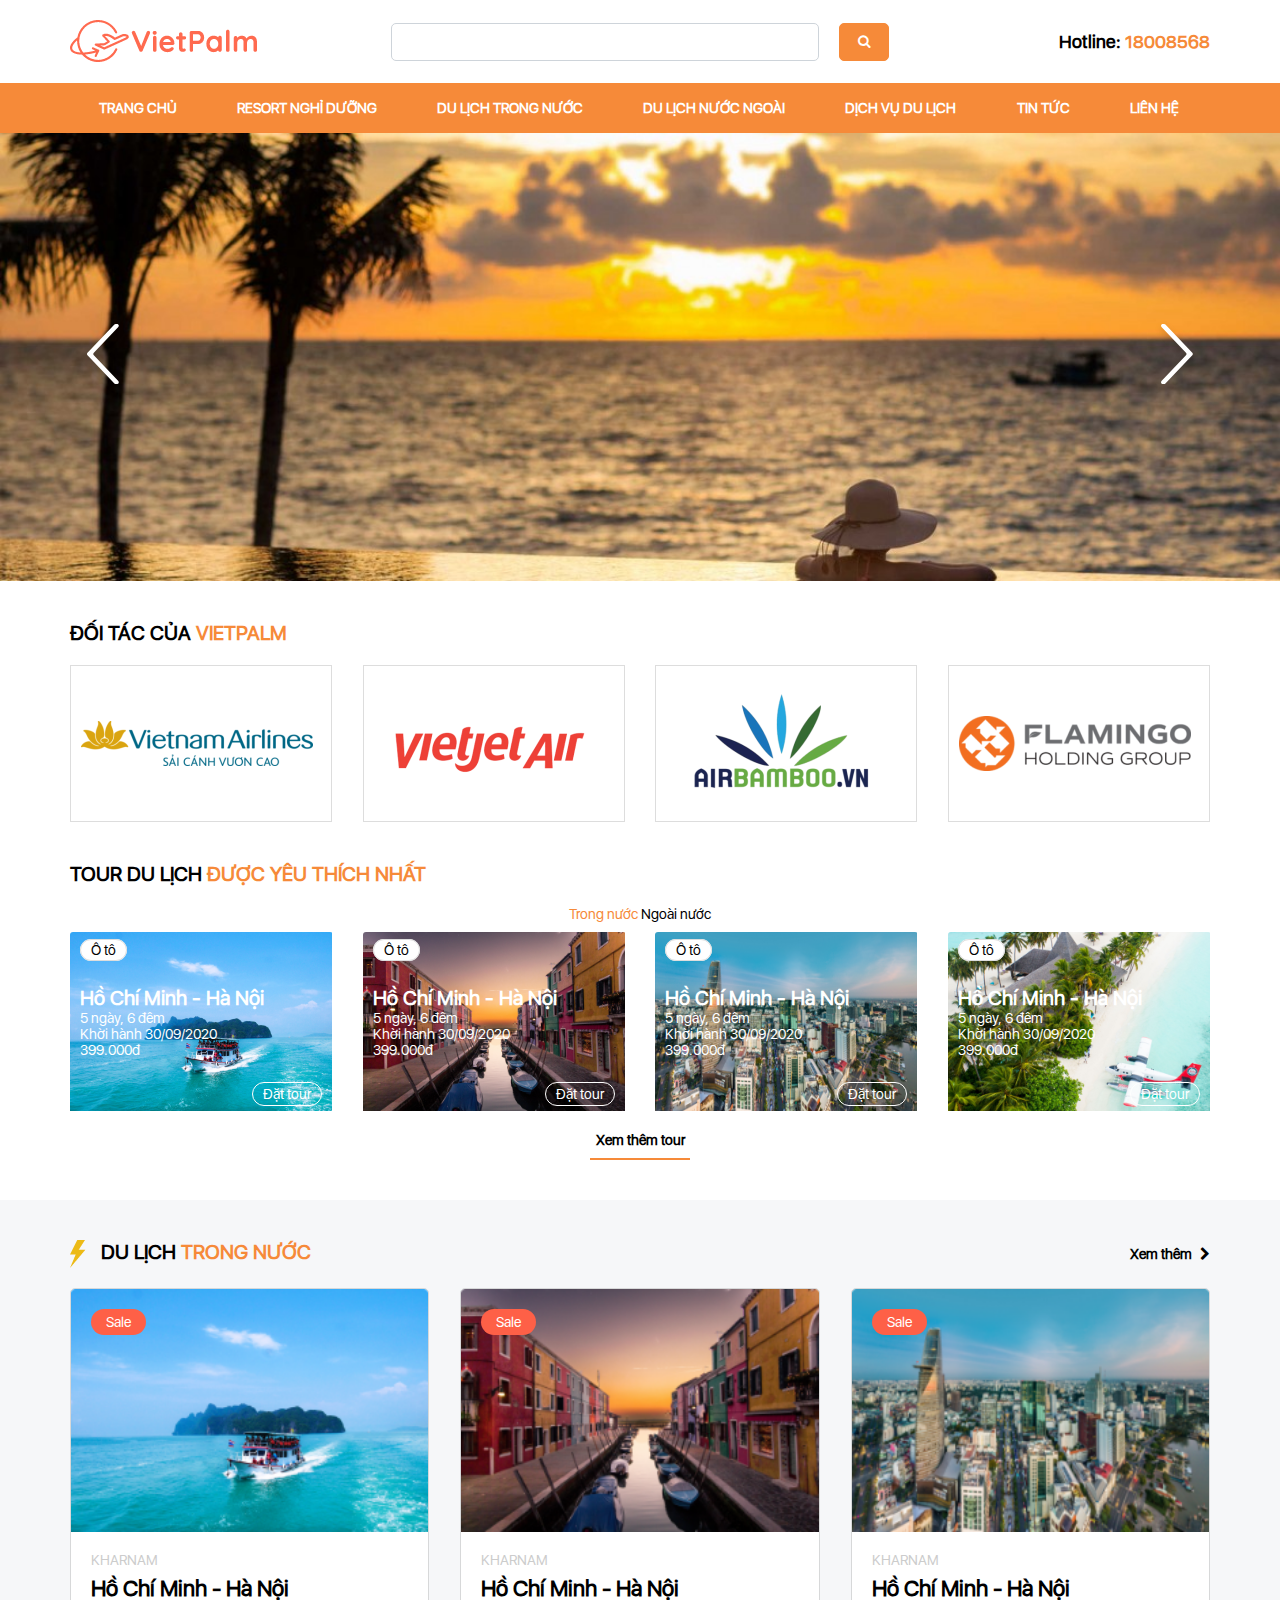
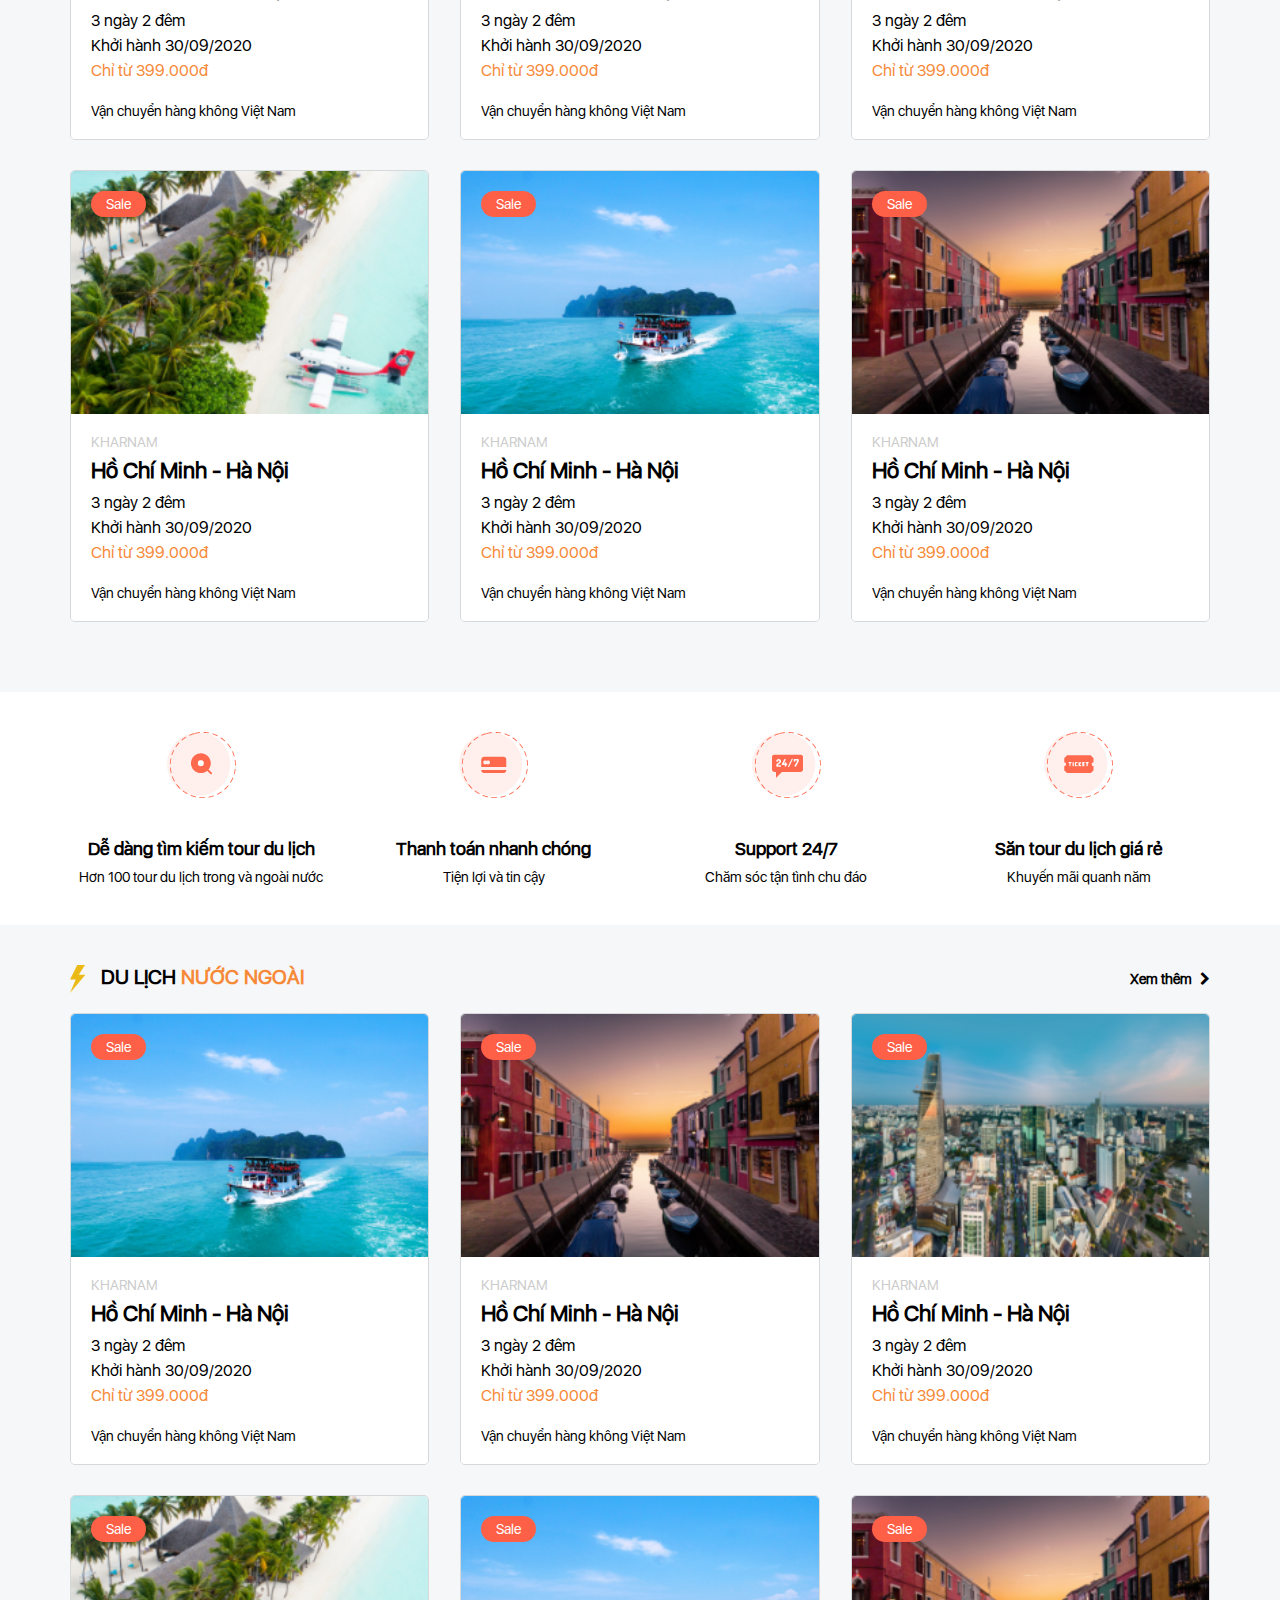
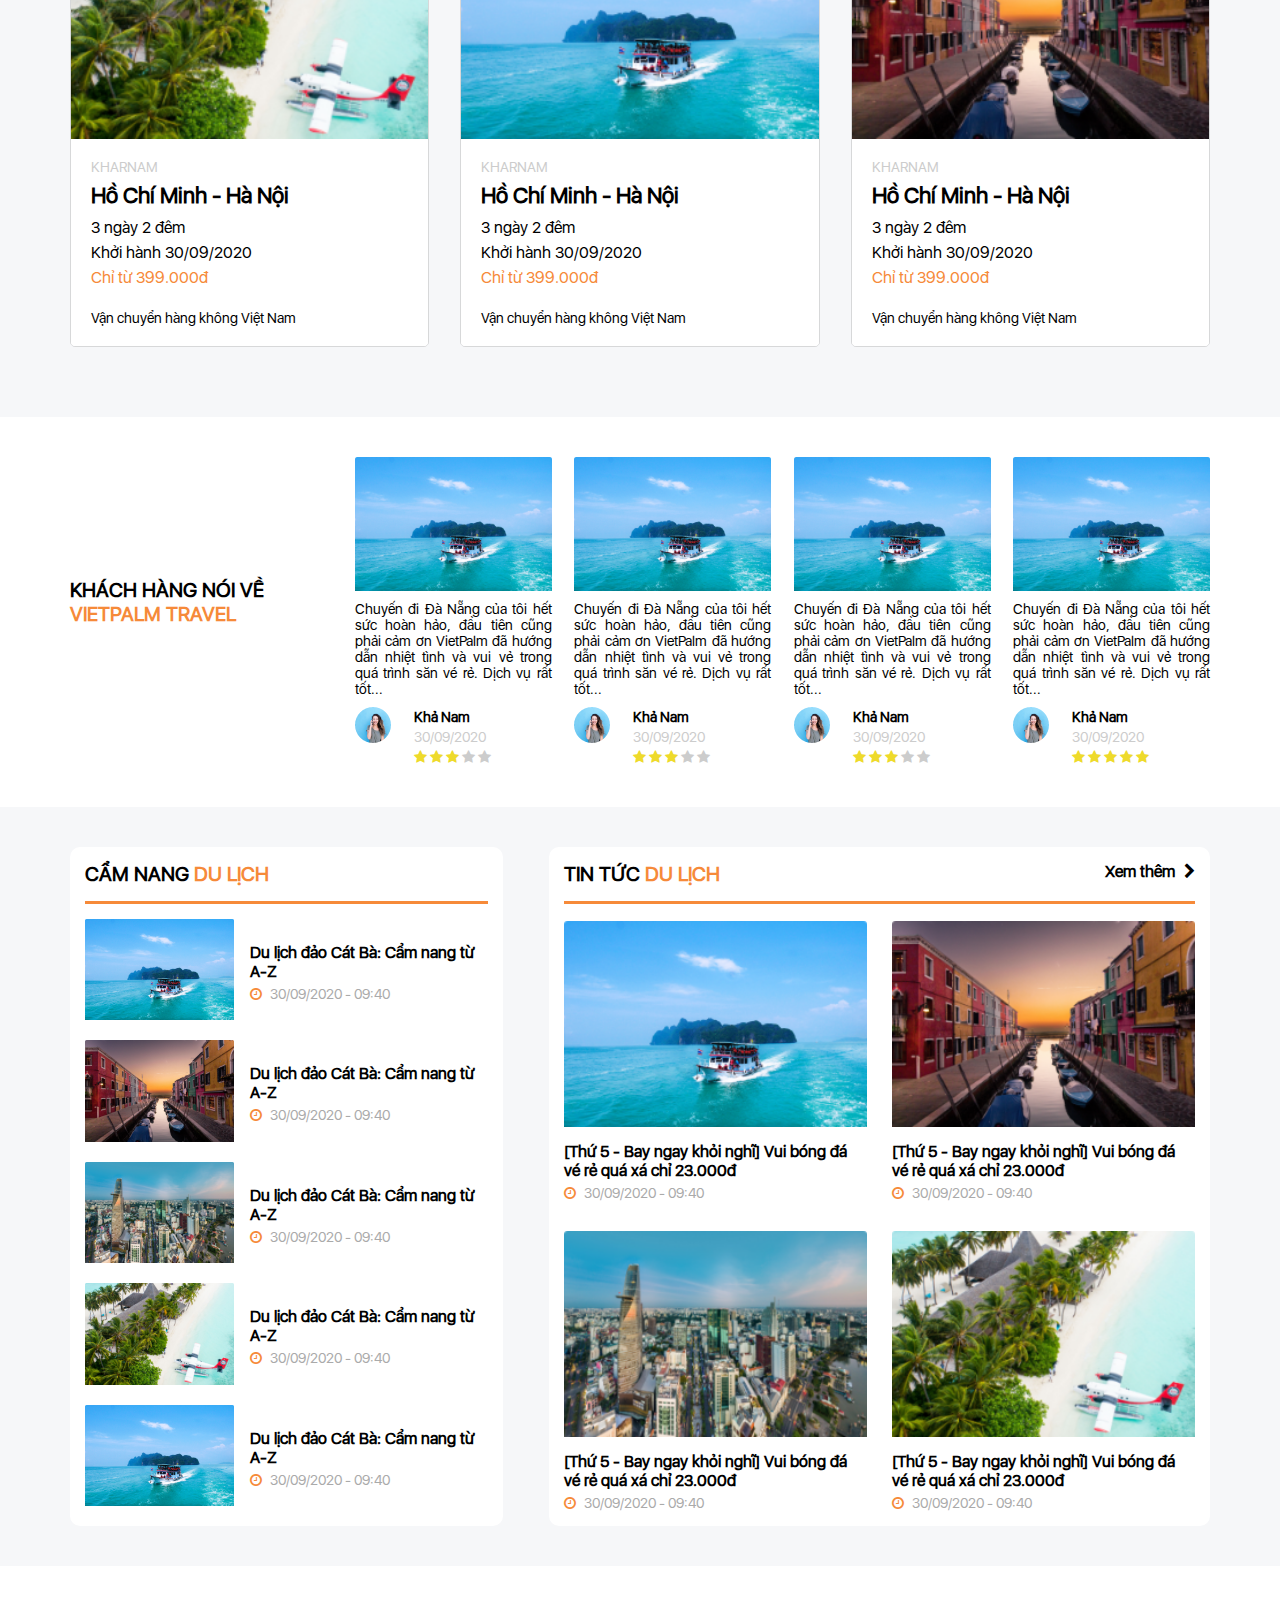
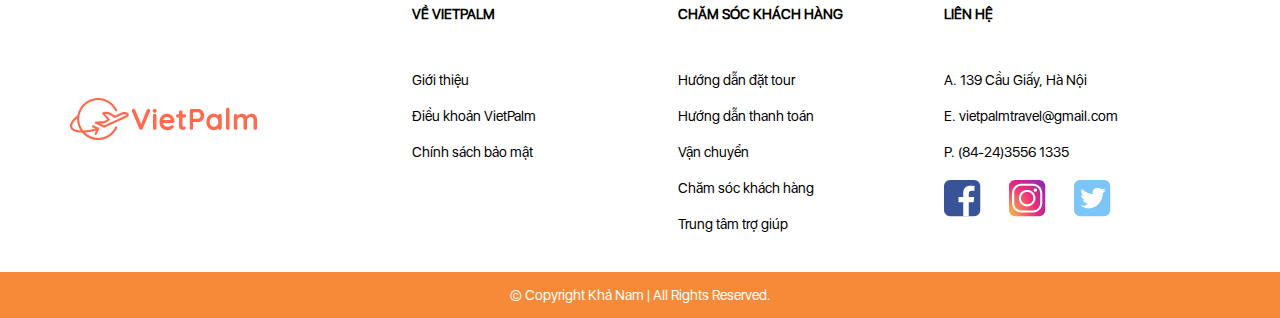
<file: index.html>
<!DOCTYPE html>
<html lang="en">

<head>
    <meta charset="UTF-8">
    <meta name="viewport" content="width=device-width, initial-scale=1.0">
    <title>Home</title>
    <link rel="stylesheet" href="./css/fontawesome/css/font-awesome.css">
    <link rel="stylesheet" href="./css/style.css">
</head>

<body>
    <header id="wrap-header" class="bg-white">
        <div class="container">
            <div class="logo">
                <a href="" title="">
                    <img src="./images/logo.png" alt="">
                </a>
            </div>
            <div class="form-search">
                <form action="" method="" class="wrap-form">
                    <div class="form-group">
                        <input type="text">
                    </div>
                    <button class="btn"><i class="fa fa-search" aria-hidden="true"></i></button>
                </form>
            </div>
            <div class="hotline">
                <label>Hotline: <span>18008568</span></label>
            </div>
            <div class=""></div>
        </div>
    </header>
    <nav id="wrap-nav" class="bg-orange">
        <div class="container">
            <ul>
                <li class="item-menu">
                    <a href="index.html">Trang chủ</a>
                </li>
                <li class="item-menu">
                    <a href="#">Resort nghỉ dưỡng</a>
                    <div class="sub-menu">
                        <ul class="bg-orange">
                            <li>
                                <a href="">Bắc</a>
                            </li>
                            <li>
                                <a href="">Trung</a>
                            </li>
                            <li>
                                <a href="">Nam</a>
                            </li>
                        </ul>
                    </div>
                </li>
                <li class="item-menu">
                    <a href="show_tour.html">Du lịch trong nước</a>
                    <div class="sub-menu">
                        <ul class="bg-orange">
                            <li>
                                <a href="">Bắc</a>
                            </li>
                            <li>
                                <a href="">Trung</a>
                            </li>
                            <li>
                                <a href="">Nam</a>
                            </li>
                        </ul>
                    </div>
                </li>
                <li class="item-menu">
                    <a href="foreign.html">Du lịch nước ngoài</a>
                    <div class="sub-menu">
                        <ul class="bg-orange">
                            <li>
                                <a href="">Châu âu</a>
                            </li>
                            <li>
                                <a href="">Châu á</a>
                            </li>
                            <li>
                                <a href="">Châu mỹ</a>
                            </li>
                        </ul>
                    </div>
                </li>
                <li class="item-menu">
                    <a href="services.html">Dịch vụ du lịch</a>
                </li>
                <li class="item-menu">
                    <a href="news.html">Tin tức</a>
                </li>
                <li class="item-menu">
                    <a href="contact.html">Liên hệ</a>
                </li>
            </ul>
        </div>
    </nav>
    <section id="carousel">
        <div class="carousel-item active">
            <img src="./images/fill!banner-1.jpg" alt="">
        </div>
        <div class="carousel-item">
            <img src="./images/fill!banner-3.jpg" alt="">
        </div>
        <div class="carousel-item">
            <img src="./images/fill!banner-5.jpg" alt="">
        </div>
        <div class="carousel-control-prev">
            <img src="./images/left.png" alt="">
        </div>
        <div class="carousel-control-next">
            <img src="./images/right.png" alt="">
        </div>
    </section>
    <div id="main-container" class="bg-white">
        <div class="container padding bg-white">
            <section id="wrap-partner" class="bg-white padding-bottom">
                <div class="title">
                    <label>Đối tác của <span>VietPalm</span></label>
                </div>
                <div class="show-partner">
                    <div class="item-partner">
                        <img src="./images/fit!vietnam-airline.png" alt="">
                    </div>
                    <div class="item-partner">
                        <img src="./images/fit!vj.png" alt="">
                    </div>
                    <div class="item-partner">
                        <img src="./images/fit!bamboo-airways.png" alt="">
                    </div>
                    <div class="item-partner">
                        <img src="./images/fit!fl.png" alt="">
                    </div>
                </div>
            </section>
            <section id="wrap-favorite-tour" class="bg-white">
                <div class="title">
                    <label>Tour du lịch <span>được yêu thích nhất</span></label>
                </div>
                <div class="select-zone">
                    <a href="#" class="zone active">Trong nước</a>
                    <a href="#" class="zone">Ngoài nước</a>
                </div>
                <div class="group-favorite-tour">
                    <div class="box-favorite-tour">
                        <img src="./images/tour1.png" alt="">
                        <div class="content-favorite-tour">
                            <div class="vehice">
                                <span>Ô tô</span>
                            </div>
                            <div class="info-favorite-tour">
                                <h3>Hồ Chí Minh - Hà Nội</h3>
                                <span>5 ngày, 6 đêm</span>
                                <span>Khời hành 30/09/2020</span>
                                <span>399.000đ</span>
                            </div>
                            <div class="book-tour">
                                <a href="">Đặt tour</a>
                            </div>
                        </div>
                    </div>
                    <div class="box-favorite-tour">
                        <img src="./images/tour2.png" alt="">
                        <div class="content-favorite-tour">
                            <div class="vehice">
                                <span>Ô tô</span>
                            </div>
                            <div class="info-favorite-tour">
                                <h3>Hồ Chí Minh - Hà Nội</h3>
                                <span>5 ngày, 6 đêm</span>
                                <span>Khời hành 30/09/2020</span>
                                <span>399.000đ</span>
                            </div>
                            <div class="book-tour">
                                <a href="">Đặt tour</a>
                            </div>
                        </div>
                    </div>
                    <div class="box-favorite-tour">
                        <img src="./images/tour3.png" alt="">
                        <div class="content-favorite-tour">
                            <div class="vehice">
                                <span>Ô tô</span>
                            </div>
                            <div class="info-favorite-tour">
                                <h3>Hồ Chí Minh - Hà Nội</h3>
                                <span>5 ngày, 6 đêm</span>
                                <span>Khời hành 30/09/2020</span>
                                <span>399.000đ</span>
                            </div>
                            <div class="book-tour">
                                <a href="">Đặt tour</a>
                            </div>
                        </div>
                    </div>
                    <div class="box-favorite-tour">
                        <img src="./images/tour4.png" alt="">
                        <div class="content-favorite-tour">
                            <div class="vehice">
                                <span>Ô tô</span>
                            </div>
                            <div class="info-favorite-tour">
                                <h3>Hồ Chí Minh - Hà Nội</h3>
                                <span>5 ngày, 6 đêm</span>
                                <span>Khời hành 30/09/2020</span>
                                <span>399.000đ</span>
                            </div>
                            <div class="book-tour">
                                <a href="">Đặt tour</a>
                            </div>
                        </div>
                    </div>
                </div>
                <div class="more">
                    <a href="">Xem thêm tour</a>
                    <h3 class="line"></h3>
                </div>
            </section>
        </div>
        <section id="wrap-domestic-tourism" class="bg-gray padding">
            <div class="container">
                <div class="title">
                    <label><img src="./images/flash.png" alt="">du lịch <span>trong nước</span></label>
                    <div class="more-in-title">
                        <a href="">Xem thêm <i class="fa fa-chevron-right" aria-hidden="true"></i></a>
                    </div>
                </div>
                <div class="group-tour">
                    <div class="box-tour">
                        <span class="sale">Sale</span>
                        <a href="">
                            <img class="img-tour" src="./images/tour1.png" alt="">
                        </a>
                        <div class="box-body bg-white">
                            <span class="id-tour">KharNam</span>
                            <h4 class="box-title">Hồ Chí Minh - Hà Nội</h4>
                            <h6 class="box-subtitle-time">3 ngày 2 đêm</h6>
                            <h6 class="box-subtitle-start">Khởi hành 30/09/2020</h6>
                            <h6 class="box-text">Chỉ từ 399.000đ</h6>
                            <span class="shipping-method">Vận chuyển hàng không Việt Nam</span>
                        </div>
                    </div>
                    <div class="box-tour">
                        <span class="sale">Sale</span>
                        <a href="">
                            <img class="img-tour" src="./images/tour2.png" alt="">
                        </a>
                        <div class="box-body bg-white">
                            <span class="id-tour">KharNam</span>
                            <h4 class="box-title">Hồ Chí Minh - Hà Nội</h4>
                            <h6 class="box-subtitle-time">3 ngày 2 đêm</h6>
                            <h6 class="box-subtitle-start">Khởi hành 30/09/2020</h6>
                            <h6 class="box-text">Chỉ từ 399.000đ</h6>
                            <span class="shipping-method">Vận chuyển hàng không Việt Nam</span>
                        </div>
                    </div>
                    <div class="box-tour">
                        <span class="sale">Sale</span>
                        <a href="">
                            <img class="img-tour" src="./images/tour3.png" alt="">
                        </a>
                        <div class="box-body bg-white">
                            <span class="id-tour">KharNam</span>
                            <h4 class="box-title">Hồ Chí Minh - Hà Nội</h4>
                            <h6 class="box-subtitle-time">3 ngày 2 đêm</h6>
                            <h6 class="box-subtitle-start">Khởi hành 30/09/2020</h6>
                            <h6 class="box-text">Chỉ từ 399.000đ</h6>
                            <span class="shipping-method">Vận chuyển hàng không Việt Nam</span>
                        </div>
                    </div>
                    <div class="box-tour">
                        <span class="sale">Sale</span>
                        <a href="">
                            <img class="img-tour" src="./images/tour4.png" alt="">
                        </a>
                        <div class="box-body bg-white">
                            <span class="id-tour">KharNam</span>
                            <h4 class="box-title">Hồ Chí Minh - Hà Nội</h4>
                            <h6 class="box-subtitle-time">3 ngày 2 đêm</h6>
                            <h6 class="box-subtitle-start">Khởi hành 30/09/2020</h6>
                            <h6 class="box-text">Chỉ từ 399.000đ</h6>
                            <span class="shipping-method">Vận chuyển hàng không Việt Nam</span>
                        </div>
                    </div>
                    <div class="box-tour">
                        <span class="sale">Sale</span>
                        <a href="">
                            <img class="img-tour" src="./images/tour1.png" alt="">
                        </a>
                        <div class="box-body bg-white">
                            <span class="id-tour">KharNam</span>
                            <h4 class="box-title">Hồ Chí Minh - Hà Nội</h4>
                            <h6 class="box-subtitle-time">3 ngày 2 đêm</h6>
                            <h6 class="box-subtitle-start">Khởi hành 30/09/2020</h6>
                            <h6 class="box-text">Chỉ từ 399.000đ</h6>
                            <span class="shipping-method">Vận chuyển hàng không Việt Nam</span>
                        </div>
                    </div>
                    <div class="box-tour">
                        <span class="sale">Sale</span>
                        <a href="">
                            <img class="img-tour" src="./images/tour2.png" alt="">
                        </a>
                        <div class="box-body bg-white">
                            <span class="id-tour">KharNam</span>
                            <h4 class="box-title">Hồ Chí Minh - Hà Nội</h4>
                            <h6 class="box-subtitle-time">3 ngày 2 đêm</h6>
                            <h6 class="box-subtitle-start">Khởi hành 30/09/2020</h6>
                            <h6 class="box-text">Chỉ từ 399.000đ</h6>
                            <span class="shipping-method">Vận chuyển hàng không Việt Nam</span>
                        </div>
                    </div>
                </div>
            </div>
        </section>
        <section id="wrap-description" class="padding">
            <div class="container">
                <div class="group-description">
                    <div class="box-description">
                        <img src="./images/advantage1.png" alt="">
                        <div class="description-content">
                            <h5>Dễ dàng tìm kiếm tour du lịch</h5>
                            <span>Hơn 100 tour du lịch trong và ngoài nước</span>
                        </div>
                    </div>
                    <div class="box-description">
                        <img src="./images/advantage4.png" alt="">
                        <div class="description-content">
                            <h5>Thanh toán nhanh chóng</h5>
                            <span>Tiện lợi và tin cậy</span>
                        </div>
                    </div>
                    <div class="box-description">
                        <img src="./images/advantage3.png" alt="">
                        <div class="description-content">
                            <h5>Support 24/7</h5>
                            <span>Chăm sóc tận tình chu đáo</span>
                        </div>
                    </div>
                    <div class="box-description">
                        <img src="./images/b6.png" alt="">
                        <div class="description-content">
                            <h5>Săn tour du lịch giá rẻ</h5>
                            <span>Khuyến mãi quanh năm</span>
                        </div>
                    </div>
                </div>
            </div>
        </section>
        <section id="wrap-foreign-tour" class="padding bg-gray">
            <div class="container">
                <div class="title">
                    <label><img src="./images/flash.png" alt="">du lịch <span>nước ngoài</span></label>
                    <div class="more-in-title">
                        <a href="">Xem thêm <i class="fa fa-chevron-right" aria-hidden="true"></i></a>
                    </div>
                </div>
                <div class="group-tour">
                    <div class="box-tour">
                        <span class="sale">Sale</span>
                        <a href="">
                            <img class="img-tour" src="./images/tour1.png" alt="">
                        </a>
                        <div class="box-body bg-white">
                            <span class="id-tour">KharNam</span>
                            <h4 class="box-title">Hồ Chí Minh - Hà Nội</h4>
                            <h6 class="box-subtitle-time">3 ngày 2 đêm</h6>
                            <h6 class="box-subtitle-start">Khởi hành 30/09/2020</h6>
                            <h6 class="box-text">Chỉ từ 399.000đ</h6>
                            <span class="shipping-method">Vận chuyển hàng không Việt Nam</span>
                        </div>
                    </div>
                    <div class="box-tour">
                        <span class="sale">Sale</span>
                        <a href="">
                            <img class="img-tour" src="./images/tour2.png" alt="">
                        </a>
                        <div class="box-body bg-white">
                            <span class="id-tour">KharNam</span>
                            <h4 class="box-title">Hồ Chí Minh - Hà Nội</h4>
                            <h6 class="box-subtitle-time">3 ngày 2 đêm</h6>
                            <h6 class="box-subtitle-start">Khởi hành 30/09/2020</h6>
                            <h6 class="box-text">Chỉ từ 399.000đ</h6>
                            <span class="shipping-method">Vận chuyển hàng không Việt Nam</span>
                        </div>
                    </div>
                    <div class="box-tour">
                        <span class="sale">Sale</span>
                        <a href="">
                            <img class="img-tour" src="./images/tour3.png" alt="">
                        </a>
                        <div class="box-body bg-white">
                            <span class="id-tour">KharNam</span>
                            <h4 class="box-title">Hồ Chí Minh - Hà Nội</h4>
                            <h6 class="box-subtitle-time">3 ngày 2 đêm</h6>
                            <h6 class="box-subtitle-start">Khởi hành 30/09/2020</h6>
                            <h6 class="box-text">Chỉ từ 399.000đ</h6>
                            <span class="shipping-method">Vận chuyển hàng không Việt Nam</span>
                        </div>
                    </div>
                    <div class="box-tour">
                        <span class="sale">Sale</span>
                        <a href="">
                            <img class="img-tour" src="./images/tour4.png" alt="">
                        </a>
                        <div class="box-body bg-white">
                            <span class="id-tour">KharNam</span>
                            <h4 class="box-title">Hồ Chí Minh - Hà Nội</h4>
                            <h6 class="box-subtitle-time">3 ngày 2 đêm</h6>
                            <h6 class="box-subtitle-start">Khởi hành 30/09/2020</h6>
                            <h6 class="box-text">Chỉ từ 399.000đ</h6>
                            <span class="shipping-method">Vận chuyển hàng không Việt Nam</span>
                        </div>
                    </div>
                    <div class="box-tour">
                        <span class="sale">Sale</span>
                        <a href="">
                            <img class="img-tour" src="./images/tour1.png" alt="">
                        </a>
                        <div class="box-body bg-white">
                            <span class="id-tour">KharNam</span>
                            <h4 class="box-title">Hồ Chí Minh - Hà Nội</h4>
                            <h6 class="box-subtitle-time">3 ngày 2 đêm</h6>
                            <h6 class="box-subtitle-start">Khởi hành 30/09/2020</h6>
                            <h6 class="box-text">Chỉ từ 399.000đ</h6>
                            <span class="shipping-method">Vận chuyển hàng không Việt Nam</span>
                        </div>
                    </div>
                    <div class="box-tour">
                        <span class="sale">Sale</span>
                        <a href="">
                            <img class="img-tour" src="./images/tour2.png" alt="">
                        </a>
                        <div class="box-body bg-white">
                            <span class="id-tour">KharNam</span>
                            <h4 class="box-title">Hồ Chí Minh - Hà Nội</h4>
                            <h6 class="box-subtitle-time">3 ngày 2 đêm</h6>
                            <h6 class="box-subtitle-start">Khởi hành 30/09/2020</h6>
                            <h6 class="box-text">Chỉ từ 399.000đ</h6>
                            <span class="shipping-method">Vận chuyển hàng không Việt Nam</span>
                        </div>
                    </div>
                </div>
            </div>
        </section>
        <section id="wrap-review" class="padding">
            <div class="container group-review">
                <div class="title">
                    <label>Khách hàng nói về <br><span>VietPalm Travel</span></label>
                </div>
                <div class="group-content-review">
                    <div class="box-content-review">
                        <img class="img-address" src="./images/tour1.png" alt="">
                        <div class="comment">
                            <p>Chuyến đi Đà Nẵng của tôi hết sức hoàn hảo, đầu tiên cũng phải cảm ơn VietPalm đã hướng
                                dẫn nhiệt tình và vui vẻ trong quá trình săn vé rẻ. Dịch vụ rất tốt...</p>
                            <div class="user">
                                <div class="img">
                                    <img src="./images/user.png" alt="">
                                </div>
                                <div class="info">
                                    <span>Khả Nam</span>
                                    <span>30/09/2020</span>
                                    <span>
                                        <i class="fa fa-star active" aria-hidden="true"></i>
                                        <i class="fa fa-star active" aria-hidden="true"></i>
                                        <i class="fa fa-star active" aria-hidden="true"></i>
                                        <i class="fa fa-star " aria-hidden="true"></i>
                                        <i class="fa fa-star " aria-hidden="true"></i>
                                    </span>
                                </div>
                            </div>
                        </div>
                    </div>
                    <div class="box-content-review">
                        <img class="img-address" src="./images/tour1.png" alt="">
                        <div class="comment">
                            <p>Chuyến đi Đà Nẵng của tôi hết sức hoàn hảo, đầu tiên cũng phải cảm ơn VietPalm đã hướng
                                dẫn nhiệt tình và vui vẻ trong quá trình săn vé rẻ. Dịch vụ rất tốt...</p>
                            <div class="user">
                                <div class="img">
                                    <img src="./images/user.png" alt="">
                                </div>
                                <div class="info">
                                    <span>Khả Nam</span>
                                    <span>30/09/2020</span>
                                    <span>
                                        <i class="fa fa-star active" aria-hidden="true"></i>
                                        <i class="fa fa-star active" aria-hidden="true"></i>
                                        <i class="fa fa-star active" aria-hidden="true"></i>
                                        <i class="fa fa-star " aria-hidden="true"></i>
                                        <i class="fa fa-star " aria-hidden="true"></i>
                                    </span>
                                </div>
                            </div>
                        </div>
                    </div>
                    <div class="box-content-review">
                        <img class="img-address" src="./images/tour1.png" alt="">
                        <div class="comment">
                            <p>Chuyến đi Đà Nẵng của tôi hết sức hoàn hảo, đầu tiên cũng phải cảm ơn VietPalm đã hướng
                                dẫn nhiệt tình và vui vẻ trong quá trình săn vé rẻ. Dịch vụ rất tốt...</p>
                            <div class="user">
                                <div class="img">
                                    <img src="./images/user.png" alt="">
                                </div>
                                <div class="info">
                                    <span>Khả Nam</span>
                                    <span>30/09/2020</span>
                                    <span>
                                        <i class="fa fa-star active" aria-hidden="true"></i>
                                        <i class="fa fa-star active" aria-hidden="true"></i>
                                        <i class="fa fa-star active" aria-hidden="true"></i>
                                        <i class="fa fa-star " aria-hidden="true"></i>
                                        <i class="fa fa-star " aria-hidden="true"></i>
                                    </span>
                                </div>
                            </div>
                        </div>
                    </div>
                    <div class="box-content-review">
                        <img class="img-address" src="./images/tour1.png" alt="">
                        <div class="comment">
                            <p>Chuyến đi Đà Nẵng của tôi hết sức hoàn hảo, đầu tiên cũng phải cảm ơn VietPalm đã hướng
                                dẫn nhiệt tình và vui vẻ trong quá trình săn vé rẻ. Dịch vụ rất tốt...</p>
                            <div class="user">
                                <div class="img">
                                    <img src="./images/user.png" alt="">
                                </div>
                                <div class="info">
                                    <span>Khả Nam</span>
                                    <span>30/09/2020</span>
                                    <span>
                                        <i class="fa fa-star active" aria-hidden="true"></i>
                                        <i class="fa fa-star active" aria-hidden="true"></i>
                                        <i class="fa fa-star active" aria-hidden="true"></i>
                                        <i class="fa fa-star active" aria-hidden="true"></i>
                                        <i class="fa fa-star active" aria-hidden="true"></i>
                                    </span>
                                </div>
                            </div>
                        </div>
                    </div>
                </div>
            </div>
        </section>
        <section id="wrap-news-hanbook" class="padding bg-gray">
            <div class="container">
                <div class="group-hanbook bg-white">
                    <div class="title line">
                        <label>cẩm nang <span>du lịch</span></label>
                    </div>
                    <div class="list-hanbook">
                        <div class="box-hanbook">
                            <div class="img-hanbook">
                                <a href="">
                                    <img src="./images/tour1.png" alt="">
                                </a>
                            </div>
                            <div class="content-hanbook">
                                <a href="">Du lịch đảo Cát Bà: Cẩm nang từ A-Z</a>
                                <span>
                                    <i class="fa fa-clock-o" aria-hidden="true"></i>
                                    30/09/2020 - 09:40
                                </span>
                            </div>
                        </div>
                        <div class="box-hanbook">
                            <div class="img-hanbook">
                                <a href="">
                                    <img src="./images/tour2.png" alt="">
                                </a>
                            </div>
                            <div class="content-hanbook">
                                <a href="">Du lịch đảo Cát Bà: Cẩm nang từ A-Z</a>
                                <span>
                                    <i class="fa fa-clock-o" aria-hidden="true"></i>
                                    30/09/2020 - 09:40
                                </span>
                            </div>
                        </div>
                        <div class="box-hanbook">
                            <div class="img-hanbook">
                                <a href="">
                                    <img src="./images/tour3.png" alt="">
                                </a>
                            </div>
                            <div class="content-hanbook">
                                <a href="">Du lịch đảo Cát Bà: Cẩm nang từ A-Z</a>
                                <span>
                                    <i class="fa fa-clock-o" aria-hidden="true"></i>
                                    30/09/2020 - 09:40
                                </span>
                            </div>
                        </div>
                        <div class="box-hanbook">
                            <div class="img-hanbook">
                                <a href="">
                                    <img src="./images/tour4.png" alt="">
                                </a>
                            </div>
                            <div class="content-hanbook">
                                <a href="">Du lịch đảo Cát Bà: Cẩm nang từ A-Z</a>
                                <span>
                                    <i class="fa fa-clock-o" aria-hidden="true"></i>
                                    30/09/2020 - 09:40
                                </span>
                            </div>
                        </div>
                        <div class="box-hanbook">
                            <div class="img-hanbook">
                                <a href="">
                                    <img src="./images/tour1.png" alt="">
                                </a>
                            </div>
                            <div class="content-hanbook">
                                <a href="">Du lịch đảo Cát Bà: Cẩm nang từ A-Z</a>
                                <span>
                                    <i class="fa fa-clock-o" aria-hidden="true"></i>
                                    30/09/2020 - 09:40
                                </span>
                            </div>
                        </div>
                    </div>
                </div>
                <div class="group-news bg-white">
                    <div class="title line">
                        <label>Tin tức <span>du lịch</span></label>
                        <div class="more-in-title">
                            <a href="">Xem thêm <i class="fa fa-chevron-right" aria-hidden="true"></i></a>
                        </div>
                    </div>
                    <div class="list-news">
                        <div class="box-news">
                            <div class="img-news">
                                <img src="./images/tour1.png" alt="">
                            </div>
                            <div class="content-news">
                                <a href="">[Thứ 5 - Bay ngay khỏi nghĩ] Vui bóng đá vé rẻ quá xá chỉ 23.000đ</a>
                                <span>
                                    <i class="fa fa-clock-o" aria-hidden="true"></i>
                                    30/09/2020 - 09:40
                                </span>
                            </div>
                        </div>
                        <div class="box-news">
                            <div class="img-news">
                                <img src="./images/tour2.png" alt="">
                            </div>
                            <div class="content-news">
                                <a href="">[Thứ 5 - Bay ngay khỏi nghĩ] Vui bóng đá vé rẻ quá xá chỉ 23.000đ</a>
                                <span>
                                    <i class="fa fa-clock-o" aria-hidden="true"></i>
                                    30/09/2020 - 09:40
                                </span>
                            </div>
                        </div>
                        <div class="box-news">
                            <div class="img-news">
                                <img src="./images/tour3.png" alt="">
                            </div>
                            <div class="content-news">
                                <a href="">[Thứ 5 - Bay ngay khỏi nghĩ] Vui bóng đá vé rẻ quá xá chỉ 23.000đ</a>
                                <span>
                                    <i class="fa fa-clock-o" aria-hidden="true"></i>
                                    30/09/2020 - 09:40
                                </span>
                            </div>
                        </div>
                        <div class="box-news">
                            <div class="img-news">
                                <img src="./images/tour4.png" alt="">
                            </div>
                            <div class="content-news">
                                <a href="">[Thứ 5 - Bay ngay khỏi nghĩ] Vui bóng đá vé rẻ quá xá chỉ 23.000đ</a>
                                <span>
                                    <i class="fa fa-clock-o" aria-hidden="true"></i>
                                    30/09/2020 - 09:40
                                </span>
                            </div>
                        </div>
                    </div>
                </div>
            </div>
        </section>
    </div>
    <footer id="wrap-footer" class="bg-white">
        <div class="container padding">
            <div class="logo-footer">
                <img src="./images/logo.png" alt="">
            </div>
            <div class="more-info">
                <div class="info-footer">
                    <div class="title-info-footer">
                        <label>về vietpalm</label>
                    </div>
                    <div class="content-info">
                        <ul>
                            <li><a href="" class="hover-green" title="">Giới thiệu</a></li>
                            <li><a href="" class="hover-green" title="">Điều khoản VietPalm</a></li>
                            <li><a href="" class="hover-green" title="">Chính sách bảo mật</a></li>
                        </ul>
                    </div>
                </div>
            </div>
            <div class="customer-care">
                <div class="info-footer">
                    <div class="title-info-footer">
                        <label>Chăm sóc khách hàng</label>
                    </div>
                    <div class="content-info">
                        <ul>
                            <li><a href="" class="hover-green" title="">Hướng dẫn đặt tour</a></li>
                            <li><a href="" class="hover-green" title="">Hướng dẫn thanh toán</a></li>
                            <li><a href="" class="hover-green" title="">Vận chuyển</a></li>
                            <li><a href="" class="hover-green" title="">Chăm sóc khách hàng</a></li>
                            <li><a href="" class="hover-green" title="">Trung tâm trợ giúp</a></li>
                        </ul>
                    </div>
                </div>
            </div>
            <div class="contact">
                <div class="info-footer">
                    <div class="title-info-footer">
                        <label>Liên hệ</label>
                    </div>
                    <div class="content-info">
                        <ul>
                            <li><span>A.</span> 139 Cầu Giấy, Hà Nội</li>
                            <li><span>E.</span> vietpalmtravel@gmail.com</li>
                            <li><span>P.</span> (84-24)3556 1335</li>
                            <li>
                                <a href="" title=""><img src="./images/fb.png" alt=""></a>
                                <a href="" title=""><img src="./images/ins.png" alt=""></a>
                                <a href="" title=""><img src="./images/tw.png" alt=""></a>
                            </li>
                        </ul>
                    </div>
                </div>
            </div>
        </div>
        <div class="footer-bottom bg-orange">
            <span>&copy; Copyright Khả Nam | All Rights Reserved.</span>
        </div>
    </footer>
    <div id="scroll">
        <img src="./images/gotop.gif" alt="">
    </div>
    <script src="./js/jquery-3.4.1.min.js"></script>
    <script src="./js/main.js"></script>
    <!-- Khả Nam -->
</body>

</html>
</file>
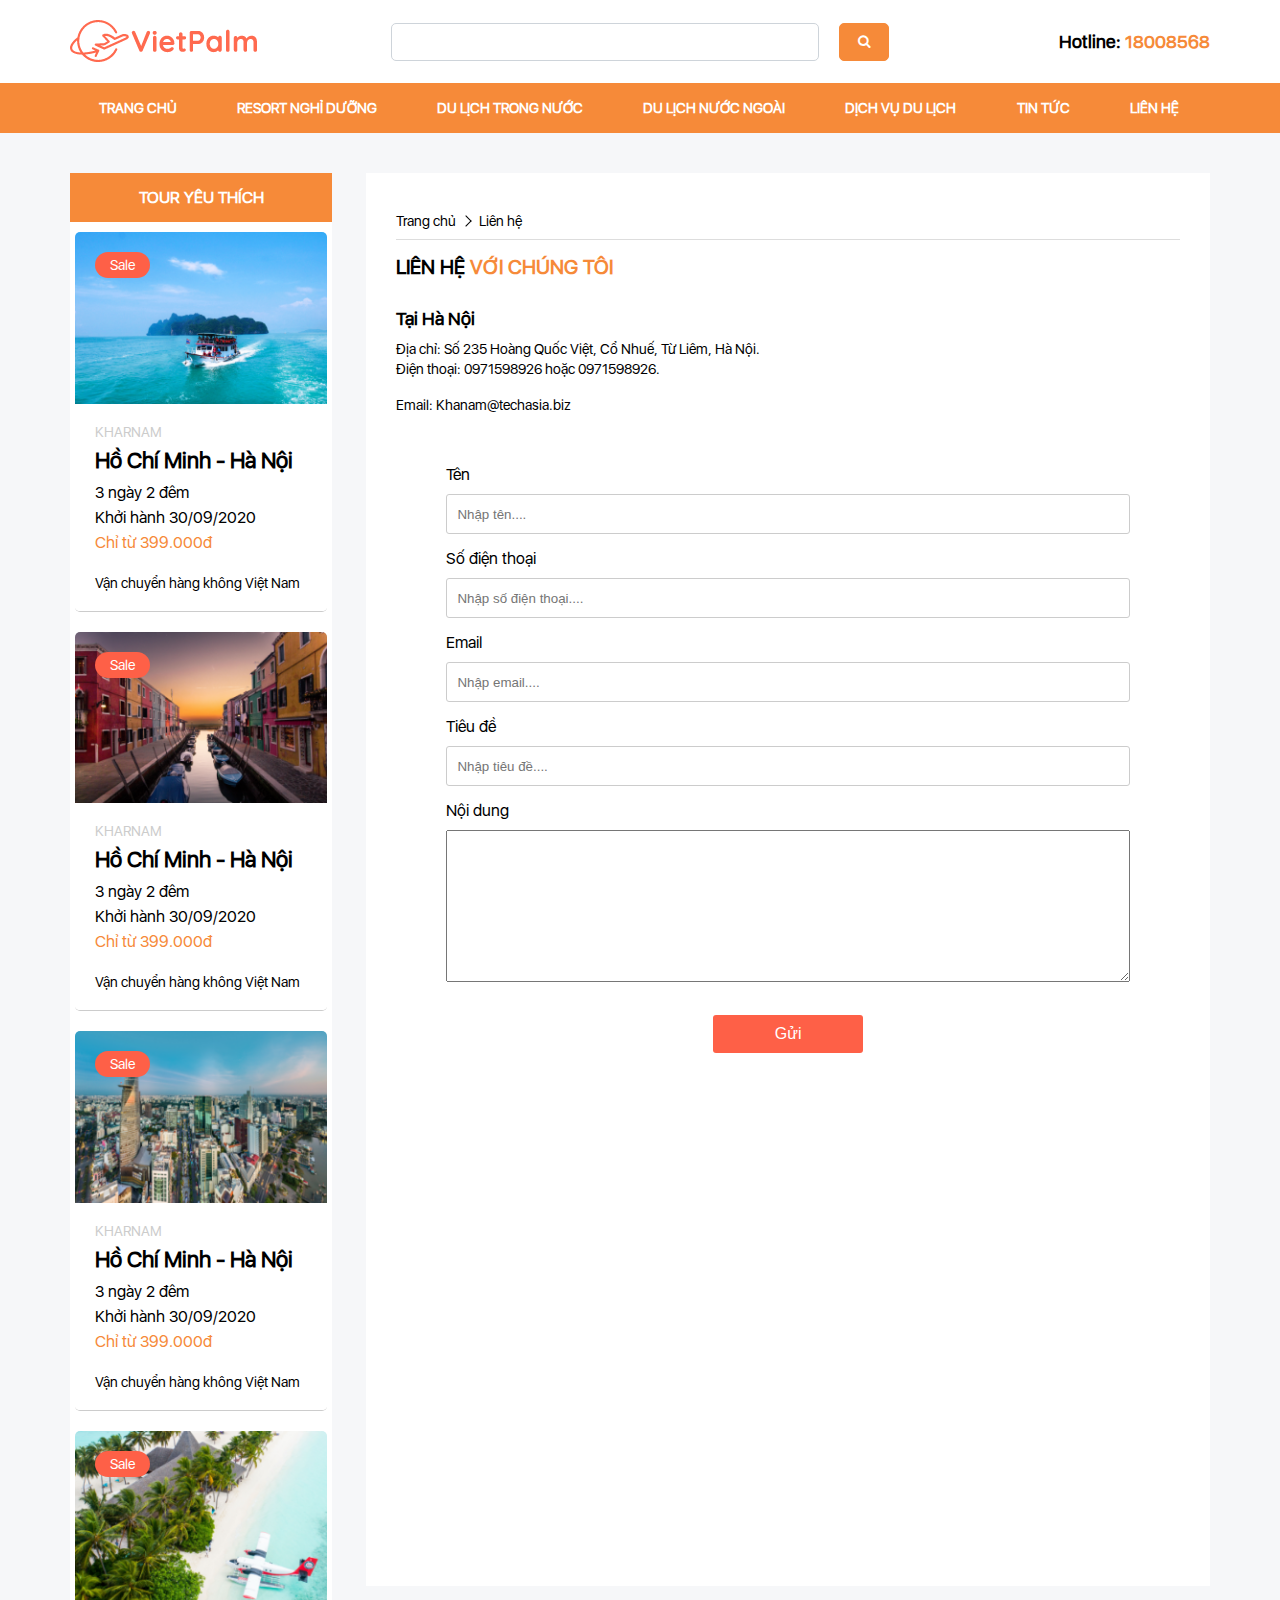
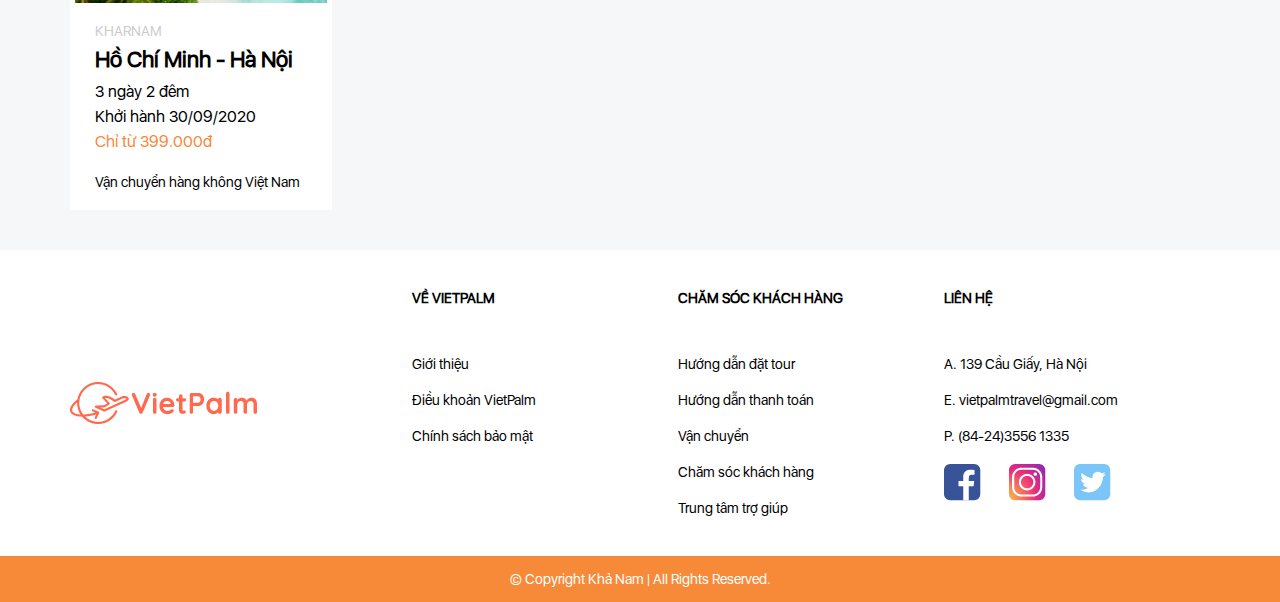
<file: contact.html>
<!DOCTYPE html>
<html lang="en">

<head>
    <meta charset="UTF-8">
    <meta name="viewport" content="width=device-width, initial-scale=1.0">
    <title>Contact</title>
    <link rel="stylesheet" href="./css/fontawesome/css/font-awesome.css">
    <link rel="stylesheet" href="./css/style.css">
</head>

<body>
    <header id="wrap-header" class="bg-white">
        <div class="container">
            <div class="logo">
                <a href="" title="">
                    <img src="./images/logo.png" alt="">
                </a>
            </div>
            <div class="form-search">
                <form action="" method="" class="wrap-form">
                    <div class="form-group">
                        <input type="text">
                    </div>
                    <button class="btn"><i class="fa fa-search" aria-hidden="true"></i></button>
                </form>
            </div>
            <div class="hotline">
                <label>Hotline: <span>18008568</span></label>
            </div>
            <div class=""></div>
        </div>
    </header>
    <nav id="wrap-nav" class="bg-orange">
        <div class="container">
            <ul>
                <li class="item-menu">
                    <a href="index.html">Trang chủ</a>
                </li>
                <li class="item-menu">
                    <a href="#">Resort nghỉ dưỡng</a>
                    <div class="sub-menu">
                        <ul class="bg-orange">
                            <li>
                                <a href="">Bắc</a>
                            </li>
                            <li>
                                <a href="">Trung</a>
                            </li>
                            <li>
                                <a href="">Nam</a>
                            </li>
                        </ul>
                    </div>
                </li>
                <li class="item-menu">
                    <a href="show_tour.html">Du lịch trong nước</a>
                    <div class="sub-menu">
                        <ul class="bg-orange">
                            <li>
                                <a href="">Bắc</a>
                            </li>
                            <li>
                                <a href="">Trung</a>
                            </li>
                            <li>
                                <a href="">Nam</a>
                            </li>
                        </ul>
                    </div>
                </li>
                <li class="item-menu">
                    <a href="foreign.html">Du lịch nước ngoài</a>
                    <div class="sub-menu">
                        <ul class="bg-orange">
                            <li>
                                <a href="">Châu âu</a>
                            </li>
                            <li>
                                <a href="">Châu á</a>
                            </li>
                            <li>
                                <a href="">Châu mỹ</a>
                            </li>
                        </ul>
                    </div>
                </li>
                <li class="item-menu">
                    <a href="services.html">Dịch vụ du lịch</a>
                </li>
                <li class="item-menu">
                    <a href="news.html">Tin tức</a>
                </li>
                <li class="item-menu">
                    <a href="contact.html">Liên hệ</a>
                </li>
            </ul>
        </div>
    </nav>
    <div id="main-container">
        <div class="container wrap-contact child padding">
            <section id="pull-left" class="bg-white">
                <div class="title-orange">
                    <p>Tour yêu thích</p>
                </div>
                <div class="list-tour">
                    <div class="group-tour">
                        <div class="box-tour">
                            <span class="sale">Sale</span>
                            <a href="">
                                <img class="img-tour" src="./images/tour1.png" alt="">
                            </a>
                            <div class="box-body bg-white">
                                <span class="id-tour">KharNam</span>
                                <h4 class="box-title">Hồ Chí Minh - Hà Nội</h4>
                                <h6 class="box-subtitle-time">3 ngày 2 đêm</h6>
                                <h6 class="box-subtitle-start">Khởi hành 30/09/2020</h6>
                                <h6 class="box-text">Chỉ từ 399.000đ</h6>
                                <span class="shipping-method">Vận chuyển hàng không Việt Nam</span>
                            </div>
                        </div>
                        <div class="box-tour">
                            <span class="sale">Sale</span>
                            <a href="">
                                <img class="img-tour" src="./images/tour2.png" alt="">
                            </a>
                            <div class="box-body bg-white">
                                <span class="id-tour">KharNam</span>
                                <h4 class="box-title">Hồ Chí Minh - Hà Nội</h4>
                                <h6 class="box-subtitle-time">3 ngày 2 đêm</h6>
                                <h6 class="box-subtitle-start">Khởi hành 30/09/2020</h6>
                                <h6 class="box-text">Chỉ từ 399.000đ</h6>
                                <span class="shipping-method">Vận chuyển hàng không Việt Nam</span>
                            </div>
                        </div>
                        <div class="box-tour">
                            <span class="sale">Sale</span>
                            <a href="">
                                <img class="img-tour" src="./images/tour3.png" alt="">
                            </a>
                            <div class="box-body bg-white">
                                <span class="id-tour">KharNam</span>
                                <h4 class="box-title">Hồ Chí Minh - Hà Nội</h4>
                                <h6 class="box-subtitle-time">3 ngày 2 đêm</h6>
                                <h6 class="box-subtitle-start">Khởi hành 30/09/2020</h6>
                                <h6 class="box-text">Chỉ từ 399.000đ</h6>
                                <span class="shipping-method">Vận chuyển hàng không Việt Nam</span>
                            </div>
                        </div>
                        <div class="box-tour">
                            <span class="sale">Sale</span>
                            <a href="">
                                <img class="img-tour" src="./images/tour4.png" alt="">
                            </a>
                            <div class="box-body bg-white">
                                <span class="id-tour">KharNam</span>
                                <h4 class="box-title">Hồ Chí Minh - Hà Nội</h4>
                                <h6 class="box-subtitle-time">3 ngày 2 đêm</h6>
                                <h6 class="box-subtitle-start">Khởi hành 30/09/2020</h6>
                                <h6 class="box-text">Chỉ từ 399.000đ</h6>
                                <span class="shipping-method">Vận chuyển hàng không Việt Nam</span>
                            </div>
                        </div>
                    </div>
                </div>
            </section>
            <section id="pull-right">
                <div class="main-contact bg-white padding-child">
                    <div class="breadcrumb">
                        <ul>
                            <li>
                                <a href="">Trang chủ </a>
                            </li>
                            <li>
                                <a href="">Liên hệ</a>
                            </li>
                        </ul>
                    </div>
                    <div class="info-address">
                        <div class="title">
                            <label>Liên hệ <span>Với chúng tôi</span></label>
                        </div>
                        <div class="address">
                            <h5>Tại Hà Nội</h5>
                            <p>
                                Địa chỉ: Số 235 Hoàng Quốc Việt, Cổ Nhuế, Từ Liêm, Hà Nội.
                                <br>
                                Điện thoại: 0971598926 hoặc 0971598926.
                            </p>
                            <br>
                            <p>Email: Khanam@techasia.biz</p>
                        </div>
                    </div>
                    <form action="" method="" class="wrap-form">
                        <div class="form-group">
                            <label for="inputName">Tên</label>
                            <input type="text" class="form-control" id="inputName" placeholder="Nhập tên....">
                        </div>
                        <div class="form-group">
                            <label for="inputPhone">Số điện thoại</label>
                            <input type="text" class="form-control" id="inputPhone" placeholder="Nhập số điện thoại....">
                        </div>
                        <div class="form-group">
                            <label for="inputEmail">Email</label>
                            <input type="text" class="form-control" id="inputEmail" placeholder="Nhập email....">
                        </div>
                        <div class="form-group">
                            <label for="inputTitle">Tiêu đề</label>
                            <input type="text" class="form-control" id="inputTitle" placeholder="Nhập tiêu đề....">
                        </div>
                        <div class="form-group">
                            <label for="inputContent">Nội dung</label>
                            <textarea name="" id="inputContent" cols="30" rows="10"></textarea>
                        </div>
                        <button class="btn">Gửi</button>
                    </form>
                    <div class="map">
                        <iframe src="https://www.google.com/maps/embed?pb=!1m18!1m12!1m3!1d3723.6498757056324!2d105.78302651542351!3d21.046690892540667!2m3!1f0!2f0!3f0!3m2!1i1024!2i768!4f13.1!3m3!1m2!1s0x3135ab325960d0dd%3A0x721c9888e25aa2bf!2zVHLGsOG7nW5nIMSQ4bqhaSBI4buNYyDEkGnhu4duIEzhu7Fj!5e0!3m2!1svi!2s!4v1589110939179!5m2!1svi!2s" width="600" height="450" frameborder="0" style="border:0;" allowfullscreen="" aria-hidden="false" tabindex="0"></iframe>
                    </div>
                </div>
            </section>
        </div>
    </div>
    <footer id="wrap-footer" class="bg-white">
        <div class="container padding">
            <div class="logo-footer">
                <img src="./images/logo.png" alt="">
            </div>
            <div class="more-info">
                <div class="info-footer">
                    <div class="title-info-footer">
                        <label>về vietpalm</label>
                    </div>
                    <div class="content-info">
                        <ul>
                            <li><a href="" class="hover-green" title="">Giới thiệu</a></li>
                            <li><a href="" class="hover-green" title="">Điều khoản VietPalm</a></li>
                            <li><a href="" class="hover-green" title="">Chính sách bảo mật</a></li>
                        </ul>
                    </div>
                </div>
            </div>
            <div class="customer-care">
                <div class="info-footer">
                    <div class="title-info-footer">
                        <label>Chăm sóc khách hàng</label>
                    </div>
                    <div class="content-info">
                        <ul>
                            <li><a href="" class="hover-green" title="">Hướng dẫn đặt tour</a></li>
                            <li><a href="" class="hover-green" title="">Hướng dẫn thanh toán</a></li>
                            <li><a href="" class="hover-green" title="">Vận chuyển</a></li>
                            <li><a href="" class="hover-green" title="">Chăm sóc khách hàng</a></li>
                            <li><a href="" class="hover-green" title="">Trung tâm trợ giúp</a></li>
                        </ul>
                    </div>
                </div>
            </div>
            <div class="contact">
                <div class="info-footer">
                    <div class="title-info-footer">
                        <label>Liên hệ</label>
                    </div>
                    <div class="content-info">
                        <ul>
                            <li><span>A.</span> 139 Cầu Giấy, Hà Nội</li>
                            <li><span>E.</span> vietpalmtravel@gmail.com</li>
                            <li><span>P.</span> (84-24)3556 1335</li>
                            <li>
                                <a href="" title=""><img src="./images/fb.png" alt=""></a>
                                <a href="" title=""><img src="./images/ins.png" alt=""></a>
                                <a href="" title=""><img src="./images/tw.png" alt=""></a>
                            </li>
                        </ul>
                    </div>
                </div>
            </div>
        </div>
        <div class="footer-bottom bg-orange">
            <span>&copy; Copyright Khả Nam | All Rights Reserved.</span>
        </div>
    </footer>
    <div id="scroll">
        <img src="./images/gotop.gif" alt="">
    </div>
    <script src="./js/jquery-3.4.1.min.js"></script>
    <script src="./js/main.js"></script>
    <!-- Khả Nam -->
</body>

</html>
</file>
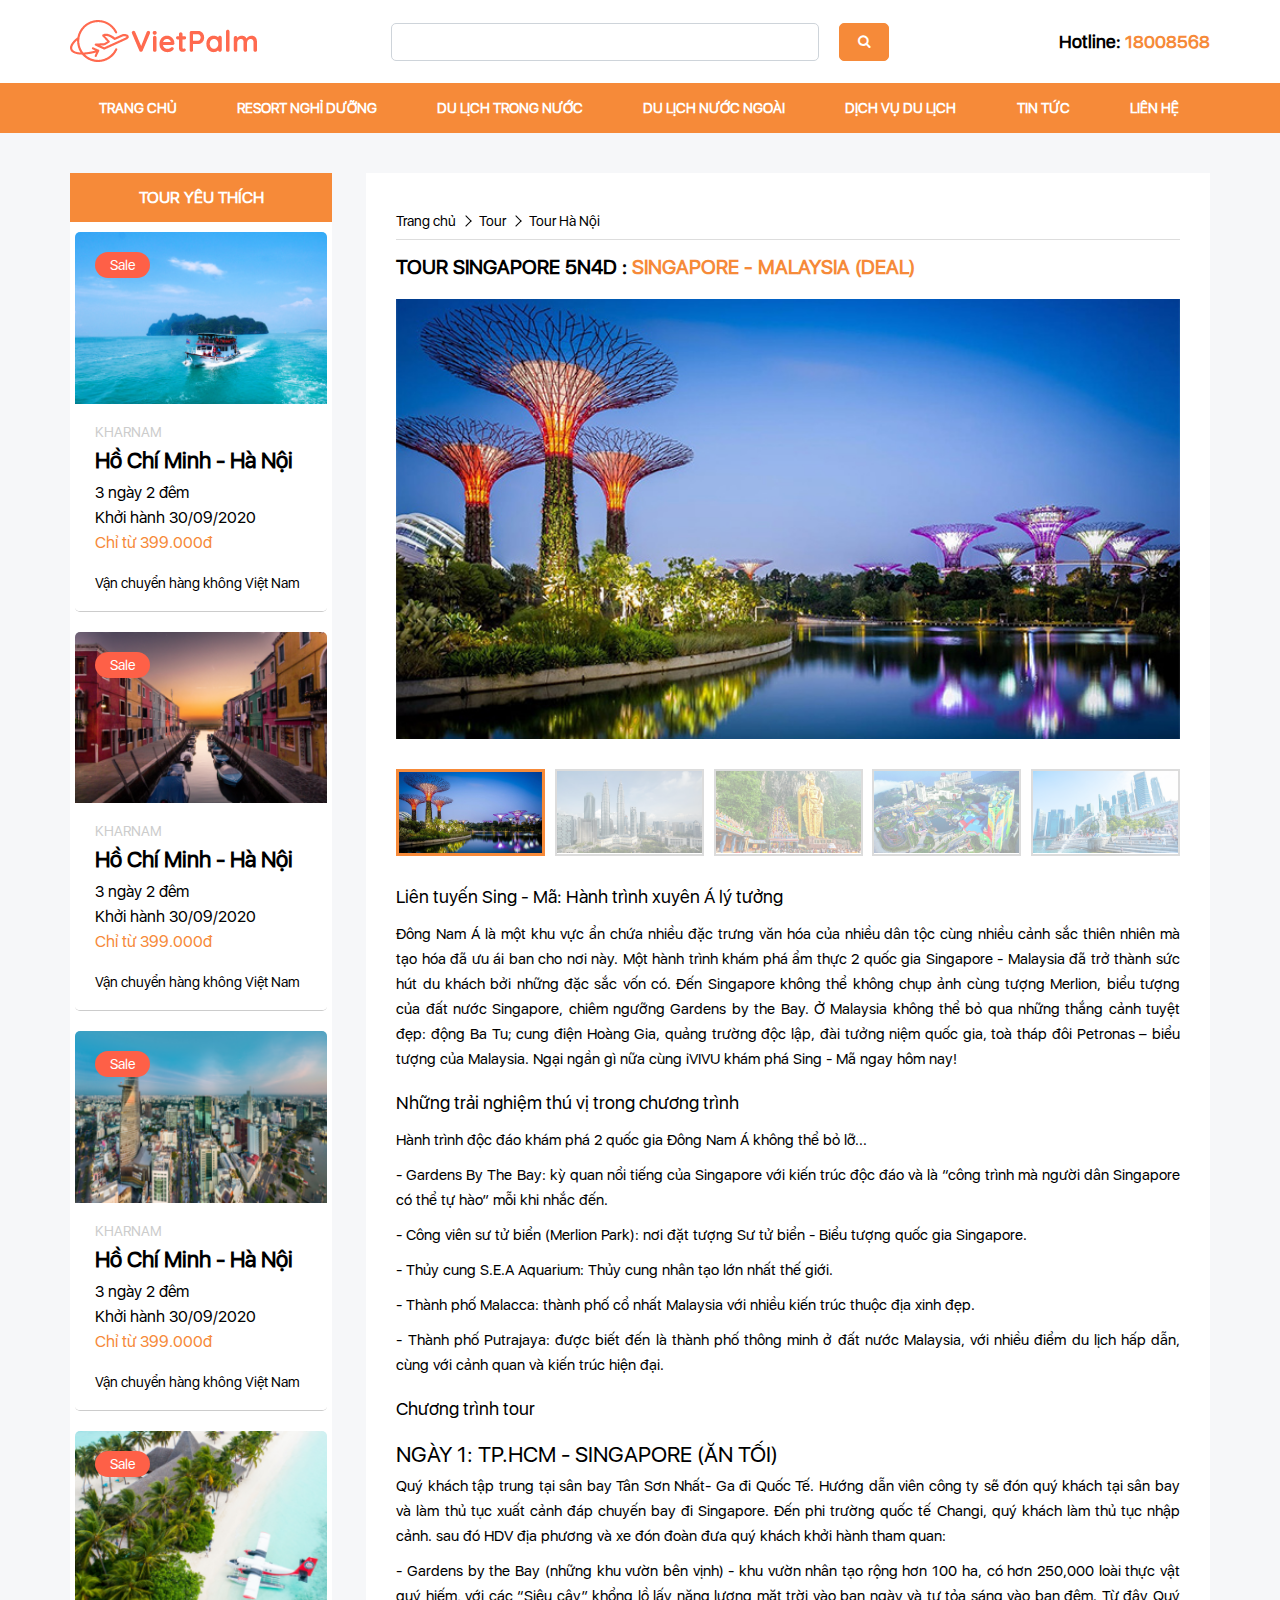
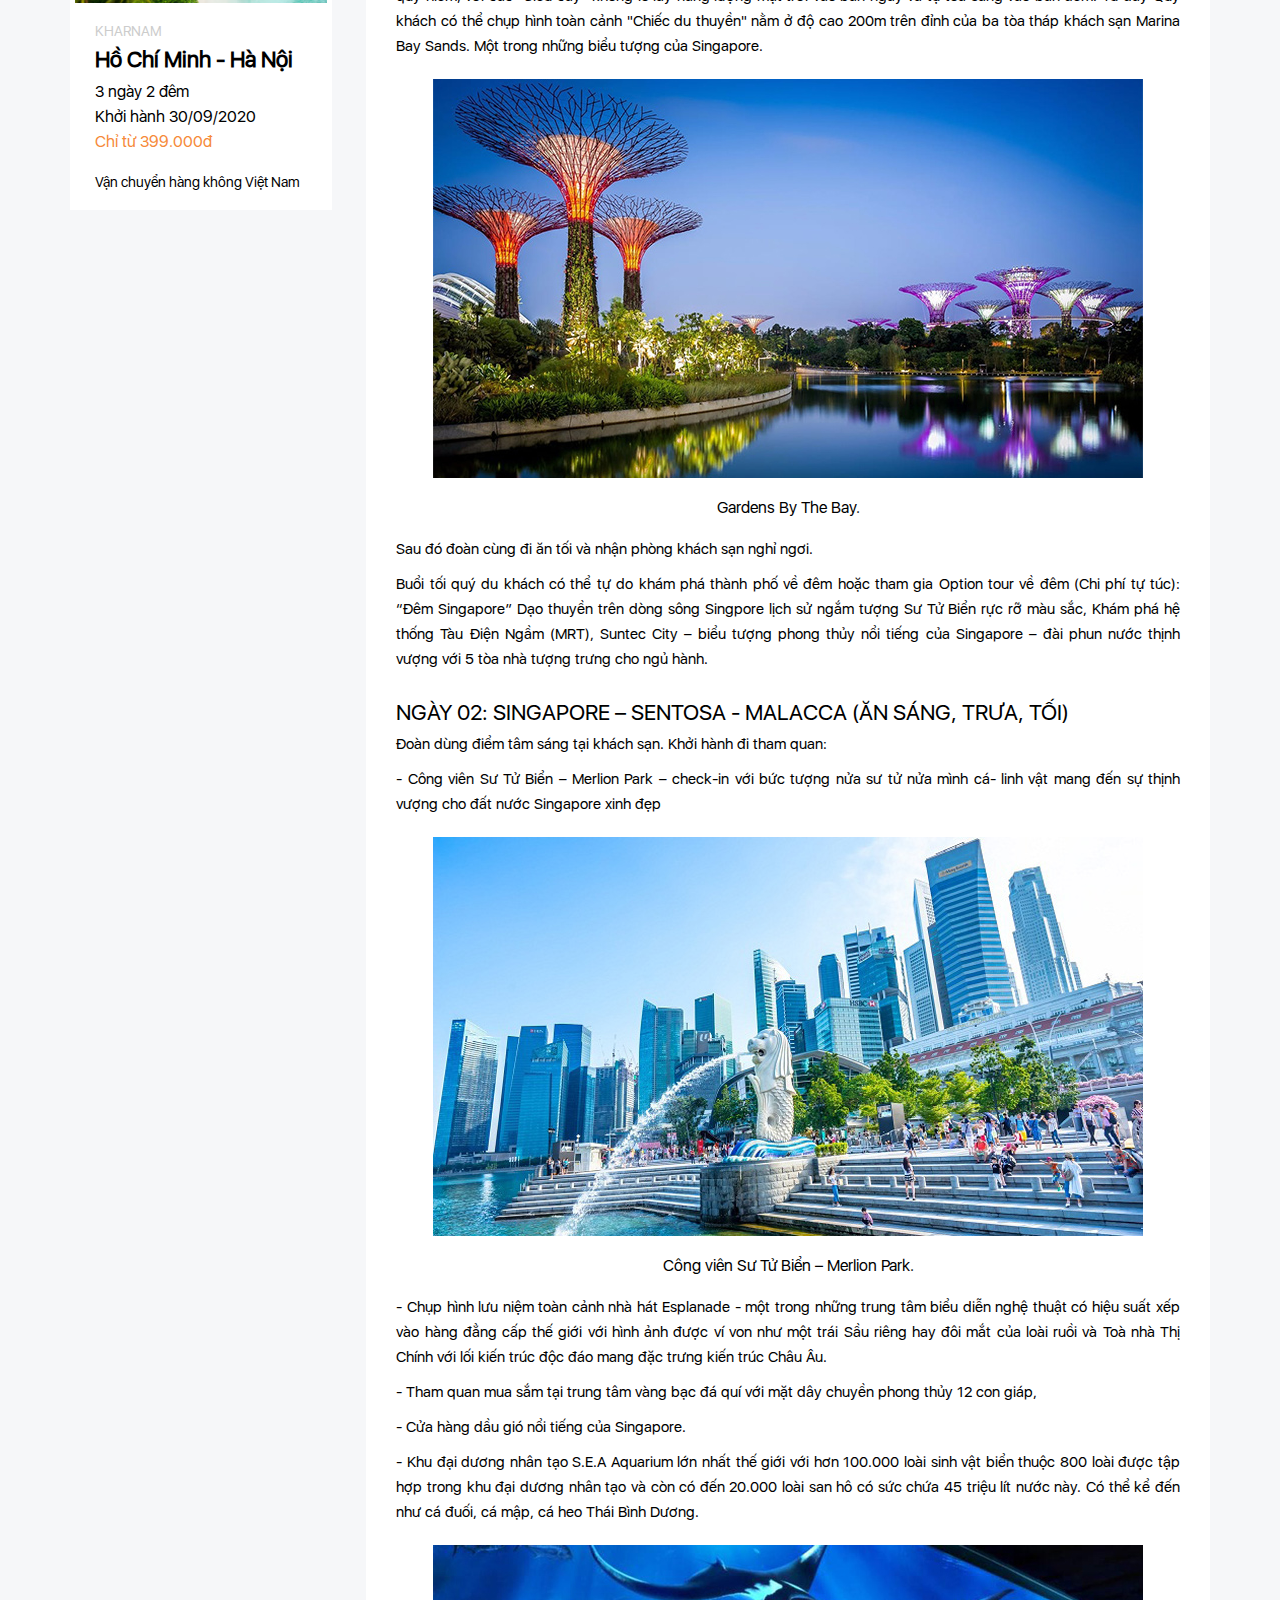
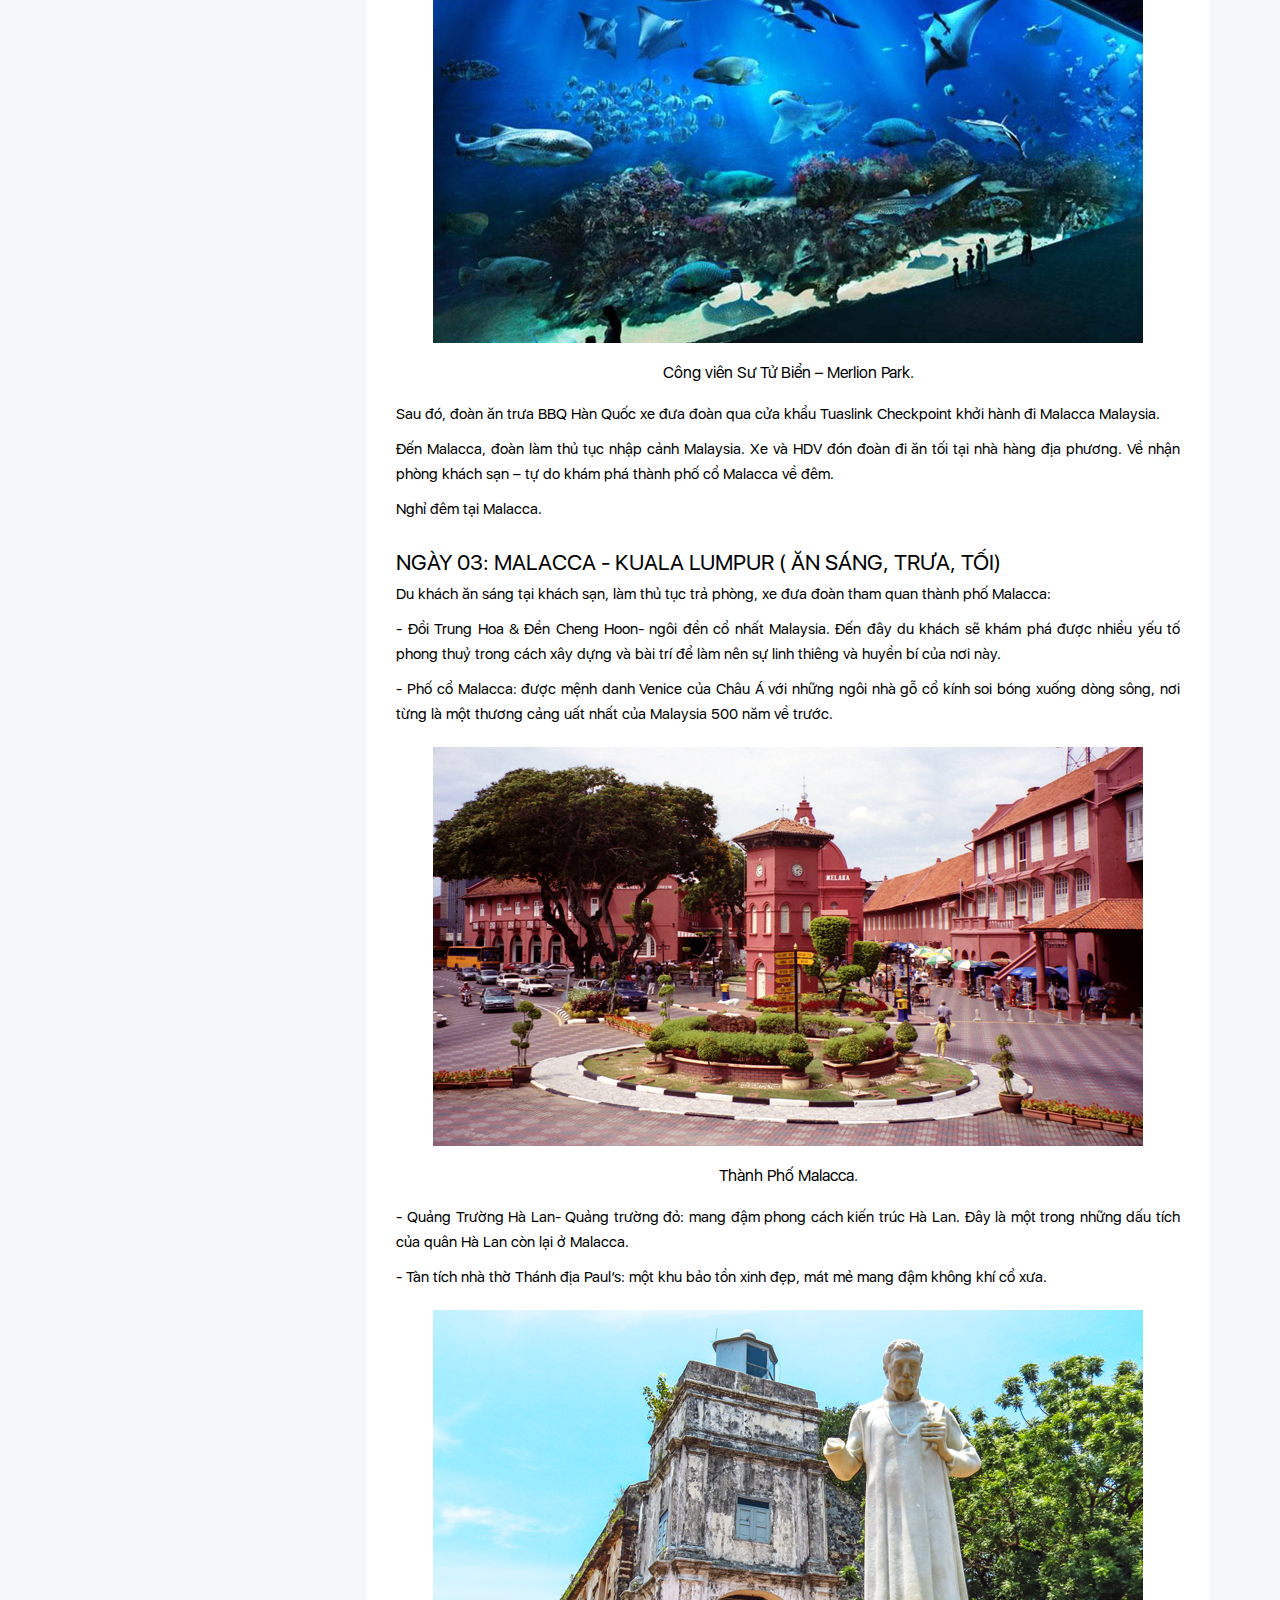
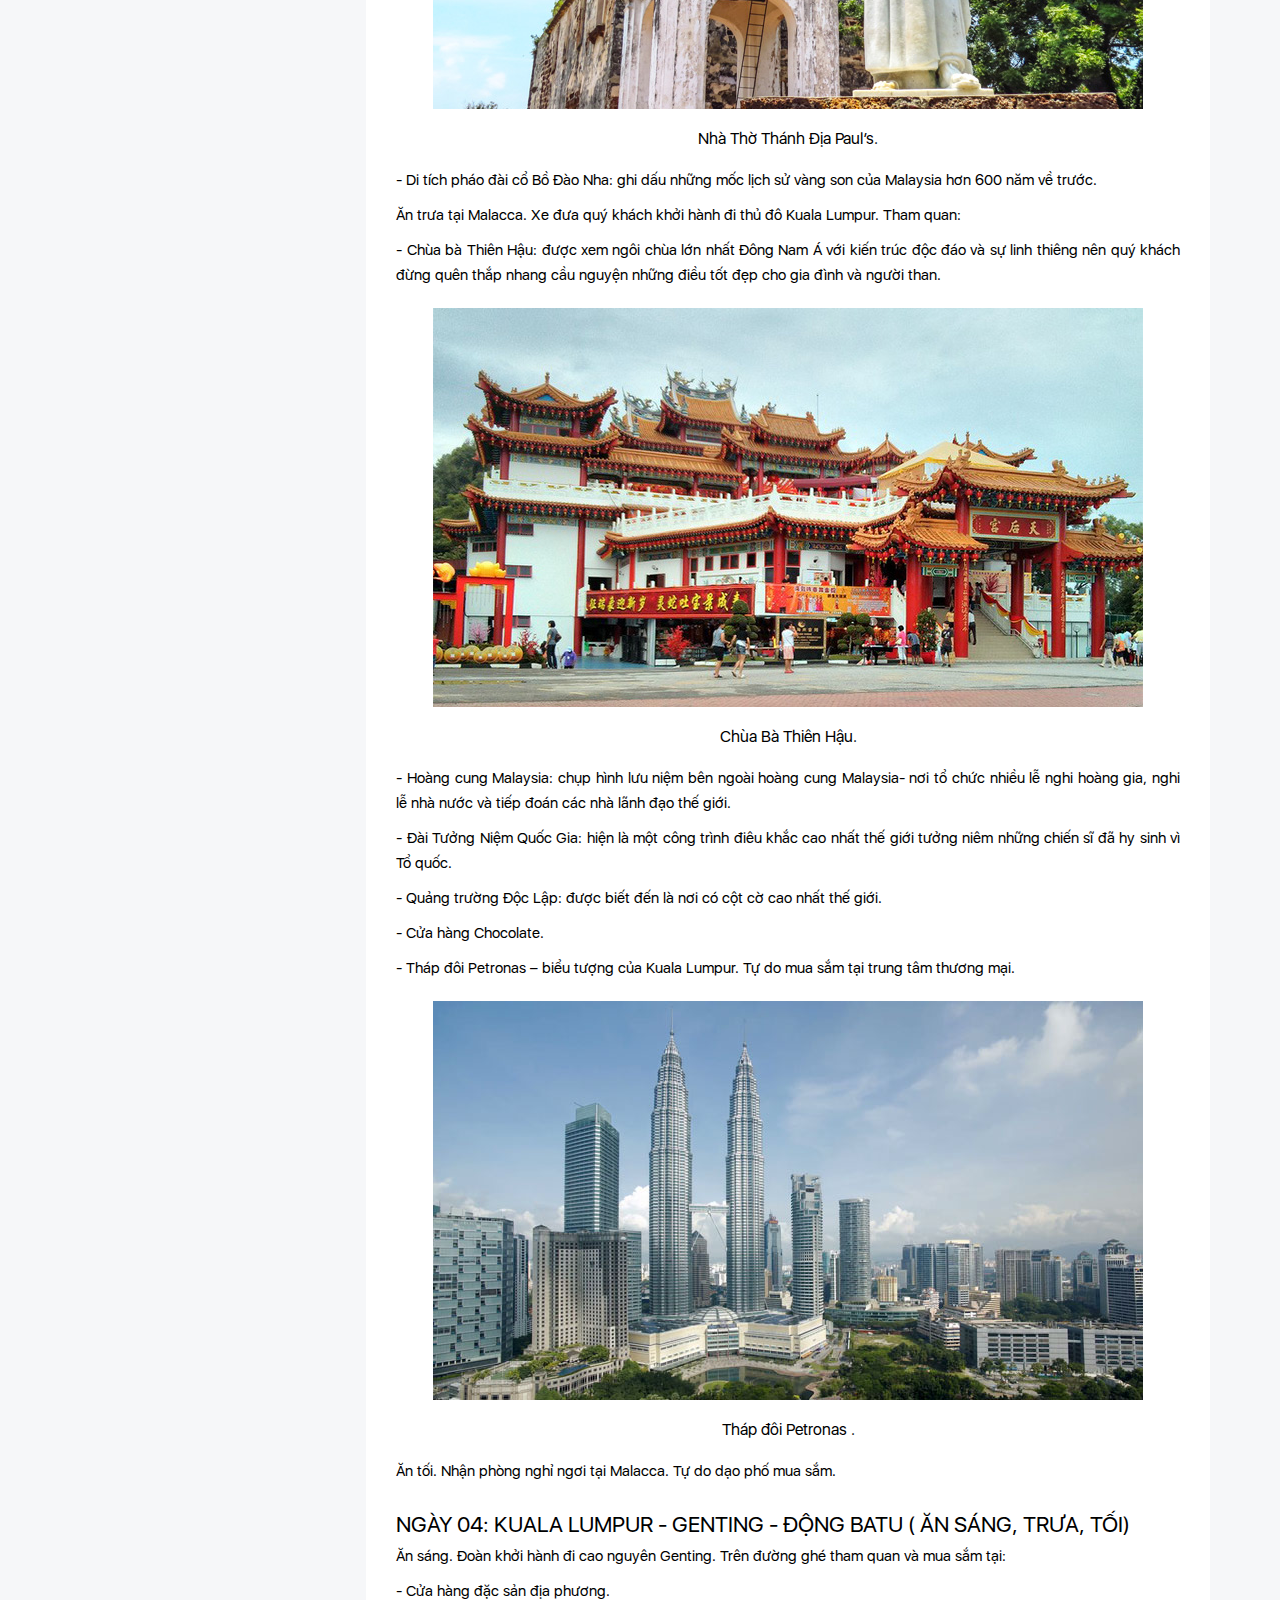
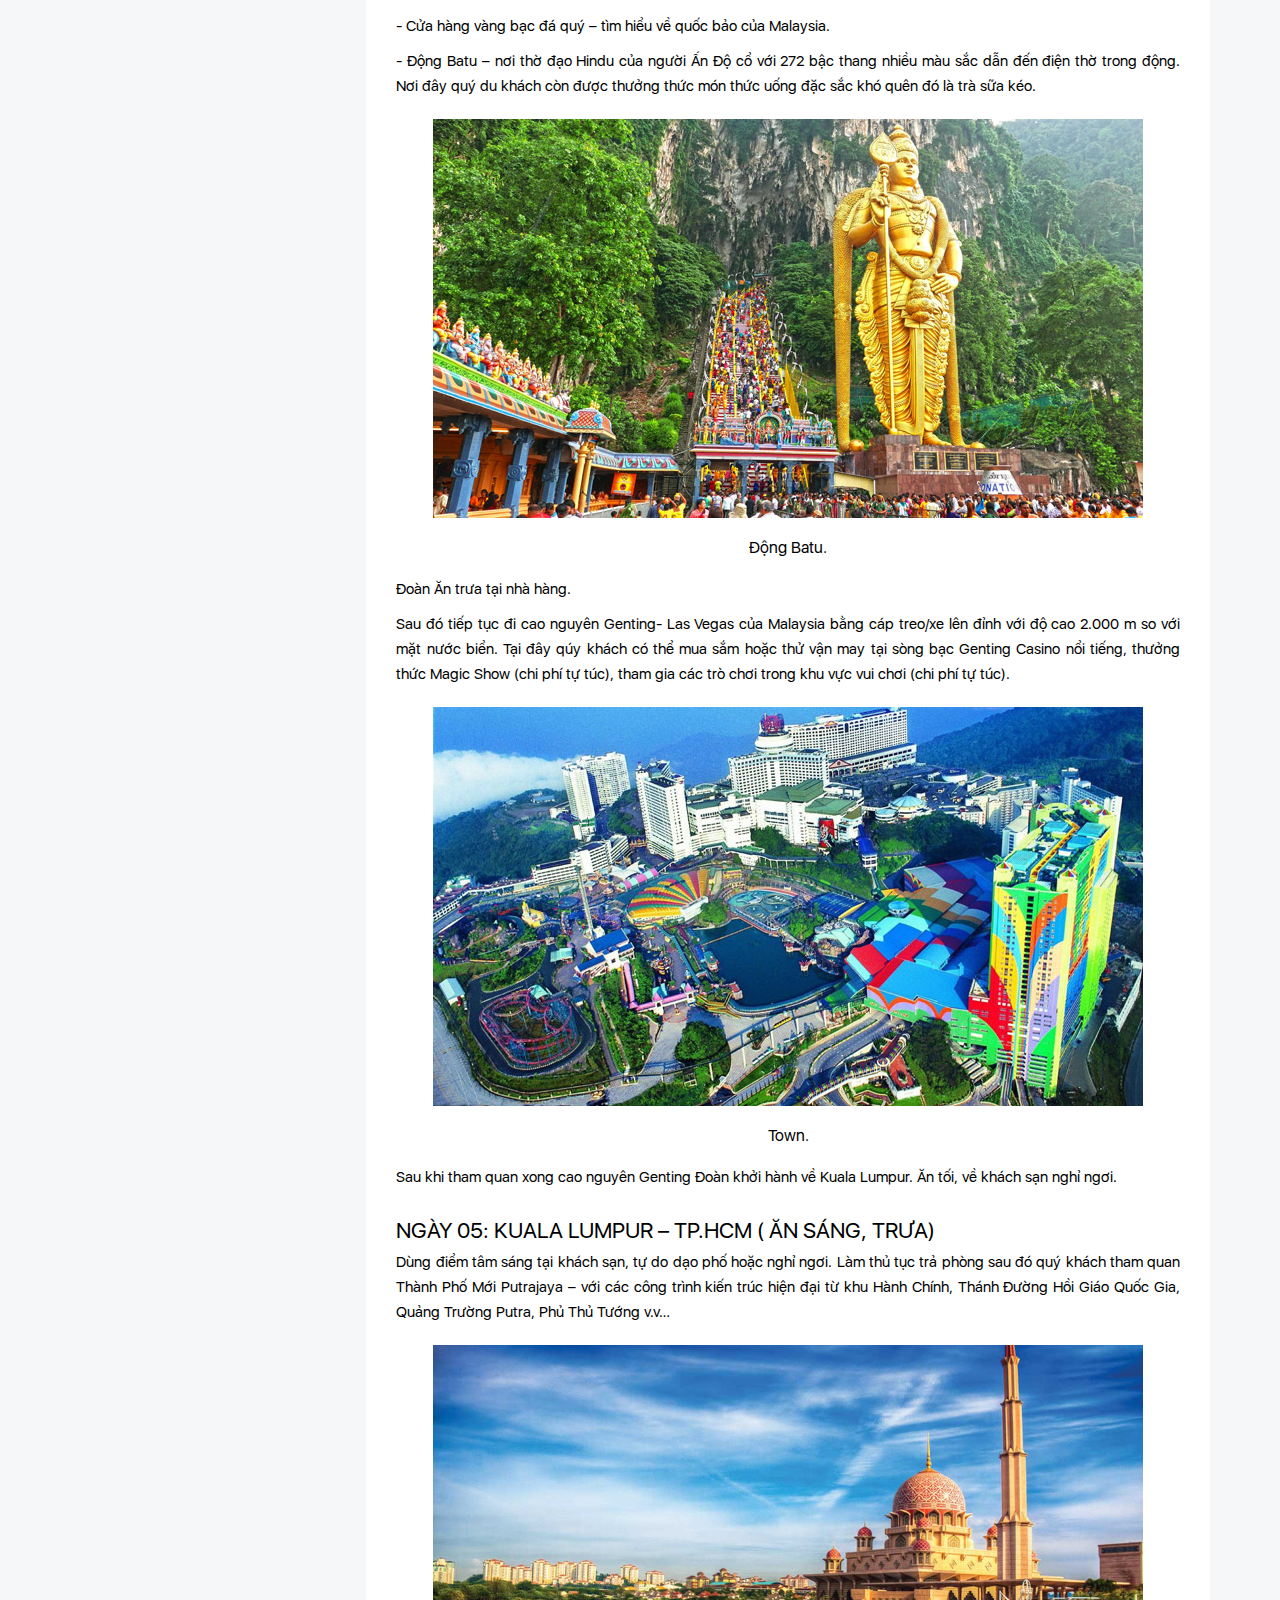
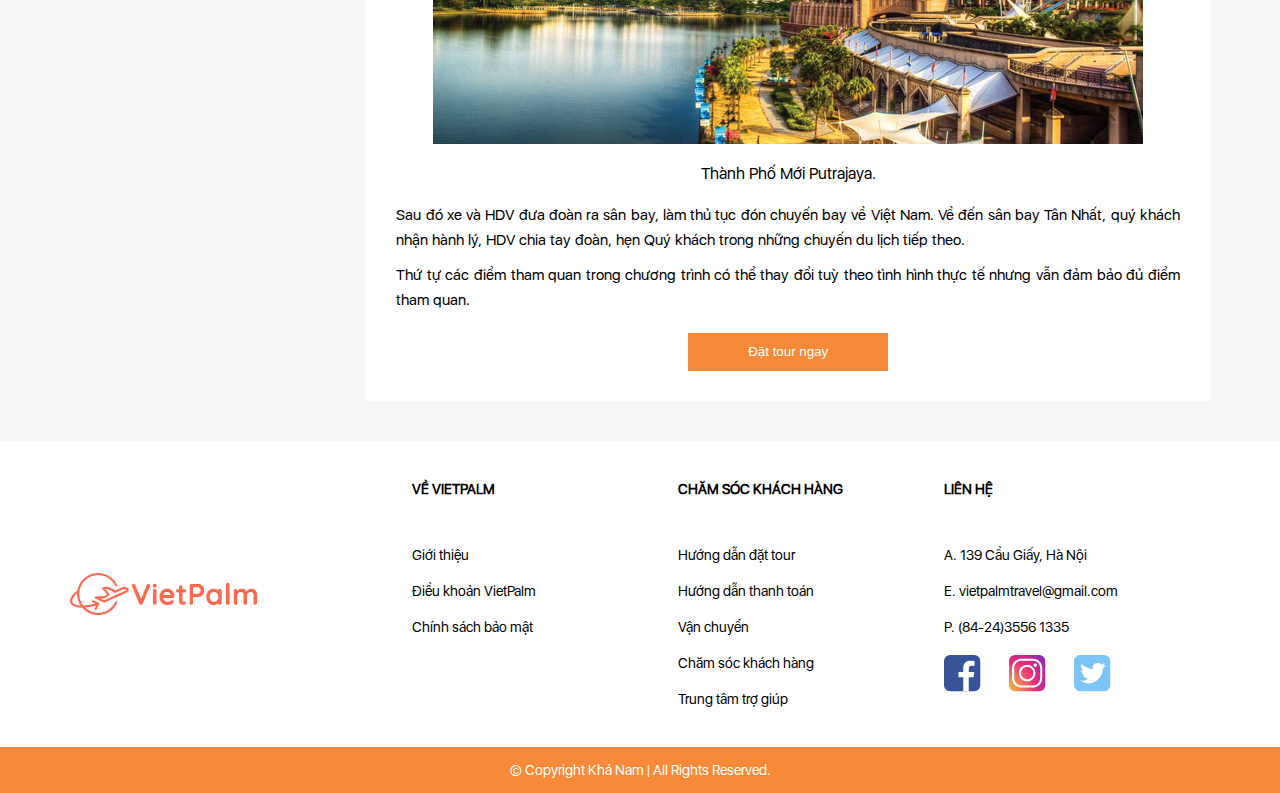
<file: detail_tour.html>
<!DOCTYPE html>
<html lang="en">

<head>
    <meta charset="UTF-8">
    <meta name="viewport" content="width=device-width, initial-scale=1.0">
    <title>Detail tour</title>
    <link rel="stylesheet" href="./css/fontawesome/css/font-awesome.css">
    <link rel="stylesheet" href="./css/style.css">
</head>

<body>
    <header id="wrap-header" class="bg-white">
        <div class="container">
            <div class="logo">
                <a href="" title="">
                    <img src="./images/logo.png" alt="">
                </a>
            </div>
            <div class="form-search">
                <form action="" method="" class="wrap-form">
                    <div class="form-group">
                        <input type="text">
                    </div>
                    <button class="btn"><i class="fa fa-search" aria-hidden="true"></i></button>
                </form>
            </div>
            <div class="hotline">
                <label>Hotline: <span>18008568</span></label>
            </div>
            <div class=""></div>
        </div>
    </header>
    <nav id="wrap-nav" class="bg-orange">
        <div class="container">
            <ul>
                <li class="item-menu">
                    <a href="index.html">Trang chủ</a>
                </li>
                <li class="item-menu">
                    <a href="#">Resort nghỉ dưỡng</a>
                    <div class="sub-menu">
                        <ul class="bg-orange">
                            <li>
                                <a href="">Bắc</a>
                            </li>
                            <li>
                                <a href="">Trung</a>
                            </li>
                            <li>
                                <a href="">Nam</a>
                            </li>
                        </ul>
                    </div>
                </li>
                <li class="item-menu">
                    <a href="show_tour.html">Du lịch trong nước</a>
                    <div class="sub-menu">
                        <ul class="bg-orange">
                            <li>
                                <a href="">Bắc</a>
                            </li>
                            <li>
                                <a href="">Trung</a>
                            </li>
                            <li>
                                <a href="">Nam</a>
                            </li>
                        </ul>
                    </div>
                </li>
                <li class="item-menu">
                    <a href="foreign.html">Du lịch nước ngoài</a>
                    <div class="sub-menu">
                        <ul class="bg-orange">
                            <li>
                                <a href="">Châu âu</a>
                            </li>
                            <li>
                                <a href="">Châu á</a>
                            </li>
                            <li>
                                <a href="">Châu mỹ</a>
                            </li>
                        </ul>
                    </div>
                </li>
                <li class="item-menu">
                    <a href="services.html">Dịch vụ du lịch</a>
                </li>
                <li class="item-menu">
                    <a href="news.html">Tin tức</a>
                </li>
                <li class="item-menu">
                    <a href="contact.html">Liên hệ</a>
                </li>
            </ul>
        </div>
    </nav>
    <div id="main-container">
        <div class="container wrap-news child padding">
            <section id="pull-left" class="bg-white">
                <div class="title-orange">
                    <p>Tour yêu thích</p>
                </div>
                <div class="list-tour">
                    <div class="group-tour">
                        <div class="box-tour">
                            <span class="sale">Sale</span>
                            <a href="">
                                <img class="img-tour" src="./images/tour1.png" alt="">
                            </a>
                            <div class="box-body bg-white">
                                <span class="id-tour">KharNam</span>
                                <h4 class="box-title">Hồ Chí Minh - Hà Nội</h4>
                                <h6 class="box-subtitle-time">3 ngày 2 đêm</h6>
                                <h6 class="box-subtitle-start">Khởi hành 30/09/2020</h6>
                                <h6 class="box-text">Chỉ từ 399.000đ</h6>
                                <span class="shipping-method">Vận chuyển hàng không Việt Nam</span>
                            </div>
                        </div>
                        <div class="box-tour">
                            <span class="sale">Sale</span>
                            <a href="">
                                <img class="img-tour" src="./images/tour2.png" alt="">
                            </a>
                            <div class="box-body bg-white">
                                <span class="id-tour">KharNam</span>
                                <h4 class="box-title">Hồ Chí Minh - Hà Nội</h4>
                                <h6 class="box-subtitle-time">3 ngày 2 đêm</h6>
                                <h6 class="box-subtitle-start">Khởi hành 30/09/2020</h6>
                                <h6 class="box-text">Chỉ từ 399.000đ</h6>
                                <span class="shipping-method">Vận chuyển hàng không Việt Nam</span>
                            </div>
                        </div>
                        <div class="box-tour">
                            <span class="sale">Sale</span>
                            <a href="">
                                <img class="img-tour" src="./images/tour3.png" alt="">
                            </a>
                            <div class="box-body bg-white">
                                <span class="id-tour">KharNam</span>
                                <h4 class="box-title">Hồ Chí Minh - Hà Nội</h4>
                                <h6 class="box-subtitle-time">3 ngày 2 đêm</h6>
                                <h6 class="box-subtitle-start">Khởi hành 30/09/2020</h6>
                                <h6 class="box-text">Chỉ từ 399.000đ</h6>
                                <span class="shipping-method">Vận chuyển hàng không Việt Nam</span>
                            </div>
                        </div>
                        <div class="box-tour">
                            <span class="sale">Sale</span>
                            <a href="">
                                <img class="img-tour" src="./images/tour4.png" alt="">
                            </a>
                            <div class="box-body bg-white">
                                <span class="id-tour">KharNam</span>
                                <h4 class="box-title">Hồ Chí Minh - Hà Nội</h4>
                                <h6 class="box-subtitle-time">3 ngày 2 đêm</h6>
                                <h6 class="box-subtitle-start">Khởi hành 30/09/2020</h6>
                                <h6 class="box-text">Chỉ từ 399.000đ</h6>
                                <span class="shipping-method">Vận chuyển hàng không Việt Nam</span>
                            </div>
                        </div>
                    </div>
                </div>
            </section>
            <section id="pull-right">
                <div class="main-details bg-white padding-child">
                    <div class="breadcrumb">
                        <ul>
                            <li>
                                <a href="">Trang chủ </a>
                            </li>
                            <li>
                                <a href="">Tour</a>
                            </li>
                            <li>
                                <a href="">Tour Hà Nội</a>
                            </li>
                        </ul>
                    </div>
                    <div class="title">
                        <label>Tour Singapore 5N4D : <span> Singapore - Malaysia (Deal) </span></label>
                    </div>
                    <div class="slide-image">
                        <section id="carousel">
                            <div class="carousel-item active">
                                <img src="./images/slide1.jpg" alt="">
                            </div>
                        </section>
                        <div class="select-image">
                            <div class="item-select active">
                                <img src="./images/slide1.jpg" alt="">
                            </div>
                            <div class="item-select">
                                <img src="./images/slide2.jpg" alt="">
                            </div>
                            <div class="item-select">
                                <img src="./images/slide3.jpg" alt="">
                            </div>
                            <div class="item-select">
                                <img src="./images/slide4.jpg" alt="">
                            </div>
                            <div class="item-select">
                                <img src="./images/slide5.jpg" alt="">
                            </div>
                        </div>
                    </div>
                    <div class="detail-tour-content">
                        <div class="group-content">
                            <h3 class="title-tour">Liên tuyến Sing - Mã: Hành trình xuyên Á lý tưởng</h3>
                            <p>Đông Nam Á là một khu vực ẩn chứa nhiều đặc trưng văn hóa của nhiều dân tộc cùng nhiều
                                cảnh sắc thiên nhiên mà tạo hóa đã ưu ái ban cho nơi này. Một hành trình khám phá ẩm
                                thực 2 quốc gia Singapore - Malaysia đã trở thành sức hút du khách bởi những đặc sắc vốn
                                có. Đến Singapore không thể không chụp ảnh cùng tượng Merlion, biểu tượng của đất nước
                                Singapore, chiêm ngưỡng Gardens by the Bay. Ở Malaysia không thể bỏ qua những thắng cảnh
                                tuyệt đẹp: động Ba Tu; cung điện Hoàng Gia, quảng trường độc lập, đài tưởng niệm quốc
                                gia, toà tháp đôi Petronas – biểu tượng của Malaysia. Ngại ngần gì nữa cùng iVIVU khám
                                phá Sing - Mã ngay hôm nay!</p>
                        </div>
                        <div class="group-content">
                            <h3 class="title-tour">Những trải nghiệm thú vị trong chương trình</h3>
                            <p>Hành trình độc đáo khám phá 2 quốc gia Đông Nam Á không thể bỏ lỡ...</p>
                            <p>- Gardens By The Bay: kỳ quan nổi tiếng của Singapore với kiến trúc độc đáo và là “công
                                trình mà người dân Singapore có thể tự hào” mỗi khi nhắc đến.</p>
                            <p>- Công viên sư tử biển (Merlion Park): nơi đặt tượng Sư tử biển - Biểu tượng quốc gia
                                Singapore.</p>
                            <p>- Thủy cung S.E.A Aquarium: Thủy cung nhân tạo lớn nhất thế giới.</p>
                            <p>- Thành phố Malacca: thành phố cổ nhất Malaysia với nhiều kiến trúc thuộc địa xinh đẹp.
                            </p>
                            <p>- Thành phố Putrajaya: được biết đến là thành phố thông minh ở đất nước Malaysia, với
                                nhiều điểm du lịch hấp dẫn, cùng với cảnh quan và kiến trúc hiện đại.</p>
                        </div>
                        <div class="group-content">
                            <h3 class="title-tour">Chương trình tour</h3>
                            <div class="group-content">
                                <h4 class="step">NGÀY 1: TP.HCM - SINGAPORE (ĂN TỐI)</h4>
                                <p>Quý khách tập trung tại sân bay Tân Sơn Nhất- Ga đi Quốc Tế. Hướng dẫn viên công ty
                                    sẽ đón quý khách tại sân bay và làm thủ tục xuất cảnh đáp chuyến bay đi Singapore.
                                    Đến phi trường quốc tế Changi, quý khách làm thủ tục nhập cảnh. sau đó HDV địa
                                    phương và xe đón đoàn đưa quý khách khởi hành tham quan:</p>
                                <p>- Gardens by the Bay (những khu vườn bên vịnh) - khu vườn nhân tạo rộng hơn 100 ha,
                                    có hơn 250,000 loài thực vật quý hiếm, với các “Siêu cây” khổng lồ lấy năng lượng
                                    mặt trời vào ban ngày và tự tỏa sáng vào ban đêm. Từ đây Quý khách có thể chụp hình
                                    toàn cảnh "Chiếc du thuyền" nằm ở độ cao 200m trên đỉnh của ba tòa tháp khách sạn
                                    Marina Bay Sands. Một trong những biểu tượng của Singapore.</p>
                                <div class="box-img">
                                    <img src="./images/slide1.jpg" alt="">
                                    <span>Gardens By The Bay.</span>
                                </div>
                                <p>Sau đó đoàn cùng đi ăn tối và nhận phòng khách sạn nghỉ ngơi.</p>
                                <p>Buổi tối quý du khách có thể tự do khám phá thành phố về đêm hoặc tham gia Option
                                    tour về đêm (Chi phí tự túc): “Đêm Singapore” Dạo thuyền trên dòng sông Singpore
                                    lịch sử ngắm tượng Sư Tử Biển rực rỡ màu sắc, Khám phá hệ thống Tàu Điện Ngầm (MRT),
                                    Suntec City – biểu tượng phong thủy nổi tiếng của Singapore – đài phun nước thịnh
                                    vượng với 5 tòa nhà tượng trưng cho ngủ hành.</p>
                            </div>
                            <div class="group-content">
                                <h4 class="step">NGÀY 02: SINGAPORE – SENTOSA - MALACCA (ĂN SÁNG, TRƯA, TỐI)</h4>
                                <p>Đoàn dùng điểm tâm sáng tại khách sạn. Khởi hành đi tham quan:</p>
                                <p>- Công viên Sư Tử Biển – Merlion Park – check-in với bức tượng nửa sư tử nửa mình cá-
                                    linh vật mang đến sự thịnh vượng cho đất nước Singapore xinh đẹp</p>
                                <div class="box-img">
                                    <img src="./images/slide5.jpg" alt="">
                                    <span>Công viên Sư Tử Biển – Merlion Park.</span>
                                </div>
                                <p>- Chụp hình lưu niệm toàn cảnh nhà hát Esplanade - một trong những trung tâm biểu
                                    diễn nghệ thuật có hiệu suất xếp vào hàng đẳng cấp thế giới với hình ảnh được ví von
                                    như một trái Sầu riêng hay đôi mắt của loài ruồi và Toà nhà Thị Chính với lối kiến
                                    trúc độc đáo mang đặc trưng kiến trúc Châu Âu.</p>
                                <p>- Tham quan mua sắm tại trung tâm vàng bạc đá quí với mặt dây chuyền phong thủy 12
                                    con giáp,</p>
                                <p>- Cửa hàng dầu gió nổi tiếng của Singapore.</p>
                                <p>- Khu đại dương nhân tạo S.E.A Aquarium lớn nhất thế giới với hơn 100.000 loài sinh
                                    vật biển thuộc 800 loài được tập hợp trong khu đại dương nhân tạo và còn có đến
                                    20.000 loài san hô có sức chứa 45 triệu lít nước này. Có thể kể đến như cá đuối, cá
                                    mập, cá heo Thái Bình Dương.</p>
                                <div class="box-img">
                                    <img src="./images/fish.jpg" alt="">
                                    <span>Công viên Sư Tử Biển – Merlion Park.</span>
                                </div>
                                <p>Sau đó, đoàn ăn trưa BBQ Hàn Quốc xe đưa đoàn qua cửa khẩu Tuaslink Checkpoint khởi
                                    hành đi Malacca Malaysia.</p>
                                <p>Đến Malacca, đoàn làm thủ tục nhập cảnh Malaysia. Xe và HDV đón đoàn đi ăn tối tại
                                    nhà hàng địa phương. Về nhận phòng khách sạn – tự do khám phá thành phố cổ Malacca
                                    về đêm.</p>
                                <p>Nghỉ đêm tại Malacca.</p>
                            </div>
                            <div class="group-content">
                                <h4 class="step">NGÀY 03: MALACCA - KUALA LUMPUR ( ĂN SÁNG, TRƯA, TỐI)</h4>
                                <p>Du khách ăn sáng tại khách sạn, làm thủ tục trả phòng, xe đưa đoàn tham quan thành
                                    phố Malacca:</p>
                                <p>- Đồi Trung Hoa & Đền Cheng Hoon- ngôi đền cổ nhất Malaysia. Đến đây du khách sẽ khám
                                    phá được nhiều yếu tố phong thuỷ trong cách xây dựng và bài trí để làm nên sự linh
                                    thiêng và huyền bí của nơi này.</p>
                                <p>- Phố cổ Malacca: được mệnh danh Venice của Châu Á với những ngôi nhà gỗ cổ kính soi
                                    bóng xuống dòng sông, nơi từng là một thương cảng uất nhất của Malaysia 500 năm về
                                    trước.</p>
                                <div class="box-img">
                                    <img src="./images/old.jpg" alt="">
                                    <span>Thành Phố Malacca.</span>
                                </div>
                                <p>- Quảng Trường Hà Lan- Quảng trường đỏ: mang đậm phong cách kiến trúc Hà Lan. Đây là
                                    một trong những dấu tích của quân Hà Lan còn lại ở Malacca.</p>
                                <p>- Tàn tích nhà thờ Thánh địa Paul’s: một khu bảo tồn xinh đẹp, mát mẻ mang đậm không
                                    khí cổ xưa.</p>
                                <div class="box-img">
                                    <img src="./images/paul.jpg" alt="">
                                    <span>Nhà Thờ Thánh Địa Paul’s.</span>
                                </div>
                                <p>- Di tích pháo đài cổ Bồ Đào Nha: ghi dấu những mốc lịch sử vàng son của Malaysia hơn
                                    600 năm về trước.</p>
                                <p>Ăn trưa tại Malacca. Xe đưa quý khách khởi hành đi thủ đô Kuala Lumpur. Tham quan:
                                </p>
                                <p>- Chùa bà Thiên Hậu: được xem ngôi chùa lớn nhất Đông Nam Á với kiến trúc độc đáo và
                                    sự linh thiêng nên quý khách đừng quên thắp nhang cầu nguyện những điều tốt đẹp cho
                                    gia đình và người than.</p>
                                <div class="box-img">
                                    <img src="./images/pagoda.jpg" alt="">
                                    <span>Chùa Bà Thiên Hậu.</span>
                                </div>
                                <p>- Hoàng cung Malaysia: chụp hình lưu niệm bên ngoài hoàng cung Malaysia- nơi tổ chức nhiều lễ nghi hoàng gia, nghi lễ nhà nước và tiếp đoán các nhà lãnh đạo thế giới.</p>
                                <p>- Đài Tưởng Niệm Quốc Gia: hiện là một công trình điêu khắc cao nhất thế giới tưởng niêm những chiến sĩ đã hy sinh vì Tổ quốc.</p>
                                <p>- Quảng trường Độc Lập: được biết đến là nơi có cột cờ cao nhất thế giới.</p>
                                <p>- Cửa hàng Chocolate.</p>
                                <p>- Tháp đôi Petronas – biểu tượng của Kuala Lumpur. Tự do mua sắm tại trung tâm thương mại.</p>
                                <div class="box-img">
                                    <img src="./images/slide2.jpg" alt="">
                                    <span>Tháp đôi Petronas .</span>
                                </div>
                                <p>Ăn tối. Nhận phòng nghỉ ngơi tại Malacca. Tự do dạo phố mua sắm.</p>
                            </div>
                            <div class="group-content">
                                <h4 class="step">NGÀY 04: KUALA LUMPUR - GENTING - ĐỘNG BATU ( ĂN SÁNG, TRƯA, TỐI)</h4>
                                <p>Ăn sáng. Đoàn khởi hành đi cao nguyên Genting. Trên đường ghé tham quan và mua sắm tại:</p>
                                <p>- Cửa hàng đặc sản địa phương.</p>
                                <p>- Cửa hàng vàng bạc đá quý – tìm hiểu về quốc bảo của Malaysia.</p>
                                <p>- Động Batu – nơi thờ đạo Hindu của người Ấn Độ cổ với 272 bậc thang nhiều màu sắc dẫn đến điện thờ trong động. Nơi đây quý du khách còn được thưởng thức món thức uống đặc sắc khó quên đó là trà sữa kéo.</p>
                                <div class="box-img">
                                    <img src="./images/slide3.jpg" alt="">
                                    <span>Động Batu.</span>
                                </div>
                                <p>Đoàn Ăn trưa tại nhà hàng.</p>
                                <p>Sau đó tiếp tục đi cao nguyên Genting- Las Vegas của Malaysia bằng cáp treo/xe lên đỉnh với độ cao 2.000 m so với mặt nước biển. Tại đây qúy khách có thể mua sắm hoặc thử vận may tại sòng bạc Genting Casino nổi tiếng, thưởng thức Magic Show (chi phí tự túc), tham gia các trò chơi trong khu vực vui chơi (chi phí tự túc).</p>
                                <div class="box-img">
                                    <img src="./images/slide4.jpg" alt="">
                                    <span>Town.</span>
                                </div>
                                <p>Sau khi tham quan xong cao nguyên Genting Đoàn khởi hành về Kuala Lumpur. Ăn tối, về khách sạn nghỉ ngơi.</p>
                            </div>
                            <div class="group-content">
                                <h4 class="step">NGÀY 05: KUALA LUMPUR – TP.HCM ( ĂN SÁNG, TRƯA)</h4>
                                <p>Dùng điểm tâm sáng tại khách sạn, tự do dạo phố hoặc nghỉ ngơi. Làm thủ tục trả phòng sau đó quý khách tham quan Thành Phố Mới Putrajaya – với các công trình kiến trúc hiện đại từ khu Hành Chính, Thánh Đường Hồi Giáo Quốc Gia, Quảng Trường Putra, Phủ Thủ Tướng v.v…</p>
                                <div class="box-img">
                                    <img src="./images/new-city.jpg" alt="">
                                    <span>Thành Phố Mới Putrajaya.</span>
                                </div>
                                <p>Sau đó xe và HDV đưa đoàn ra sân bay, làm thủ tục đón chuyến bay về Việt Nam. Về đến sân bay Tân Nhất, quý khách nhận hành lý, HDV chia tay đoàn, hẹn Quý khách trong những chuyến du lịch tiếp theo.</p>
                                <p>Thứ tự các điểm tham quan trong chương trình có thể thay đổi tuỳ theo tình hình thực tế nhưng vẫn đảm bảo đủ điểm tham quan.</p>
                            </div>
                        </div>
                        <button class="btn orange">Đặt tour ngay</button>
                    </div>
                </div>
            </section>
        </div>
    </div>
    <footer id="wrap-footer" class="bg-white">
        <div class="container padding">
            <div class="logo-footer">
                <img src="./images/logo.png" alt="">
            </div>
            <div class="more-info">
                <div class="info-footer">
                    <div class="title-info-footer">
                        <label>về vietpalm</label>
                    </div>
                    <div class="content-info">
                        <ul>
                            <li><a href="" class="hover-green" title="">Giới thiệu</a></li>
                            <li><a href="" class="hover-green" title="">Điều khoản VietPalm</a></li>
                            <li><a href="" class="hover-green" title="">Chính sách bảo mật</a></li>
                        </ul>
                    </div>
                </div>
            </div>
            <div class="customer-care">
                <div class="info-footer">
                    <div class="title-info-footer">
                        <label>Chăm sóc khách hàng</label>
                    </div>
                    <div class="content-info">
                        <ul>
                            <li><a href="" class="hover-green" title="">Hướng dẫn đặt tour</a></li>
                            <li><a href="" class="hover-green" title="">Hướng dẫn thanh toán</a></li>
                            <li><a href="" class="hover-green" title="">Vận chuyển</a></li>
                            <li><a href="" class="hover-green" title="">Chăm sóc khách hàng</a></li>
                            <li><a href="" class="hover-green" title="">Trung tâm trợ giúp</a></li>
                        </ul>
                    </div>
                </div>
            </div>
            <div class="contact">
                <div class="info-footer">
                    <div class="title-info-footer">
                        <label>Liên hệ</label>
                    </div>
                    <div class="content-info">
                        <ul>
                            <li><span>A.</span> 139 Cầu Giấy, Hà Nội</li>
                            <li><span>E.</span> vietpalmtravel@gmail.com</li>
                            <li><span>P.</span> (84-24)3556 1335</li>
                            <li>
                                <a href="" title=""><img src="./images/fb.png" alt=""></a>
                                <a href="" title=""><img src="./images/ins.png" alt=""></a>
                                <a href="" title=""><img src="./images/tw.png" alt=""></a>
                            </li>
                        </ul>
                    </div>
                </div>
            </div>
        </div>
        <div class="footer-bottom bg-orange">
            <span>&copy; Copyright Khả Nam | All Rights Reserved.</span>
        </div>
    </footer>
    <div id="scroll">
        <img src="./images/gotop.gif" alt="">
    </div>
    <script src="./js/jquery-3.4.1.min.js"></script>
    <script src="./js/main.js"></script>
    <!-- Khả Nam -->
</body>

</html>
</file>
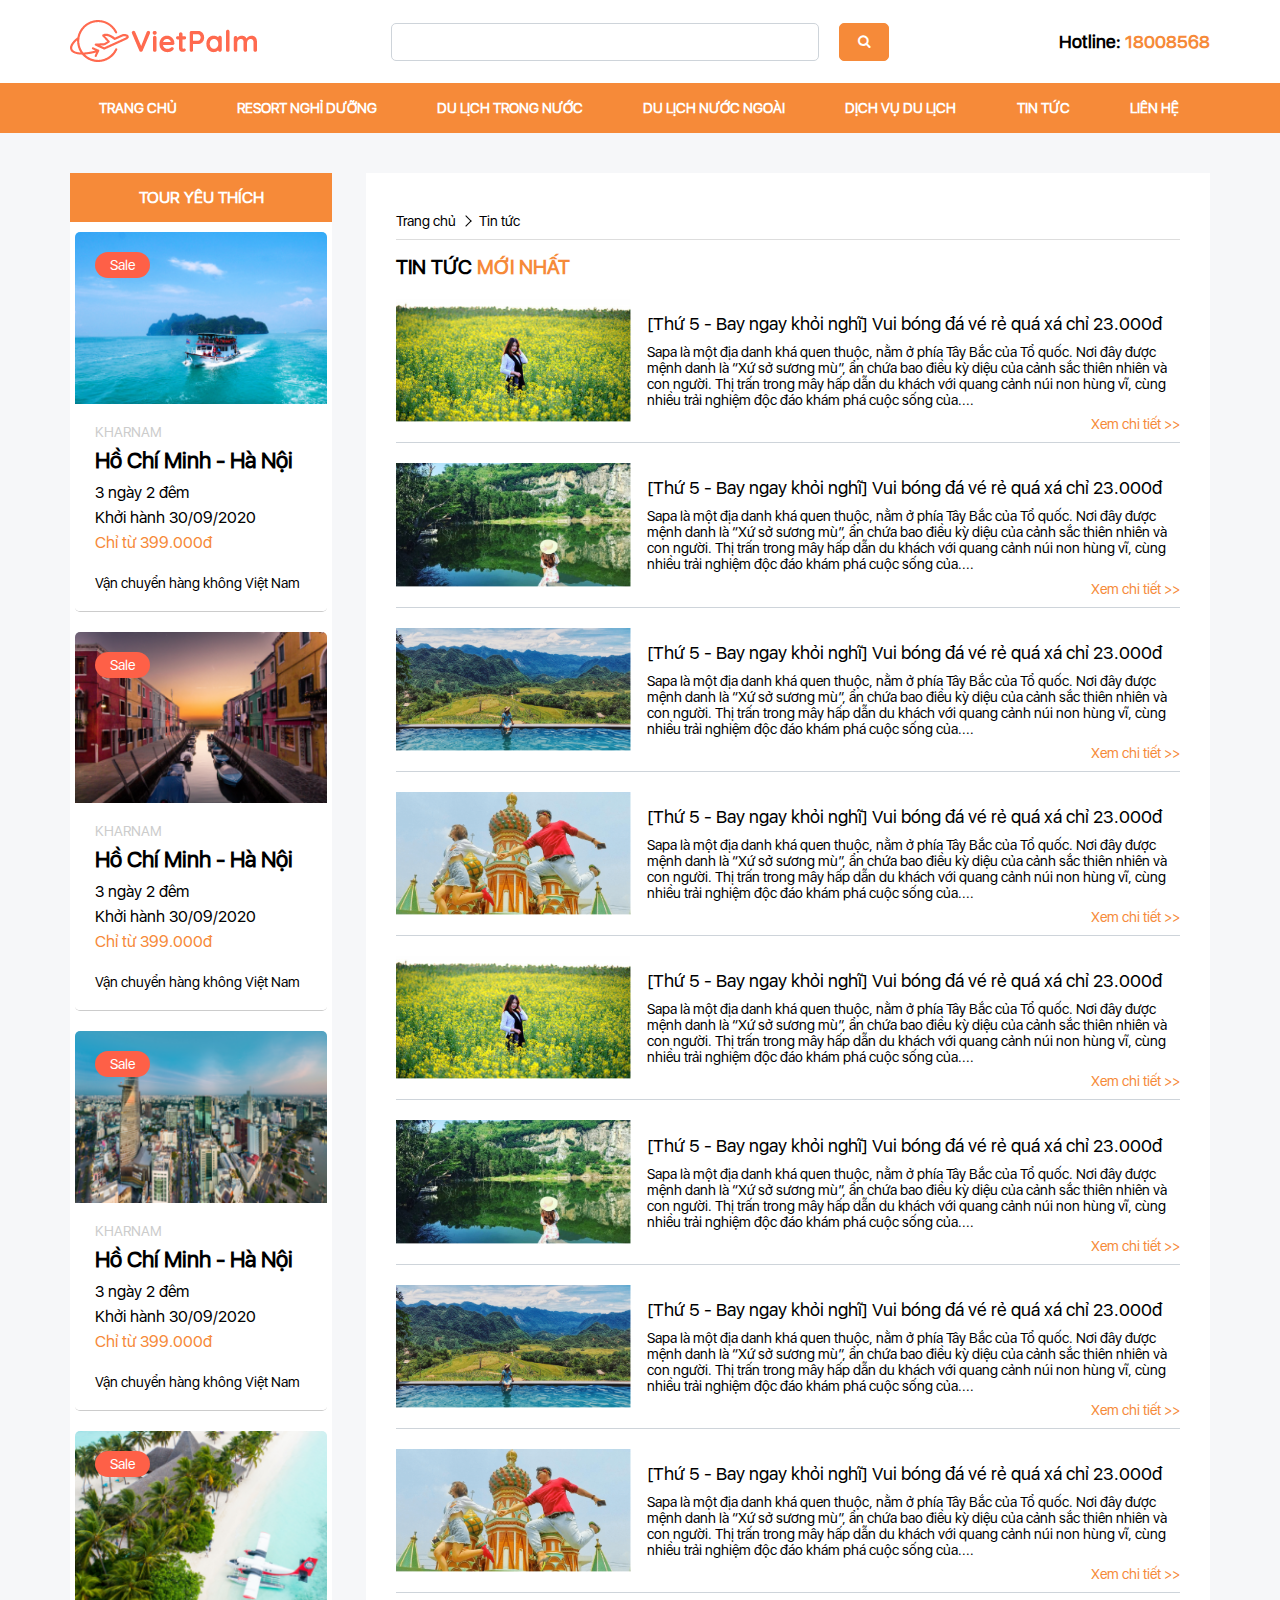
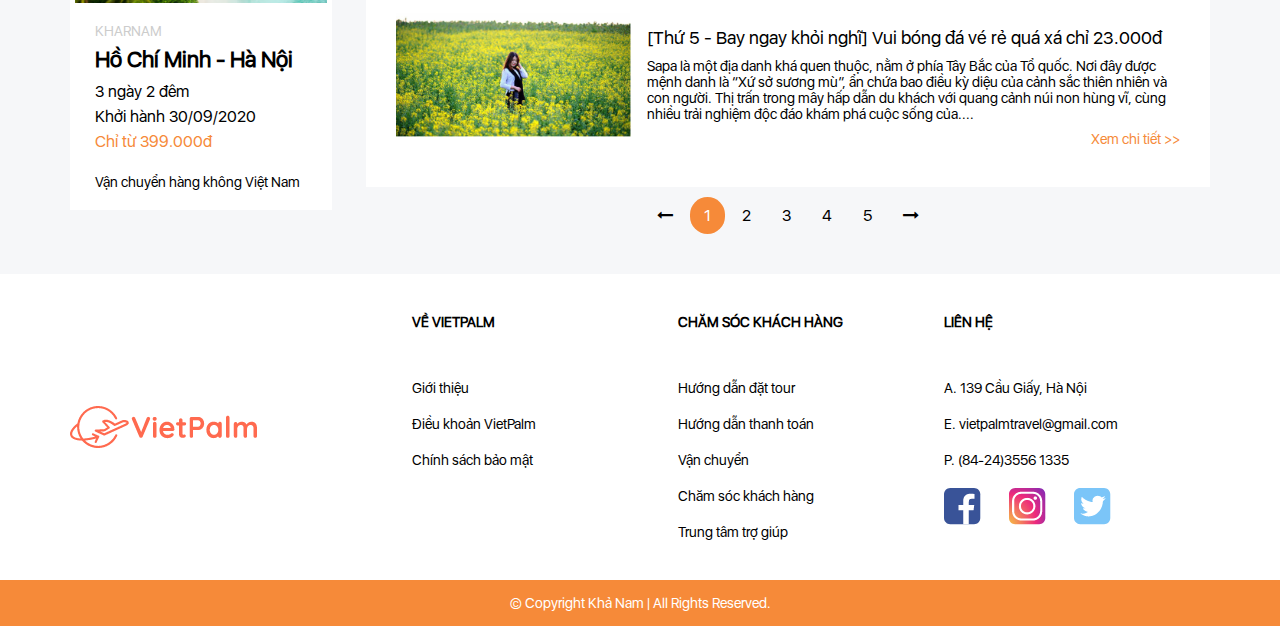
<file: news.html>
<!DOCTYPE html>
<html lang="en">

<head>
    <meta charset="UTF-8">
    <meta name="viewport" content="width=device-width, initial-scale=1.0">
    <title>Tin tức</title>
    <link rel="stylesheet" href="./css/fontawesome/css/font-awesome.css">
    <link rel="stylesheet" href="./css/style.css">
</head>

<body>
    <header id="wrap-header" class="bg-white">
        <div class="container">
            <div class="logo">
                <a href="" title="">
                    <img src="./images/logo.png" alt="">
                </a>
            </div>
            <div class="form-search">
                <form action="" method="" class="wrap-form">
                    <div class="form-group">
                        <input type="text">
                    </div>
                    <button class="btn"><i class="fa fa-search" aria-hidden="true"></i></button>
                </form>
            </div>
            <div class="hotline">
                <label>Hotline: <span>18008568</span></label>
            </div>
            <div class=""></div>
        </div>
    </header>
    <nav id="wrap-nav" class="bg-orange">
        <div class="container">
            <ul>
                <li class="item-menu">
                    <a href="index.html">Trang chủ</a>
                </li>
                <li class="item-menu">
                    <a href="#">Resort nghỉ dưỡng</a>
                    <div class="sub-menu">
                        <ul class="bg-orange">
                            <li>
                                <a href="">Bắc</a>
                            </li>
                            <li>
                                <a href="">Trung</a>
                            </li>
                            <li>
                                <a href="">Nam</a>
                            </li>
                        </ul>
                    </div>
                </li>
                <li class="item-menu">
                    <a href="show_tour.html">Du lịch trong nước</a>
                    <div class="sub-menu">
                        <ul class="bg-orange">
                            <li>
                                <a href="">Bắc</a>
                            </li>
                            <li>
                                <a href="">Trung</a>
                            </li>
                            <li>
                                <a href="">Nam</a>
                            </li>
                        </ul>
                    </div>
                </li>
                <li class="item-menu">
                    <a href="foreign.html">Du lịch nước ngoài</a>
                    <div class="sub-menu">
                        <ul class="bg-orange">
                            <li>
                                <a href="">Châu âu</a>
                            </li>
                            <li>
                                <a href="">Châu á</a>
                            </li>
                            <li>
                                <a href="">Châu mỹ</a>
                            </li>
                        </ul>
                    </div>
                </li>
                <li class="item-menu">
                    <a href="services.html">Dịch vụ du lịch</a>
                </li>
                <li class="item-menu">
                    <a href="news.html">Tin tức</a>
                </li>
                <li class="item-menu">
                    <a href="contact.html">Liên hệ</a>
                </li>
            </ul>
        </div>
    </nav>
    <div id="main-container">
        <div class="container wrap-news child padding">
            <section id="pull-left" class="bg-white">
                <div class="title-orange">
                    <p>Tour yêu thích</p>
                </div>
                <div class="list-tour">
                    <div class="group-tour">
                        <div class="box-tour">
                            <span class="sale">Sale</span>
                            <a href="">
                                <img class="img-tour" src="./images/tour1.png" alt="">
                            </a>
                            <div class="box-body bg-white">
                                <span class="id-tour">KharNam</span>
                                <h4 class="box-title">Hồ Chí Minh - Hà Nội</h4>
                                <h6 class="box-subtitle-time">3 ngày 2 đêm</h6>
                                <h6 class="box-subtitle-start">Khởi hành 30/09/2020</h6>
                                <h6 class="box-text">Chỉ từ 399.000đ</h6>
                                <span class="shipping-method">Vận chuyển hàng không Việt Nam</span>
                            </div>
                        </div>
                        <div class="box-tour">
                            <span class="sale">Sale</span>
                            <a href="">
                                <img class="img-tour" src="./images/tour2.png" alt="">
                            </a>
                            <div class="box-body bg-white">
                                <span class="id-tour">KharNam</span>
                                <h4 class="box-title">Hồ Chí Minh - Hà Nội</h4>
                                <h6 class="box-subtitle-time">3 ngày 2 đêm</h6>
                                <h6 class="box-subtitle-start">Khởi hành 30/09/2020</h6>
                                <h6 class="box-text">Chỉ từ 399.000đ</h6>
                                <span class="shipping-method">Vận chuyển hàng không Việt Nam</span>
                            </div>
                        </div>
                        <div class="box-tour">
                            <span class="sale">Sale</span>
                            <a href="">
                                <img class="img-tour" src="./images/tour3.png" alt="">
                            </a>
                            <div class="box-body bg-white">
                                <span class="id-tour">KharNam</span>
                                <h4 class="box-title">Hồ Chí Minh - Hà Nội</h4>
                                <h6 class="box-subtitle-time">3 ngày 2 đêm</h6>
                                <h6 class="box-subtitle-start">Khởi hành 30/09/2020</h6>
                                <h6 class="box-text">Chỉ từ 399.000đ</h6>
                                <span class="shipping-method">Vận chuyển hàng không Việt Nam</span>
                            </div>
                        </div>
                        <div class="box-tour">
                            <span class="sale">Sale</span>
                            <a href="">
                                <img class="img-tour" src="./images/tour4.png" alt="">
                            </a>
                            <div class="box-body bg-white">
                                <span class="id-tour">KharNam</span>
                                <h4 class="box-title">Hồ Chí Minh - Hà Nội</h4>
                                <h6 class="box-subtitle-time">3 ngày 2 đêm</h6>
                                <h6 class="box-subtitle-start">Khởi hành 30/09/2020</h6>
                                <h6 class="box-text">Chỉ từ 399.000đ</h6>
                                <span class="shipping-method">Vận chuyển hàng không Việt Nam</span>
                            </div>
                        </div>
                    </div>
                </div>
            </section>
            <section id="pull-right">
                <div class="main-news bg-white padding-child">
                    <div class="breadcrumb">
                        <ul>
                            <li>
                                <a href="">Trang chủ </a>
                            </li>
                            <li>
                                <a href="">Tin tức</a>
                            </li>
                        </ul>
                    </div>
                    <div class="title">
                        <label>Tin tức <span>mới nhất</span></label>
                    </div>
                    <div class="list-news">
                        <div class="box-news">
                            <div class="img">
                                <a href="">
                                    <img src="./images/1.png" alt="">
                                </a>
                            </div>
                            <div class="content">
                                <a href="#">[Thứ 5 - Bay ngay khỏi nghĩ] Vui bóng đá vé rẻ quá xá chỉ 23.000đ</a>
                                <p>Sapa là một địa danh khá quen thuộc, nằm ở phía Tây Bắc của Tổ quốc. Nơi đây được
                                    mệnh danh là “Xứ sở sương mù”, ẩn chứa bao điều kỳ diệu của cảnh sắc thiên nhiên và
                                    con người. Thị trấn trong mây hấp dẫn du khách với quang cảnh núi non hùng vĩ, cùng
                                    nhiều trải nghiệm độc đáo khám phá cuộc sống của....</p>
                                <a href="" class="view-details">Xem chi tiết >></a>
                            </div>
                        </div>
                        <div class="box-news">
                            <div class="img">
                                <a href="">
                                    <img src="./images/2.png" alt="">
                                </a>
                            </div>
                            <div class="content">
                                <a href="#">[Thứ 5 - Bay ngay khỏi nghĩ] Vui bóng đá vé rẻ quá xá chỉ 23.000đ</a>
                                <p>Sapa là một địa danh khá quen thuộc, nằm ở phía Tây Bắc của Tổ quốc. Nơi đây được
                                    mệnh danh là “Xứ sở sương mù”, ẩn chứa bao điều kỳ diệu của cảnh sắc thiên nhiên và
                                    con người. Thị trấn trong mây hấp dẫn du khách với quang cảnh núi non hùng vĩ, cùng
                                    nhiều trải nghiệm độc đáo khám phá cuộc sống của....</p>
                                <a href="" class="view-details">Xem chi tiết >></a>
                            </div>
                        </div>
                        <div class="box-news">
                            <div class="img">
                                <a href="">
                                    <img src="./images/3.png" alt="">
                                </a>
                            </div>
                            <div class="content">
                                <a href="#">[Thứ 5 - Bay ngay khỏi nghĩ] Vui bóng đá vé rẻ quá xá chỉ 23.000đ</a>
                                <p>Sapa là một địa danh khá quen thuộc, nằm ở phía Tây Bắc của Tổ quốc. Nơi đây được
                                    mệnh danh là “Xứ sở sương mù”, ẩn chứa bao điều kỳ diệu của cảnh sắc thiên nhiên và
                                    con người. Thị trấn trong mây hấp dẫn du khách với quang cảnh núi non hùng vĩ, cùng
                                    nhiều trải nghiệm độc đáo khám phá cuộc sống của....</p>
                                <a href="" class="view-details">Xem chi tiết >></a>
                            </div>
                        </div>
                        <div class="box-news">
                            <div class="img">
                                <a href="">
                                    <img src="./images/4.png" alt="">
                                </a>
                            </div>
                            <div class="content">
                                <a href="#">[Thứ 5 - Bay ngay khỏi nghĩ] Vui bóng đá vé rẻ quá xá chỉ 23.000đ</a>
                                <p>Sapa là một địa danh khá quen thuộc, nằm ở phía Tây Bắc của Tổ quốc. Nơi đây được
                                    mệnh danh là “Xứ sở sương mù”, ẩn chứa bao điều kỳ diệu của cảnh sắc thiên nhiên và
                                    con người. Thị trấn trong mây hấp dẫn du khách với quang cảnh núi non hùng vĩ, cùng
                                    nhiều trải nghiệm độc đáo khám phá cuộc sống của....</p>
                                <a href="" class="view-details">Xem chi tiết >></a>
                            </div>
                        </div>
                        <div class="box-news">
                            <div class="img">
                                <a href="">
                                    <img src="./images/1.png" alt="">
                                </a>
                            </div>
                            <div class="content">
                                <a href="#">[Thứ 5 - Bay ngay khỏi nghĩ] Vui bóng đá vé rẻ quá xá chỉ 23.000đ</a>
                                <p>Sapa là một địa danh khá quen thuộc, nằm ở phía Tây Bắc của Tổ quốc. Nơi đây được
                                    mệnh danh là “Xứ sở sương mù”, ẩn chứa bao điều kỳ diệu của cảnh sắc thiên nhiên và
                                    con người. Thị trấn trong mây hấp dẫn du khách với quang cảnh núi non hùng vĩ, cùng
                                    nhiều trải nghiệm độc đáo khám phá cuộc sống của....</p>
                                <a href="" class="view-details">Xem chi tiết >></a>
                            </div>
                        </div>
                        <div class="box-news">
                            <div class="img">
                                <a href="">
                                    <img src="./images/2.png" alt="">
                                </a>
                            </div>
                            <div class="content">
                                <a href="#">[Thứ 5 - Bay ngay khỏi nghĩ] Vui bóng đá vé rẻ quá xá chỉ 23.000đ</a>
                                <p>Sapa là một địa danh khá quen thuộc, nằm ở phía Tây Bắc của Tổ quốc. Nơi đây được
                                    mệnh danh là “Xứ sở sương mù”, ẩn chứa bao điều kỳ diệu của cảnh sắc thiên nhiên và
                                    con người. Thị trấn trong mây hấp dẫn du khách với quang cảnh núi non hùng vĩ, cùng
                                    nhiều trải nghiệm độc đáo khám phá cuộc sống của....</p>
                                <a href="" class="view-details">Xem chi tiết >></a>
                            </div>
                        </div>
                        <div class="box-news">
                            <div class="img">
                                <a href="">
                                    <img src="./images/3.png" alt="">
                                </a>
                            </div>
                            <div class="content">
                                <a href="#">[Thứ 5 - Bay ngay khỏi nghĩ] Vui bóng đá vé rẻ quá xá chỉ 23.000đ</a>
                                <p>Sapa là một địa danh khá quen thuộc, nằm ở phía Tây Bắc của Tổ quốc. Nơi đây được
                                    mệnh danh là “Xứ sở sương mù”, ẩn chứa bao điều kỳ diệu của cảnh sắc thiên nhiên và
                                    con người. Thị trấn trong mây hấp dẫn du khách với quang cảnh núi non hùng vĩ, cùng
                                    nhiều trải nghiệm độc đáo khám phá cuộc sống của....</p>
                                <a href="" class="view-details">Xem chi tiết >></a>
                            </div>
                        </div>
                        <div class="box-news">
                            <div class="img">
                                <a href="">
                                    <img src="./images/4.png" alt="">
                                </a>
                            </div>
                            <div class="content">
                                <a href="#">[Thứ 5 - Bay ngay khỏi nghĩ] Vui bóng đá vé rẻ quá xá chỉ 23.000đ</a>
                                <p>Sapa là một địa danh khá quen thuộc, nằm ở phía Tây Bắc của Tổ quốc. Nơi đây được
                                    mệnh danh là “Xứ sở sương mù”, ẩn chứa bao điều kỳ diệu của cảnh sắc thiên nhiên và
                                    con người. Thị trấn trong mây hấp dẫn du khách với quang cảnh núi non hùng vĩ, cùng
                                    nhiều trải nghiệm độc đáo khám phá cuộc sống của....</p>
                                <a href="" class="view-details">Xem chi tiết >></a>
                            </div>
                        </div>
                        <div class="box-news">
                            <div class="img">
                                <a href="">
                                    <img src="./images/1.png" alt="">
                                </a>
                            </div>
                            <div class="content">
                                <a href="#">[Thứ 5 - Bay ngay khỏi nghĩ] Vui bóng đá vé rẻ quá xá chỉ 23.000đ</a>
                                <p>Sapa là một địa danh khá quen thuộc, nằm ở phía Tây Bắc của Tổ quốc. Nơi đây được
                                    mệnh danh là “Xứ sở sương mù”, ẩn chứa bao điều kỳ diệu của cảnh sắc thiên nhiên và
                                    con người. Thị trấn trong mây hấp dẫn du khách với quang cảnh núi non hùng vĩ, cùng
                                    nhiều trải nghiệm độc đáo khám phá cuộc sống của....</p>
                                <a href="" class="view-details">Xem chi tiết >></a>
                            </div>
                        </div>
                    </div>

                </div>
                <div class="pagination">
                    <ul>
                        <li>
                            <a href=""><i class="fa fa-long-arrow-left" aria-hidden="true"></i></a>
                        </li>
                        <li>
                            <a href="" class="active">1</a>
                        </li>
                        <li>
                            <a href="">2</a>
                        </li>
                        <li>
                            <a href="">3</a>
                        </li>
                        <li>
                            <a href="">4</a>
                        </li>
                        <li>
                            <a href="">5</a>
                        </li>
                        <li>
                            <a href=""><i class="fa fa-long-arrow-right" aria-hidden="true"></i></a>
                        </li>
                    </ul>
                </div>
            </section>
        </div>
    </div>
    <footer id="wrap-footer" class="bg-white">
        <div class="container padding">
            <div class="logo-footer">
                <img src="./images/logo.png" alt="">
            </div>
            <div class="more-info">
                <div class="info-footer">
                    <div class="title-info-footer">
                        <label>về vietpalm</label>
                    </div>
                    <div class="content-info">
                        <ul>
                            <li><a href="" class="hover-green" title="">Giới thiệu</a></li>
                            <li><a href="" class="hover-green" title="">Điều khoản VietPalm</a></li>
                            <li><a href="" class="hover-green" title="">Chính sách bảo mật</a></li>
                        </ul>
                    </div>
                </div>
            </div>
            <div class="customer-care">
                <div class="info-footer">
                    <div class="title-info-footer">
                        <label>Chăm sóc khách hàng</label>
                    </div>
                    <div class="content-info">
                        <ul>
                            <li><a href="" class="hover-green" title="">Hướng dẫn đặt tour</a></li>
                            <li><a href="" class="hover-green" title="">Hướng dẫn thanh toán</a></li>
                            <li><a href="" class="hover-green" title="">Vận chuyển</a></li>
                            <li><a href="" class="hover-green" title="">Chăm sóc khách hàng</a></li>
                            <li><a href="" class="hover-green" title="">Trung tâm trợ giúp</a></li>
                        </ul>
                    </div>
                </div>
            </div>
            <div class="contact">
                <div class="info-footer">
                    <div class="title-info-footer">
                        <label>Liên hệ</label>
                    </div>
                    <div class="content-info">
                        <ul>
                            <li><span>A.</span> 139 Cầu Giấy, Hà Nội</li>
                            <li><span>E.</span> vietpalmtravel@gmail.com</li>
                            <li><span>P.</span> (84-24)3556 1335</li>
                            <li>
                                <a href="" title=""><img src="./images/fb.png" alt=""></a>
                                <a href="" title=""><img src="./images/ins.png" alt=""></a>
                                <a href="" title=""><img src="./images/tw.png" alt=""></a>
                            </li>
                        </ul>
                    </div>
                </div>
            </div>
        </div>
        <div class="footer-bottom bg-orange">
            <span>&copy; Copyright Khả Nam | All Rights Reserved.</span>
        </div>
    </footer>
    <div id="scroll">
        <img src="./images/gotop.gif" alt="">
    </div>
    <script src="./js/jquery-3.4.1.min.js"></script>
    <script src="./js/main.js"></script>
    <!-- Khả Nam -->
</body>

</html>
</file>
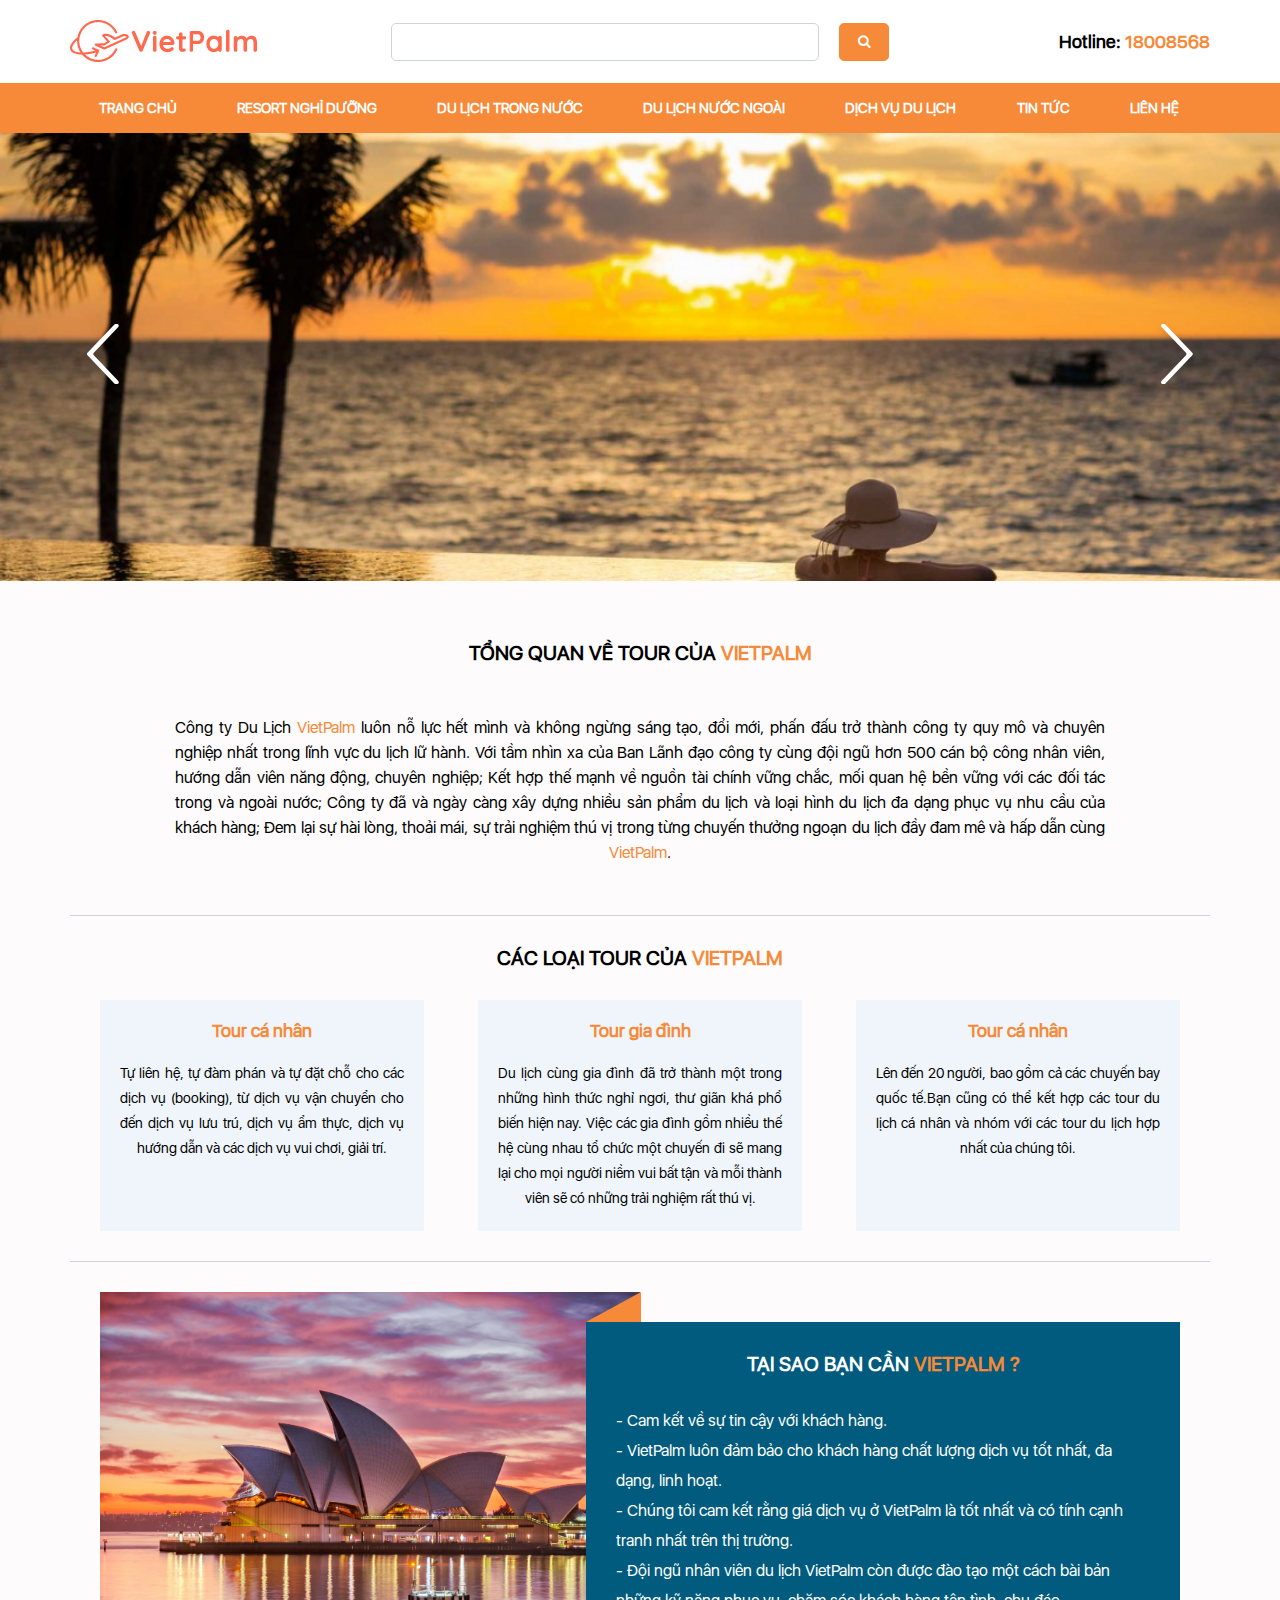
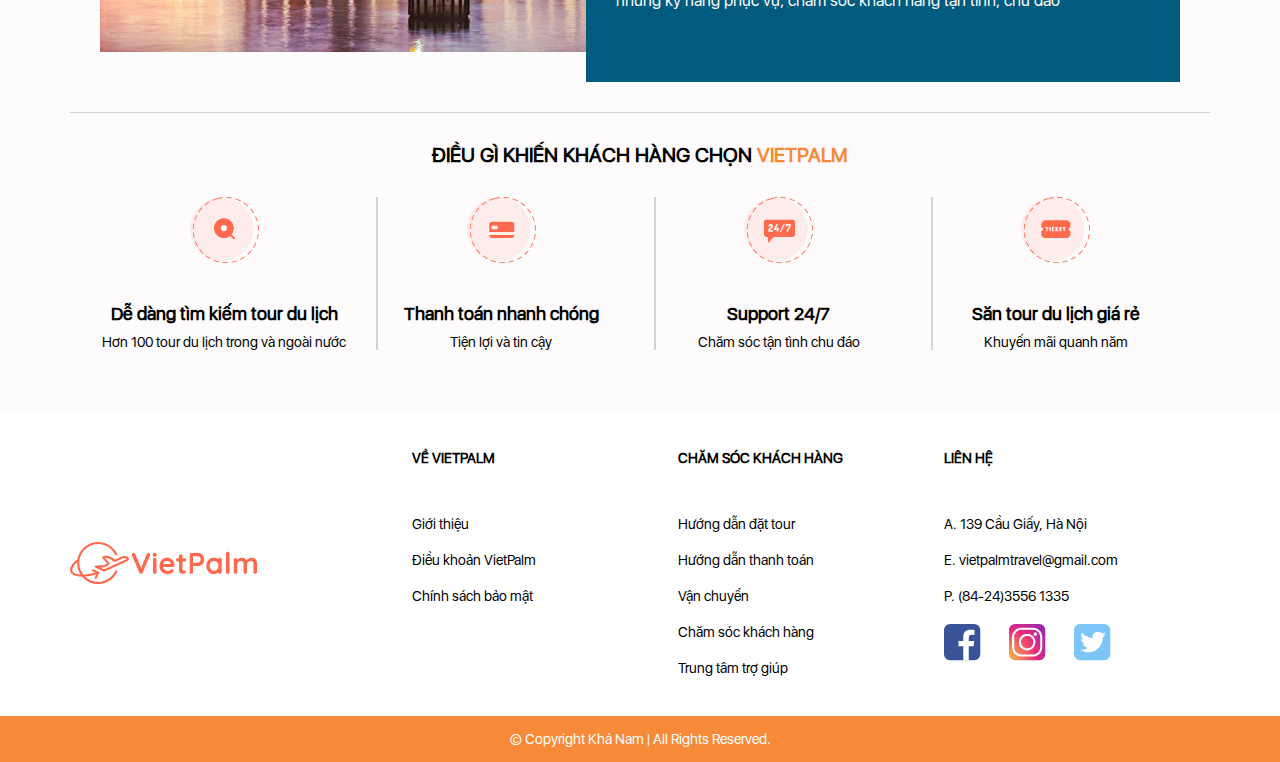
<file: services.html>
<!DOCTYPE html>
<html lang="en">

<head>
    <meta charset="UTF-8">
    <meta name="viewport" content="width=device-width, initial-scale=1.0">
    <title>Services</title>
    <link rel="stylesheet" href="./css/fontawesome/css/font-awesome.css">
    <link rel="stylesheet" href="./css/style.css">
</head>

<body>
    <header id="wrap-header" class="bg-white">
        <div class="container">
            <div class="logo">
                <a href="" title="">
                    <img src="./images/logo.png" alt="">
                </a>
            </div>
            <div class="form-search">
                <form action="" method="" class="wrap-form">
                    <div class="form-group">
                        <input type="text">
                    </div>
                    <button class="btn"><i class="fa fa-search" aria-hidden="true"></i></button>
                </form>
            </div>
            <div class="hotline">
                <label>Hotline: <span>18008568</span></label>
            </div>
            <div class=""></div>
        </div>
    </header>
    <nav id="wrap-nav" class="bg-orange">
        <div class="container">
            <ul>
                <li class="item-menu">
                    <a href="index.html">Trang chủ</a>
                </li>
                <li class="item-menu">
                    <a href="#">Resort nghỉ dưỡng</a>
                    <div class="sub-menu">
                        <ul class="bg-orange">
                            <li>
                                <a href="">Bắc</a>
                            </li>
                            <li>
                                <a href="">Trung</a>
                            </li>
                            <li>
                                <a href="">Nam</a>
                            </li>
                        </ul>
                    </div>
                </li>
                <li class="item-menu">
                    <a href="show_tour.html">Du lịch trong nước</a>
                    <div class="sub-menu">
                        <ul class="bg-orange">
                            <li>
                                <a href="">Bắc</a>
                            </li>
                            <li>
                                <a href="">Trung</a>
                            </li>
                            <li>
                                <a href="">Nam</a>
                            </li>
                        </ul>
                    </div>
                </li>
                <li class="item-menu">
                    <a href="foreign.html">Du lịch nước ngoài</a>
                    <div class="sub-menu">
                        <ul class="bg-orange">
                            <li>
                                <a href="">Châu âu</a>
                            </li>
                            <li>
                                <a href="">Châu á</a>
                            </li>
                            <li>
                                <a href="">Châu mỹ</a>
                            </li>
                        </ul>
                    </div>
                </li>
                <li class="item-menu">
                    <a href="services.html">Dịch vụ du lịch</a>
                </li>
                <li class="item-menu">
                    <a href="news.html">Tin tức</a>
                </li>
                <li class="item-menu">
                    <a href="contact.html">Liên hệ</a>
                </li>
            </ul>
        </div>
    </nav>
    <section id="carousel">
        <div class="carousel-item active">
            <img src="./images/fill!banner-1.jpg" alt="">
        </div>
        <div class="carousel-item">
            <img src="./images/fill!banner-3.jpg" alt="">
        </div>
        <div class="carousel-item">
            <img src="./images/fill!banner-5.jpg" alt="">
        </div>
        <div class="carousel-control-prev">
            <img src="./images/left.png" alt="">
        </div>
        <div class="carousel-control-next">
            <img src="./images/right.png" alt="">
        </div>
    </section>
    <div id="main-container" class="bg-white-gray padding-child"> 
        <div class="container">
            <section id="overviews">
                <div class="top-overviews padding-child">
                    <div class="title">
                        <label>Tổng quan về tour của <span>VietPalm</span> </label>
                    </div>
                    <div class="content">
                        <p>Công ty Du Lịch <span>VietPalm</span> luôn nỗ lực hết mình và không ngừng sáng tạo, đổi mới, phấn đấu trở thành công ty quy mô và chuyên nghiệp nhất trong lĩnh vực du lịch lữ hành. Với tầm nhìn xa của Ban Lãnh đạo công ty cùng đội ngũ hơn 500 cán bộ công nhân viên, hướng dẫn viên năng động, chuyên nghiệp; Kết hợp thế mạnh về nguồn tài chính vững chắc, mối quan hệ bền vững với các đối tác trong và ngoài nước; Công ty đã và ngày càng xây dựng nhiều sản phẩm du lịch và loại hình du lịch đa dạng phục vụ nhu cầu của khách hàng; Đem lại sự hài lòng, thoải mái, sự trải nghiệm thú vị trong từng chuyến thưởng ngoạn du lịch đầy đam mê và hấp dẫn cùng <span>VietPalm</span>.</p>
                    </div>
                </div>
                <div class="middle-overviews padding-child">
                    <div class="title">
                        <label>Các loại tour của <span>VietPalm</span> </label>
                    </div>
                    <div class="group-type-tour">
                        <div class="box-type">
                            <h3>Tour cá nhân</h3>
                            <p>Tự liên hệ, tự đàm phán và tự đặt chỗ cho các dịch vụ (booking), từ dịch vụ vận chuyển cho đến dịch vụ lưu trú, dịch vụ ẩm thực, dịch vụ hướng dẫn và các dịch vụ vui chơi, giải trí.</p>
                        </div>
                        <div class="box-type">
                            <h3>Tour gia đình</h3>
                            <p>Du lịch cùng gia đình đã trở thành một trong những hình thức nghỉ ngơi, thư giãn khá phổ biến hiện nay. Việc các gia đình gồm nhiều thế hệ cùng nhau tổ chức một chuyến đi sẽ mang lại cho mọi người niềm vui bất tận và mỗi thành viên sẽ có những trải nghiệm rất thú vị.</p>
                        </div>
                        <div class="box-type">
                            <h3>Tour cá nhân</h3>
                            <p>Lên đến 20 người, bao gồm cả các chuyến bay quốc tế.Bạn cũng có thể kết hợp các tour du lịch cá nhân và nhóm với các tour du lịch hợp nhất của chúng tôi.</p>
                        </div>
                    </div>
                </div>
                <div class="bottom-overviews padding-child">
                    <div class="why-need">
                        <div class="img">
                            <img src="./images/aus.jpg" alt="">
                        </div>
                        <div class="why">
                            <div class="title">
                                <label>Tại sao bạn cần <span>VietPalm ?</span></label>
                            </div>
                            <p>- Cam kết về sự tin cậy với khách hàng.</p>
                                <p>- VietPalm luôn đảm bảo cho khách hàng chất lượng dịch vụ tốt nhất, đa dạng, linh hoạt.</p>
                                <p>- Chúng tôi cam kết rằng giá dịch vụ ở VietPalm là tốt nhất và có tính cạnh tranh nhất trên thị trường.</p>
                                <p>- Đội ngũ nhân viên du lịch VietPalm còn được đào tạo một cách bài bản những kỹ năng phục vụ, chăm sóc khách hàng tận tình, chu đáo</p>
                        </div>
                    </div>
                </div>
                <div class="last-overviews padding-child">
                    <div class="title">
                        <label>điều gì khiến khách hàng chọn <span>VietPalm</span></label>
                    </div>
                    <div class="group-description">
                        <div class="box-description">
                            <img src="./images/advantage1.png" alt="">
                            <div class="description-content">
                                <h5>Dễ dàng tìm kiếm tour du lịch</h5>
                                <span>Hơn 100 tour du lịch trong và ngoài nước</span>
                            </div>
                        </div>
                        <div class="box-description">
                            <img src="./images/advantage4.png" alt="">
                            <div class="description-content">
                                <h5>Thanh toán nhanh chóng</h5>
                                <span>Tiện lợi và tin cậy</span>
                            </div>
                        </div>
                        <div class="box-description">
                            <img src="./images/advantage3.png" alt="">
                            <div class="description-content">
                                <h5>Support 24/7</h5>
                                <span>Chăm sóc tận tình chu đáo</span>
                            </div>
                        </div>
                        <div class="box-description">
                            <img src="./images/b6.png" alt="">
                            <div class="description-content">
                                <h5>Săn tour du lịch giá rẻ</h5>
                                <span>Khuyến mãi quanh năm</span>
                            </div>
                        </div>
                    </div>
                </div>
            </section>
        </div>
    </div>
    <footer id="wrap-footer" class="bg-white">
        <div class="container padding">
            <div class="logo-footer">
                <img src="./images/logo.png" alt="">
            </div>
            <div class="more-info">
                <div class="info-footer">
                    <div class="title-info-footer">
                        <label>về vietpalm</label>
                    </div>
                    <div class="content-info">
                        <ul>
                            <li><a href="" class="hover-green" title="">Giới thiệu</a></li>
                            <li><a href="" class="hover-green" title="">Điều khoản VietPalm</a></li>
                            <li><a href="" class="hover-green" title="">Chính sách bảo mật</a></li>
                        </ul>
                    </div>
                </div>
            </div>
            <div class="customer-care">
                <div class="info-footer">
                    <div class="title-info-footer">
                        <label>Chăm sóc khách hàng</label>
                    </div>
                    <div class="content-info">
                        <ul>
                            <li><a href="" class="hover-green" title="">Hướng dẫn đặt tour</a></li>
                            <li><a href="" class="hover-green" title="">Hướng dẫn thanh toán</a></li>
                            <li><a href="" class="hover-green" title="">Vận chuyển</a></li>
                            <li><a href="" class="hover-green" title="">Chăm sóc khách hàng</a></li>
                            <li><a href="" class="hover-green" title="">Trung tâm trợ giúp</a></li>
                        </ul>
                    </div>
                </div>
            </div>
            <div class="contact">
                <div class="info-footer">
                    <div class="title-info-footer">
                        <label>Liên hệ</label>
                    </div>
                    <div class="content-info">
                        <ul>
                            <li><span>A.</span> 139 Cầu Giấy, Hà Nội</li>
                            <li><span>E.</span> vietpalmtravel@gmail.com</li>
                            <li><span>P.</span> (84-24)3556 1335</li>
                            <li>
                                <a href="" title=""><img src="./images/fb.png" alt=""></a>
                                <a href="" title=""><img src="./images/ins.png" alt=""></a>
                                <a href="" title=""><img src="./images/tw.png" alt=""></a>
                            </li>
                        </ul>
                    </div>
                </div>
            </div>
        </div>
        <div class="footer-bottom bg-orange">
            <span>&copy; Copyright Khả Nam | All Rights Reserved.</span>
        </div>
    </footer>
    <div id="scroll">
        <img src="./images/gotop.gif" alt="">
    </div>
    <script src="./js/jquery-3.4.1.min.js"></script>
    <script src="./js/main.js"></script>
    <!-- Khả Nam -->
</body>

</html>
</file>
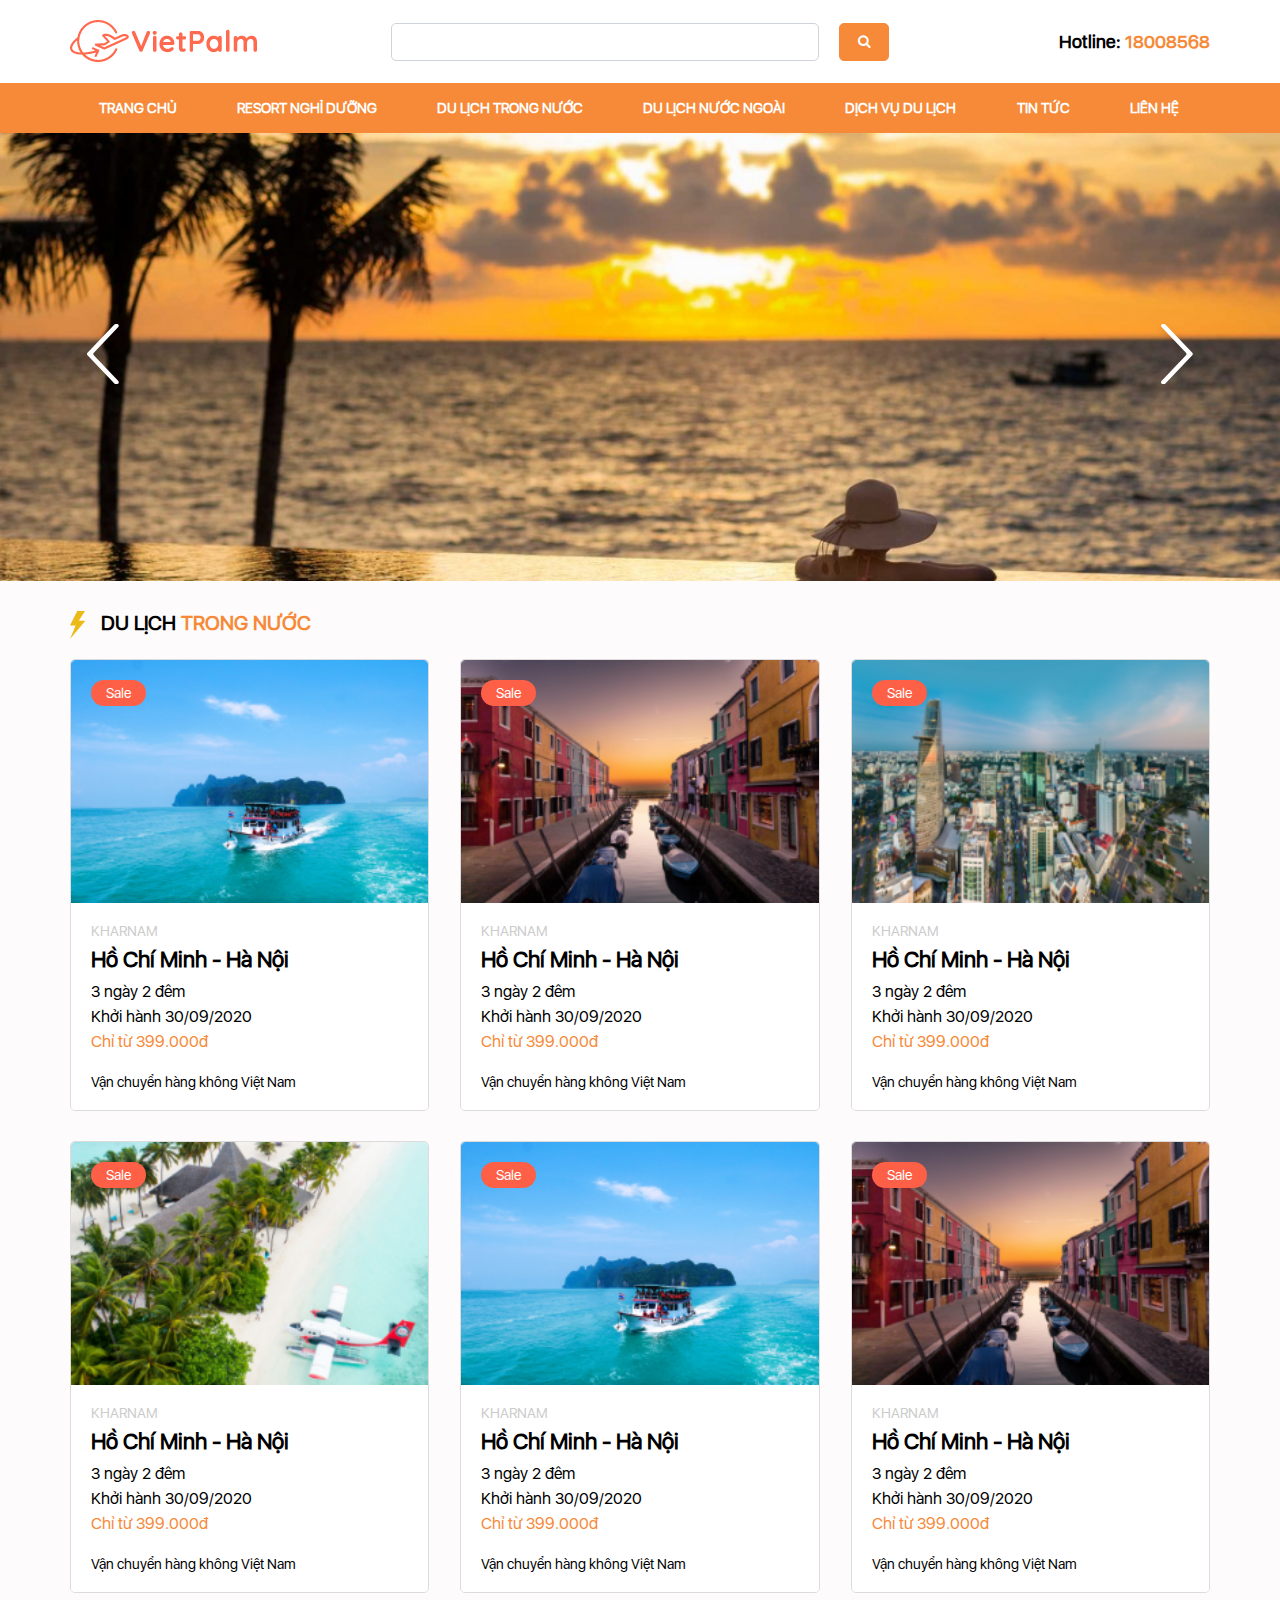
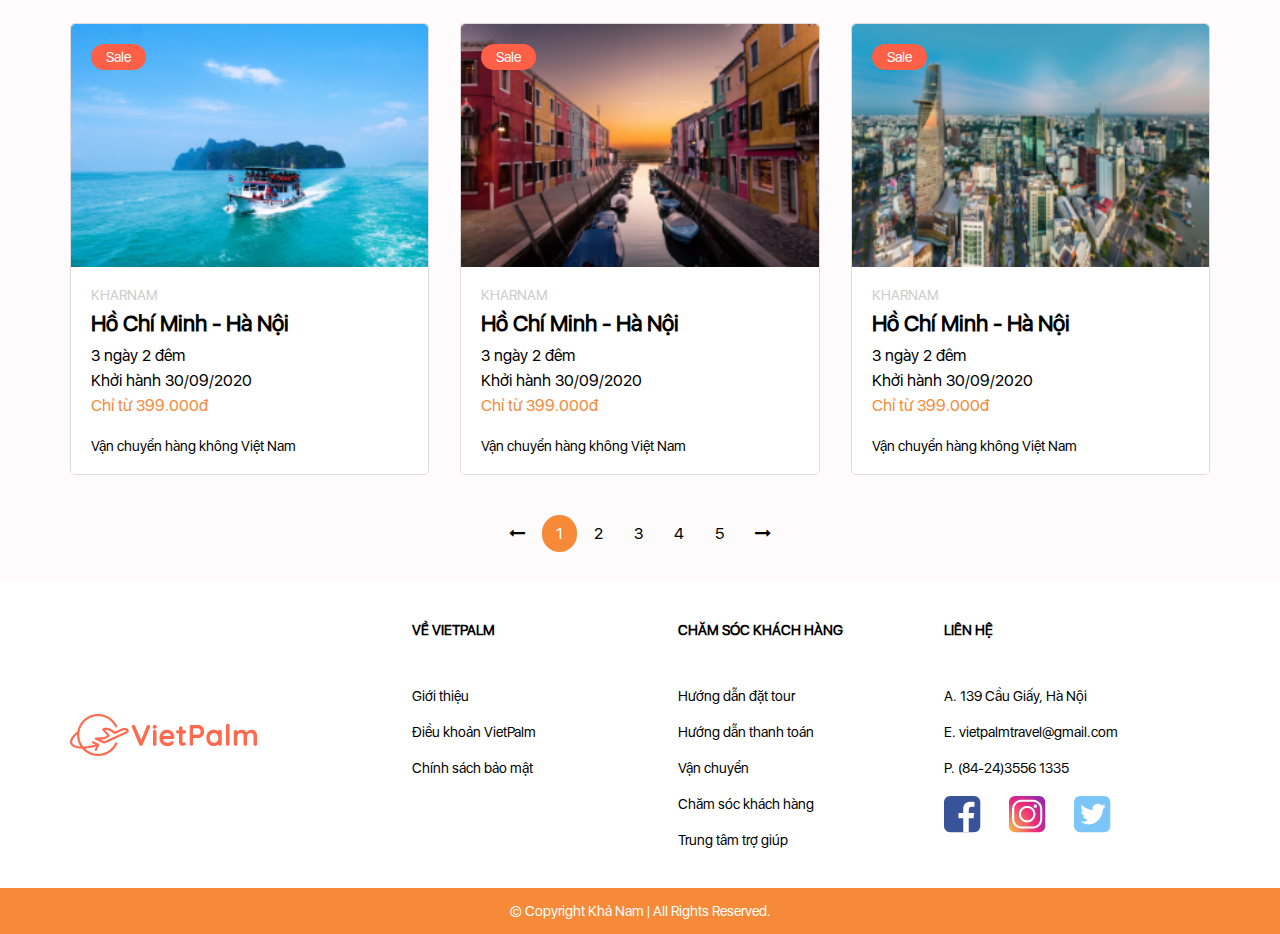
<file: show _tour.html>
<!DOCTYPE html>
<html lang="en">

<head>
    <meta charset="UTF-8">
    <meta name="viewport" content="width=device-width, initial-scale=1.0">
    <title>Show Tour</title>
    <link rel="stylesheet" href="./css/fontawesome/css/font-awesome.css">
    <link rel="stylesheet" href="./css/style.css">
</head>

<body>
    <header id="wrap-header" class="bg-white">
        <div class="container">
            <div class="logo">
                <a href="" title="">
                    <img src="./images/logo.png" alt="">
                </a>
            </div>
            <div class="form-search">
                <form action="" method="" class="wrap-form">
                    <div class="form-group">
                        <input type="text">
                    </div>
                    <button class="btn"><i class="fa fa-search" aria-hidden="true"></i></button>
                </form>
            </div>
            <div class="hotline">
                <label>Hotline: <span>18008568</span></label>
            </div>
            <div class=""></div>
        </div>
    </header>
    <nav id="wrap-nav" class="bg-orange">
        <div class="container">
            <ul>
                <li class="item-menu">
                    <a href="">Trang chủ</a>
                </li>
                <li class="item-menu">
                    <a href="#">Resort nghỉ dưỡng</a>
                    <div class="sub-menu">
                        <ul class="bg-orange">
                            <li>
                                <a href="">Bắc</a>
                            </li>
                            <li>
                                <a href="">Trung</a>
                            </li>
                            <li>
                                <a href="">Nam</a>
                            </li>
                        </ul>
                    </div>
                </li>
                <li class="item-menu">
                    <a href="#">Du lịch trong nước</a>
                    <div class="sub-menu">
                        <ul class="bg-orange">
                            <li>
                                <a href="">Bắc</a>
                            </li>
                            <li>
                                <a href="">Trung</a>
                            </li>
                            <li>
                                <a href="">Nam</a>
                            </li>
                        </ul>
                    </div>
                </li>
                <li class="item-menu">
                    <a href="#">Du lịch nước ngoài</a>
                    <div class="sub-menu">
                        <ul class="bg-orange">
                            <li>
                                <a href="">Châu âu</a>
                            </li>
                            <li>
                                <a href="">Châu á</a>
                            </li>
                            <li>
                                <a href="">Châu mỹ</a>
                            </li>
                        </ul>
                    </div>
                </li>
                <li class="item-menu">
                    <a href="">Dịch vụ du lịch</a>
                </li>
                <li class="item-menu">
                    <a href="">Tin tức</a>
                </li>
                <li class="item-menu">
                    <a href="">Liên hệ</a>
                </li>
            </ul>
        </div>
    </nav>
    <section id="carousel">
        <div class="carousel-item active">
            <img src="./images/fill!banner-1.jpg" alt="">
        </div>
        <div class="carousel-item">
            <img src="./images/fill!banner-3.jpg" alt="">
        </div>
        <div class="carousel-item">
            <img src="./images/fill!banner-5.jpg" alt="">
        </div>
        <div class="carousel-control-prev">
            <img src="./images/left.png" alt="">
        </div>
        <div class="carousel-control-next">
            <img src="./images/right.png" alt="">
        </div>
    </section>
    <div id="main-container" class="bg-white-gray padding-child"> 
        <div class="container">
            <section id="show-tour">
                    <div class="container">
                        <div class="title">
                            <label><img src="./images/flash.png" alt="">du lịch <span>trong nước</span></label>
                        </div>
                        <div class="group-tour">
                            <div class="box-tour">
                                <span class="sale">Sale</span>
                                <a href="">
                                    <img class="img-tour" src="./images/tour1.png" alt="">
                                </a>
                                <div class="box-body bg-white">
                                    <span class="id-tour">KharNam</span>
                                    <h4 class="box-title">Hồ Chí Minh - Hà Nội</h4>
                                    <h6 class="box-subtitle-time">3 ngày 2 đêm</h6>
                                    <h6 class="box-subtitle-start">Khởi hành 30/09/2020</h6>
                                    <h6 class="box-text">Chỉ từ 399.000đ</h6>
                                    <span class="shipping-method">Vận chuyển hàng không Việt Nam</span>
                                </div>
                            </div>
                            <div class="box-tour">
                                <span class="sale">Sale</span>
                                <a href="">
                                    <img class="img-tour" src="./images/tour2.png" alt="">
                                </a>
                                <div class="box-body bg-white">
                                    <span class="id-tour">KharNam</span>
                                    <h4 class="box-title">Hồ Chí Minh - Hà Nội</h4>
                                    <h6 class="box-subtitle-time">3 ngày 2 đêm</h6>
                                    <h6 class="box-subtitle-start">Khởi hành 30/09/2020</h6>
                                    <h6 class="box-text">Chỉ từ 399.000đ</h6>
                                    <span class="shipping-method">Vận chuyển hàng không Việt Nam</span>
                                </div>
                            </div>
                            <div class="box-tour">
                                <span class="sale">Sale</span>
                                <a href="">
                                    <img class="img-tour" src="./images/tour3.png" alt="">
                                </a>
                                <div class="box-body bg-white">
                                    <span class="id-tour">KharNam</span>
                                    <h4 class="box-title">Hồ Chí Minh - Hà Nội</h4>
                                    <h6 class="box-subtitle-time">3 ngày 2 đêm</h6>
                                    <h6 class="box-subtitle-start">Khởi hành 30/09/2020</h6>
                                    <h6 class="box-text">Chỉ từ 399.000đ</h6>
                                    <span class="shipping-method">Vận chuyển hàng không Việt Nam</span>
                                </div>
                            </div>
                            <div class="box-tour">
                                <span class="sale">Sale</span>
                                <a href="">
                                    <img class="img-tour" src="./images/tour4.png" alt="">
                                </a>
                                <div class="box-body bg-white">
                                    <span class="id-tour">KharNam</span>
                                    <h4 class="box-title">Hồ Chí Minh - Hà Nội</h4>
                                    <h6 class="box-subtitle-time">3 ngày 2 đêm</h6>
                                    <h6 class="box-subtitle-start">Khởi hành 30/09/2020</h6>
                                    <h6 class="box-text">Chỉ từ 399.000đ</h6>
                                    <span class="shipping-method">Vận chuyển hàng không Việt Nam</span>
                                </div>
                            </div>
                            <div class="box-tour">
                                <span class="sale">Sale</span>
                                <a href="">
                                    <img class="img-tour" src="./images/tour1.png" alt="">
                                </a>
                                <div class="box-body bg-white">
                                    <span class="id-tour">KharNam</span>
                                    <h4 class="box-title">Hồ Chí Minh - Hà Nội</h4>
                                    <h6 class="box-subtitle-time">3 ngày 2 đêm</h6>
                                    <h6 class="box-subtitle-start">Khởi hành 30/09/2020</h6>
                                    <h6 class="box-text">Chỉ từ 399.000đ</h6>
                                    <span class="shipping-method">Vận chuyển hàng không Việt Nam</span>
                                </div>
                            </div>
                            <div class="box-tour">
                                <span class="sale">Sale</span>
                                <a href="">
                                    <img class="img-tour" src="./images/tour2.png" alt="">
                                </a>
                                <div class="box-body bg-white">
                                    <span class="id-tour">KharNam</span>
                                    <h4 class="box-title">Hồ Chí Minh - Hà Nội</h4>
                                    <h6 class="box-subtitle-time">3 ngày 2 đêm</h6>
                                    <h6 class="box-subtitle-start">Khởi hành 30/09/2020</h6>
                                    <h6 class="box-text">Chỉ từ 399.000đ</h6>
                                    <span class="shipping-method">Vận chuyển hàng không Việt Nam</span>
                                </div>
                            </div>
                            <div class="box-tour">
                                <span class="sale">Sale</span>
                                <a href="">
                                    <img class="img-tour" src="./images/tour1.png" alt="">
                                </a>
                                <div class="box-body bg-white">
                                    <span class="id-tour">KharNam</span>
                                    <h4 class="box-title">Hồ Chí Minh - Hà Nội</h4>
                                    <h6 class="box-subtitle-time">3 ngày 2 đêm</h6>
                                    <h6 class="box-subtitle-start">Khởi hành 30/09/2020</h6>
                                    <h6 class="box-text">Chỉ từ 399.000đ</h6>
                                    <span class="shipping-method">Vận chuyển hàng không Việt Nam</span>
                                </div>
                            </div>
                            <div class="box-tour">
                                <span class="sale">Sale</span>
                                <a href="">
                                    <img class="img-tour" src="./images/tour2.png" alt="">
                                </a>
                                <div class="box-body bg-white">
                                    <span class="id-tour">KharNam</span>
                                    <h4 class="box-title">Hồ Chí Minh - Hà Nội</h4>
                                    <h6 class="box-subtitle-time">3 ngày 2 đêm</h6>
                                    <h6 class="box-subtitle-start">Khởi hành 30/09/2020</h6>
                                    <h6 class="box-text">Chỉ từ 399.000đ</h6>
                                    <span class="shipping-method">Vận chuyển hàng không Việt Nam</span>
                                </div>
                            </div>
                            <div class="box-tour">
                                <span class="sale">Sale</span>
                                <a href="">
                                    <img class="img-tour" src="./images/tour3.png" alt="">
                                </a>
                                <div class="box-body bg-white">
                                    <span class="id-tour">KharNam</span>
                                    <h4 class="box-title">Hồ Chí Minh - Hà Nội</h4>
                                    <h6 class="box-subtitle-time">3 ngày 2 đêm</h6>
                                    <h6 class="box-subtitle-start">Khởi hành 30/09/2020</h6>
                                    <h6 class="box-text">Chỉ từ 399.000đ</h6>
                                    <span class="shipping-method">Vận chuyển hàng không Việt Nam</span>
                                </div>
                            </div>
                        </div>
                    </div>
            </section>
            <div class="pagination">
                <ul>
                    <li>
                        <a href=""><i class="fa fa-long-arrow-left" aria-hidden="true"></i></a>
                    </li>
                    <li>
                        <a href="" class="active">1</a>
                    </li>
                    <li>
                        <a href="">2</a>
                    </li>
                    <li>
                        <a href="">3</a>
                    </li>
                    <li>
                        <a href="">4</a>
                    </li>
                    <li>
                        <a href="">5</a>
                    </li>
                    <li>
                        <a href=""><i class="fa fa-long-arrow-right" aria-hidden="true"></i></a>
                    </li>
                </ul>
            </div>
        </div>
    </div>
    <footer id="wrap-footer" class="bg-white">
        <div class="container padding">
            <div class="logo-footer">
                <img src="./images/logo.png" alt="">
            </div>
            <div class="more-info">
                <div class="info-footer">
                    <div class="title-info-footer">
                        <label>về vietpalm</label>
                    </div>
                    <div class="content-info">
                        <ul>
                            <li><a href="" class="hover-green" title="">Giới thiệu</a></li>
                            <li><a href="" class="hover-green" title="">Điều khoản VietPalm</a></li>
                            <li><a href="" class="hover-green" title="">Chính sách bảo mật</a></li>
                        </ul>
                    </div>
                </div>
            </div>
            <div class="customer-care">
                <div class="info-footer">
                    <div class="title-info-footer">
                        <label>Chăm sóc khách hàng</label>
                    </div>
                    <div class="content-info">
                        <ul>
                            <li><a href="" class="hover-green" title="">Hướng dẫn đặt tour</a></li>
                            <li><a href="" class="hover-green" title="">Hướng dẫn thanh toán</a></li>
                            <li><a href="" class="hover-green" title="">Vận chuyển</a></li>
                            <li><a href="" class="hover-green" title="">Chăm sóc khách hàng</a></li>
                            <li><a href="" class="hover-green" title="">Trung tâm trợ giúp</a></li>
                        </ul>
                    </div>
                </div>
            </div>
            <div class="contact">
                <div class="info-footer">
                    <div class="title-info-footer">
                        <label>Liên hệ</label>
                    </div>
                    <div class="content-info">
                        <ul>
                            <li><span>A.</span> 139 Cầu Giấy, Hà Nội</li>
                            <li><span>E.</span> vietpalmtravel@gmail.com</li>
                            <li><span>P.</span> (84-24)3556 1335</li>
                            <li>
                                <a href="" title=""><img src="./images/fb.png" alt=""></a>
                                <a href="" title=""><img src="./images/ins.png" alt=""></a>
                                <a href="" title=""><img src="./images/tw.png" alt=""></a>
                            </li>
                        </ul>
                    </div>
                </div>
            </div>
        </div>
        <div class="footer-bottom bg-orange">
            <span>&copy; Copyright Khả Nam | All Rights Reserved.</span>
        </div>
    </footer>
    <div id="scroll">
        <img src="./images/gotop.gif" alt="">
    </div>
    <script src="./js/jquery-3.4.1.min.js"></script>
    <script src="./js/main.js"></script>
</body>

</html>
</file>
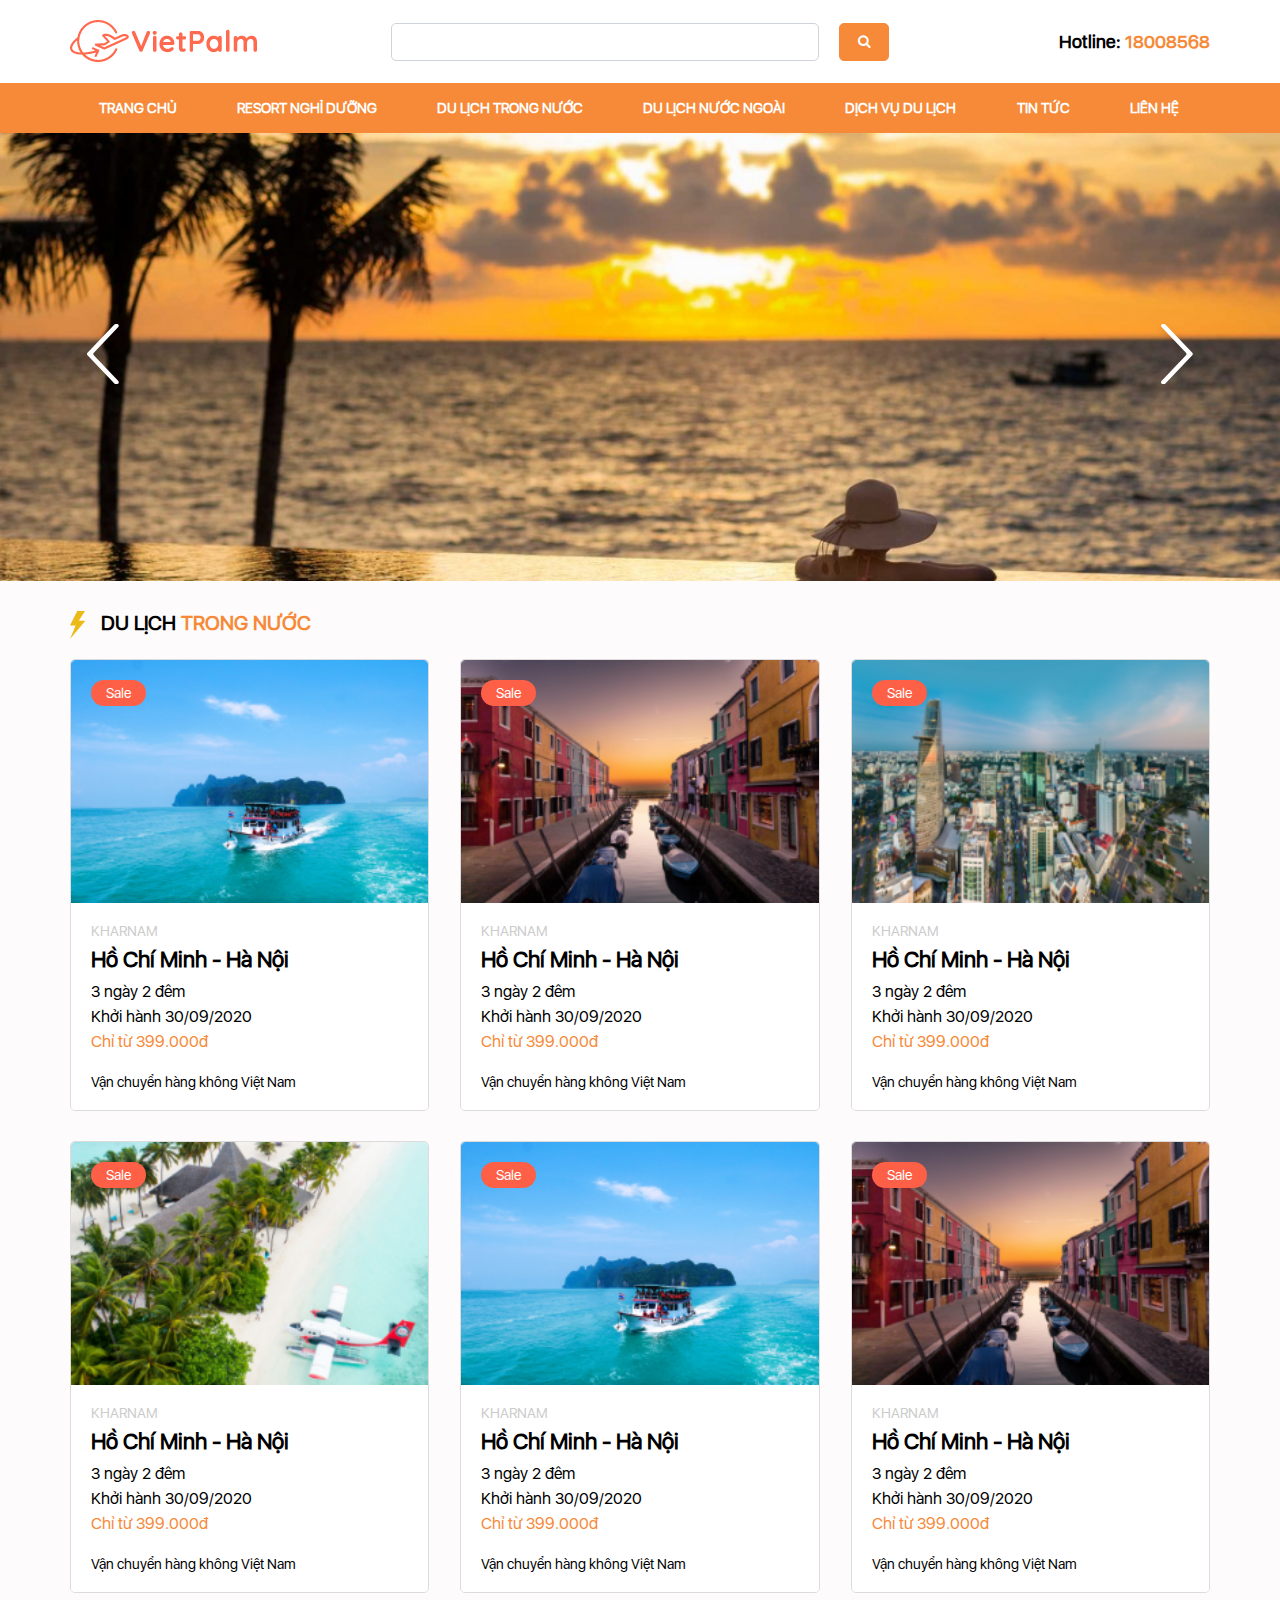
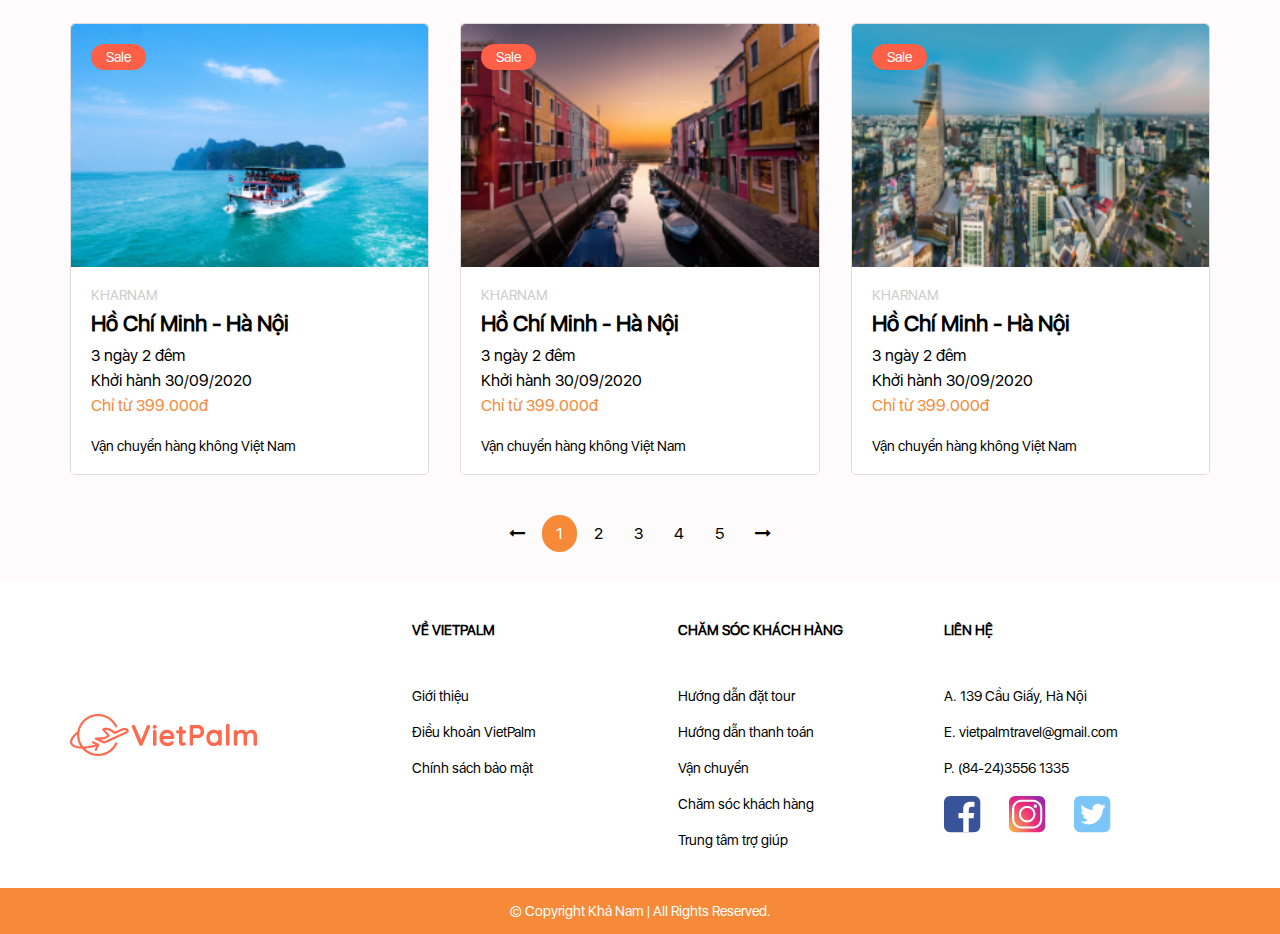
<file: show_tour.html>
<!DOCTYPE html>
<html lang="en">

<head>
    <meta charset="UTF-8">
    <meta name="viewport" content="width=device-width, initial-scale=1.0">
    <title>Show Tour</title>
    <link rel="stylesheet" href="./css/fontawesome/css/font-awesome.css">
    <link rel="stylesheet" href="./css/style.css">
</head>

<body>
    <header id="wrap-header" class="bg-white">
        <div class="container">
            <div class="logo">
                <a href="" title="">
                    <img src="./images/logo.png" alt="">
                </a>
            </div>
            <div class="form-search">
                <form action="" method="" class="wrap-form">
                    <div class="form-group">
                        <input type="text">
                    </div>
                    <button class="btn"><i class="fa fa-search" aria-hidden="true"></i></button>
                </form>
            </div>
            <div class="hotline">
                <label>Hotline: <span>18008568</span></label>
            </div>
            <div class=""></div>
        </div>
    </header>
    <nav id="wrap-nav" class="bg-orange">
        <div class="container">
            <ul>
                <li class="item-menu">
                    <a href="">Trang chủ</a>
                </li>
                <li class="item-menu">
                    <a href="#">Resort nghỉ dưỡng</a>
                    <div class="sub-menu">
                        <ul class="bg-orange">
                            <li>
                                <a href="">Bắc</a>
                            </li>
                            <li>
                                <a href="">Trung</a>
                            </li>
                            <li>
                                <a href="">Nam</a>
                            </li>
                        </ul>
                    </div>
                </li>
                <li class="item-menu">
                    <a href="#">Du lịch trong nước</a>
                    <div class="sub-menu">
                        <ul class="bg-orange">
                            <li>
                                <a href="">Bắc</a>
                            </li>
                            <li>
                                <a href="">Trung</a>
                            </li>
                            <li>
                                <a href="">Nam</a>
                            </li>
                        </ul>
                    </div>
                </li>
                <li class="item-menu">
                    <a href="#">Du lịch nước ngoài</a>
                    <div class="sub-menu">
                        <ul class="bg-orange">
                            <li>
                                <a href="">Châu âu</a>
                            </li>
                            <li>
                                <a href="">Châu á</a>
                            </li>
                            <li>
                                <a href="">Châu mỹ</a>
                            </li>
                        </ul>
                    </div>
                </li>
                <li class="item-menu">
                    <a href="">Dịch vụ du lịch</a>
                </li>
                <li class="item-menu">
                    <a href="">Tin tức</a>
                </li>
                <li class="item-menu">
                    <a href="">Liên hệ</a>
                </li>
            </ul>
        </div>
    </nav>
    <section id="carousel">
        <div class="carousel-item active">
            <img src="./images/fill!banner-1.jpg" alt="">
        </div>
        <div class="carousel-item">
            <img src="./images/fill!banner-3.jpg" alt="">
        </div>
        <div class="carousel-item">
            <img src="./images/fill!banner-5.jpg" alt="">
        </div>
        <div class="carousel-control-prev">
            <img src="./images/left.png" alt="">
        </div>
        <div class="carousel-control-next">
            <img src="./images/right.png" alt="">
        </div>
    </section>
    <div id="main-container" class="bg-white-gray padding-child"> 
        <div class="container">
            <section id="show-tour">
                    <div class="container">
                        <div class="title">
                            <label><img src="./images/flash.png" alt="">du lịch <span>trong nước</span></label>
                        </div>
                        <div class="group-tour">
                            <div class="box-tour">
                                <span class="sale">Sale</span>
                                <a href="">
                                    <img class="img-tour" src="./images/tour1.png" alt="">
                                </a>
                                <div class="box-body bg-white">
                                    <span class="id-tour">KharNam</span>
                                    <h4 class="box-title">Hồ Chí Minh - Hà Nội</h4>
                                    <h6 class="box-subtitle-time">3 ngày 2 đêm</h6>
                                    <h6 class="box-subtitle-start">Khởi hành 30/09/2020</h6>
                                    <h6 class="box-text">Chỉ từ 399.000đ</h6>
                                    <span class="shipping-method">Vận chuyển hàng không Việt Nam</span>
                                </div>
                            </div>
                            <div class="box-tour">
                                <span class="sale">Sale</span>
                                <a href="">
                                    <img class="img-tour" src="./images/tour2.png" alt="">
                                </a>
                                <div class="box-body bg-white">
                                    <span class="id-tour">KharNam</span>
                                    <h4 class="box-title">Hồ Chí Minh - Hà Nội</h4>
                                    <h6 class="box-subtitle-time">3 ngày 2 đêm</h6>
                                    <h6 class="box-subtitle-start">Khởi hành 30/09/2020</h6>
                                    <h6 class="box-text">Chỉ từ 399.000đ</h6>
                                    <span class="shipping-method">Vận chuyển hàng không Việt Nam</span>
                                </div>
                            </div>
                            <div class="box-tour">
                                <span class="sale">Sale</span>
                                <a href="">
                                    <img class="img-tour" src="./images/tour3.png" alt="">
                                </a>
                                <div class="box-body bg-white">
                                    <span class="id-tour">KharNam</span>
                                    <h4 class="box-title">Hồ Chí Minh - Hà Nội</h4>
                                    <h6 class="box-subtitle-time">3 ngày 2 đêm</h6>
                                    <h6 class="box-subtitle-start">Khởi hành 30/09/2020</h6>
                                    <h6 class="box-text">Chỉ từ 399.000đ</h6>
                                    <span class="shipping-method">Vận chuyển hàng không Việt Nam</span>
                                </div>
                            </div>
                            <div class="box-tour">
                                <span class="sale">Sale</span>
                                <a href="">
                                    <img class="img-tour" src="./images/tour4.png" alt="">
                                </a>
                                <div class="box-body bg-white">
                                    <span class="id-tour">KharNam</span>
                                    <h4 class="box-title">Hồ Chí Minh - Hà Nội</h4>
                                    <h6 class="box-subtitle-time">3 ngày 2 đêm</h6>
                                    <h6 class="box-subtitle-start">Khởi hành 30/09/2020</h6>
                                    <h6 class="box-text">Chỉ từ 399.000đ</h6>
                                    <span class="shipping-method">Vận chuyển hàng không Việt Nam</span>
                                </div>
                            </div>
                            <div class="box-tour">
                                <span class="sale">Sale</span>
                                <a href="">
                                    <img class="img-tour" src="./images/tour1.png" alt="">
                                </a>
                                <div class="box-body bg-white">
                                    <span class="id-tour">KharNam</span>
                                    <h4 class="box-title">Hồ Chí Minh - Hà Nội</h4>
                                    <h6 class="box-subtitle-time">3 ngày 2 đêm</h6>
                                    <h6 class="box-subtitle-start">Khởi hành 30/09/2020</h6>
                                    <h6 class="box-text">Chỉ từ 399.000đ</h6>
                                    <span class="shipping-method">Vận chuyển hàng không Việt Nam</span>
                                </div>
                            </div>
                            <div class="box-tour">
                                <span class="sale">Sale</span>
                                <a href="">
                                    <img class="img-tour" src="./images/tour2.png" alt="">
                                </a>
                                <div class="box-body bg-white">
                                    <span class="id-tour">KharNam</span>
                                    <h4 class="box-title">Hồ Chí Minh - Hà Nội</h4>
                                    <h6 class="box-subtitle-time">3 ngày 2 đêm</h6>
                                    <h6 class="box-subtitle-start">Khởi hành 30/09/2020</h6>
                                    <h6 class="box-text">Chỉ từ 399.000đ</h6>
                                    <span class="shipping-method">Vận chuyển hàng không Việt Nam</span>
                                </div>
                            </div>
                            <div class="box-tour">
                                <span class="sale">Sale</span>
                                <a href="">
                                    <img class="img-tour" src="./images/tour1.png" alt="">
                                </a>
                                <div class="box-body bg-white">
                                    <span class="id-tour">KharNam</span>
                                    <h4 class="box-title">Hồ Chí Minh - Hà Nội</h4>
                                    <h6 class="box-subtitle-time">3 ngày 2 đêm</h6>
                                    <h6 class="box-subtitle-start">Khởi hành 30/09/2020</h6>
                                    <h6 class="box-text">Chỉ từ 399.000đ</h6>
                                    <span class="shipping-method">Vận chuyển hàng không Việt Nam</span>
                                </div>
                            </div>
                            <div class="box-tour">
                                <span class="sale">Sale</span>
                                <a href="">
                                    <img class="img-tour" src="./images/tour2.png" alt="">
                                </a>
                                <div class="box-body bg-white">
                                    <span class="id-tour">KharNam</span>
                                    <h4 class="box-title">Hồ Chí Minh - Hà Nội</h4>
                                    <h6 class="box-subtitle-time">3 ngày 2 đêm</h6>
                                    <h6 class="box-subtitle-start">Khởi hành 30/09/2020</h6>
                                    <h6 class="box-text">Chỉ từ 399.000đ</h6>
                                    <span class="shipping-method">Vận chuyển hàng không Việt Nam</span>
                                </div>
                            </div>
                            <div class="box-tour">
                                <span class="sale">Sale</span>
                                <a href="">
                                    <img class="img-tour" src="./images/tour3.png" alt="">
                                </a>
                                <div class="box-body bg-white">
                                    <span class="id-tour">KharNam</span>
                                    <h4 class="box-title">Hồ Chí Minh - Hà Nội</h4>
                                    <h6 class="box-subtitle-time">3 ngày 2 đêm</h6>
                                    <h6 class="box-subtitle-start">Khởi hành 30/09/2020</h6>
                                    <h6 class="box-text">Chỉ từ 399.000đ</h6>
                                    <span class="shipping-method">Vận chuyển hàng không Việt Nam</span>
                                </div>
                            </div>
                        </div>
                    </div>
            </section>
            <div class="pagination">
                <ul>
                    <li>
                        <a href=""><i class="fa fa-long-arrow-left" aria-hidden="true"></i></a>
                    </li>
                    <li>
                        <a href="" class="active">1</a>
                    </li>
                    <li>
                        <a href="">2</a>
                    </li>
                    <li>
                        <a href="">3</a>
                    </li>
                    <li>
                        <a href="">4</a>
                    </li>
                    <li>
                        <a href="">5</a>
                    </li>
                    <li>
                        <a href=""><i class="fa fa-long-arrow-right" aria-hidden="true"></i></a>
                    </li>
                </ul>
            </div>
        </div>
    </div>
    <footer id="wrap-footer" class="bg-white">
        <div class="container padding">
            <div class="logo-footer">
                <img src="./images/logo.png" alt="">
            </div>
            <div class="more-info">
                <div class="info-footer">
                    <div class="title-info-footer">
                        <label>về vietpalm</label>
                    </div>
                    <div class="content-info">
                        <ul>
                            <li><a href="" class="hover-green" title="">Giới thiệu</a></li>
                            <li><a href="" class="hover-green" title="">Điều khoản VietPalm</a></li>
                            <li><a href="" class="hover-green" title="">Chính sách bảo mật</a></li>
                        </ul>
                    </div>
                </div>
            </div>
            <div class="customer-care">
                <div class="info-footer">
                    <div class="title-info-footer">
                        <label>Chăm sóc khách hàng</label>
                    </div>
                    <div class="content-info">
                        <ul>
                            <li><a href="" class="hover-green" title="">Hướng dẫn đặt tour</a></li>
                            <li><a href="" class="hover-green" title="">Hướng dẫn thanh toán</a></li>
                            <li><a href="" class="hover-green" title="">Vận chuyển</a></li>
                            <li><a href="" class="hover-green" title="">Chăm sóc khách hàng</a></li>
                            <li><a href="" class="hover-green" title="">Trung tâm trợ giúp</a></li>
                        </ul>
                    </div>
                </div>
            </div>
            <div class="contact">
                <div class="info-footer">
                    <div class="title-info-footer">
                        <label>Liên hệ</label>
                    </div>
                    <div class="content-info">
                        <ul>
                            <li><span>A.</span> 139 Cầu Giấy, Hà Nội</li>
                            <li><span>E.</span> vietpalmtravel@gmail.com</li>
                            <li><span>P.</span> (84-24)3556 1335</li>
                            <li>
                                <a href="" title=""><img src="./images/fb.png" alt=""></a>
                                <a href="" title=""><img src="./images/ins.png" alt=""></a>
                                <a href="" title=""><img src="./images/tw.png" alt=""></a>
                            </li>
                        </ul>
                    </div>
                </div>
            </div>
        </div>
        <div class="footer-bottom bg-orange">
            <span>&copy; Copyright Khả Nam | All Rights Reserved.</span>
        </div>
    </footer>
    <div id="scroll">
        <img src="./images/gotop.gif" alt="">
    </div>
    <script src="./js/jquery-3.4.1.min.js"></script>
    <script src="./js/main.js"></script>
    <!-- Khả Nam -->
</body>

</html>
</file>
<file: css/style.css>
*{margin: 0; padding: 0;}
*, *::before, *::after{box-sizing: border-box;}
a{color: black;}
a,a:hover{text-decoration: none;}
ul{list-style: none;}
@font-face{font-family: "SF-UI-Display-Regular"; src: url("./font/SF-UI-Display-Regular.otf") format("truetype");}
img{vertical-align: middle;}
h4{font-size: 22px; line-height: 40px;}
h5{font-size: 18px; line-height: 40px;}
h6{font-size: 16px; font-weight: inherit; line-height: 25px;}

/* default */
body{font-size: 14px; font-family: "SF-UI-Display-Regular"; background-color: #f6f7f9;}
body .bg-gray{background-color: #f6f7f9;}
body .bg-white-gray{background-color: #fdfbfb;}
body .bg-white{background-color: white;}
body .bg-orange{background-color: #f68a39;}
body .container{width: 1140px; margin: 0 auto;}
body button.btn{width: 100%; height: 38px;}
body .padding{padding: 40px 0;}
body .padding-bottom{padding-bottom: 40px;}
body .padding-child{padding: 30px;}
a:hover{color: #f68a39 !important;}
body button.btn.orange{max-width: 200px; border: none; background-color: #f68a39; color: white; display: block; margin: 0 auto;}
body button.btn.orange:hover{background-color: #cc5d0b;}


/* style-title */
section .title{font-size: 20px; font-weight: bold; text-transform: uppercase; margin-bottom: 20px; display: flex; justify-content: space-between; align-items: center;}
section .title span{color: #f68a39 !important;}
section .title img{margin-right: 15px;}
section .title .more-in-title{font-size: 14px; text-transform: none;}
section .title .more-in-title i{margin-left: 5px;}
section .title.line{border-bottom: 3px solid #f68a39; padding-bottom: 15px; margin-bottom: 2px;}
section .title-orange{padding: 15px; background-color: #f68a39; margin-bottom: 10px; color: white; text-align: center; font-size: 16px; text-transform: uppercase; font-weight: bold;}
/* style-more */
section .more{text-align:  center; padding: 20px 20px 0 20px; font-weight: bold;}
section .more a{display: block;}
section .more h3.line{width: 100px; border: 1px solid #f68a39; margin: 10px auto 0 auto;}

/* style-form */
section form.wrap-form{width: 100%;}
section form.wrap-form .form-group{margin-bottom: 15px;}
section form.wrap-form .form-group label{display: block; margin-bottom: 10px; font-size: 16px;}
section form.wrap-form .form-group input{min-height: 40px; border: 1px solid #cccccc; border-radius: 3px; width: 100%; padding: 0 10px;}
section form.wrap-form .form-group textarea{width: 100%; max-width: 100%;}
section form.wrap-form button{max-width: 150px; background-color: #fe6047; border: none; border-radius: 3px; color: white; font-size: 16px; margin: 30px auto 0 auto; display: block; cursor: pointer;}
section form.wrap-form button:hover{background-color: #cc5d0b;}
/* style-group-tour    */
section .group-tour{display: flex; flex-wrap: wrap; justify-content: space-between;}
section .group-tour .box-tour a{overflow: hidden; display: block;}
section .group-tour .box-tour{width: 31.5%; position: relative; border-radius: 5px; overflow: hidden; margin-bottom: 30px; border: 1px solid rgba(0,0,0,.125);}
section .group-tour .box-tour span.sale{position: absolute;z-index: 999 ;top: 20px; left: 20px; background-color: #fe6047; border-radius: 20px; padding: 5px 15px; color: white;}
section .group-tour .box-tour .img-tour{width: 100%; transition: all 0.5s;}
section .group-tour .box-tour .img{overflow: hidden;}
section .group-tour .box-tour .img-tour:hover{transform: scale(1.3); transition: all 0.5s;}
section .group-tour .box-tour .box-body{padding: 20px;}
section .group-tour .box-tour .box-body span.id-tour{color: #cccccc; text-transform: uppercase;}
section .group-tour .box-tour .box-body h6.box-text{color: #f68a39;}
section .group-tour .box-tour .box-body span.shipping-method{padding-top: 20px; display: block;}
/* section .group-tour .box-tour:nth-child(4),.box-tour:nth-child(5), .box-tour:last-child{margin-bottom: 0 !important;} */

/* style-breadcrumb */
section .breadcrumb{padding: 10px 0;  border-bottom: 1px solid #ddd; margin-bottom: 15px;}
section .breadcrumb ul li{display: inline-table; margin: 0 10px; position: relative;}
section .breadcrumb ul li:first-child{margin-left: 0;}
section .breadcrumb ul li:last-child::after{content: none;}
section .breadcrumb ul li::after{content: ""; width: 8px; height: 8px;border-top: 1px solid #000000 ; border-right: 1px solid #000000;transform: rotate(45deg); position: absolute; top: 4px; right: -14px;}

/* style-pagination */
.pagination{text-align: center; margin-top: 10px;}
.pagination ul li {display: inline-table;}
.pagination ul li a{padding: 9px 14px; border-radius: 100px; font-size: 16px; display: block;}
.pagination ul li a.active{background-color: #f68a39; color: white;}
.pagination ul li a.active:hover{color: white !important;}
/* header */
header#wrap-header .container{display: flex; justify-content: space-between; align-items: center; padding: 20px 0;}
header#wrap-header .logo{width: 25%;}
header#wrap-header .form-search{width: 50%;}
header#wrap-header .form-search form.wrap-form{display: flex; align-items: center; width: 100%; justify-content: center;}
header#wrap-header .form-search form.wrap-form .form-group{width: 75%; margin-right: 20px;}
header#wrap-header .form-search form.wrap-form .form-group input{height: 38px; border-radius: 5px; border: 1px solid #ced4da; width: 100%;}
header#wrap-header .form-search form.wrap-form button.btn{max-width: 50px; border-radius: 5px; border: 1px solid #f68a39; background-color: #f68a39;}
header#wrap-header .form-search form.wrap-form button.btn i{color: white;}
header#wrap-header .hotline{width: 25%; text-align: right; font-size: 18px; font-weight: bold;}
header#wrap-header .hotline span{color: #f68a39;}

/* nav */
nav#wrap-nav ul li{line-height: 50px; position: relative; display: inline-block; padding: 0 28.6px;}
nav#wrap-nav ul li a{text-transform: uppercase; color: white; font-weight: bold; display: inline-block;}
nav#wrap-nav ul li .sub-menu{display: none; z-index: 9999;}
nav#wrap-nav ul li .sub-menu {flex-direction: column; position: absolute; width: 100%; left: 0;}
nav#wrap-nav ul li .sub-menu ul li{display: block;}
nav#wrap-nav ul li:hover{background-color: #cc5d0b;}

/* carousel */
section#carousel{position: relative;}
section#carousel .carousel-item img{width: 100%;}
section#carousel .carousel-item{display: none;}
section#carousel .carousel-item.active{display: inherit;}
section#carousel .carousel-control-next,.carousel-control-prev{width: 10%; position: absolute;top: calc(50% - 39px);}
section#carousel .carousel-control-next{ right: 0;}
section#carousel .carousel-control-prev{left: 0; text-align: right;}

/* main-container->wrap-partner */
section#wrap-partner .show-partner{display: flex; justify-content: space-between;}
section#wrap-partner .item-partner{width: 23%; border: 1px solid #ddd; padding: 10px;}

/* main-container->wrap-favorite-tour */
section#wrap-favorite-tour .select-zone{font-size: 14px; text-transform: none; margin-bottom: 10px; text-align: center;}
section#wrap-favorite-tour .select-zone a{color: black;}
section#wrap-favorite-tour .select-zone a.active{color: #f68a39;}
section#wrap-favorite-tour .group-favorite-tour{display: flex; justify-content: space-between;}
section#wrap-favorite-tour .group-favorite-tour .box-favorite-tour{width: 23%; position: relative;overflow: hidden; padding: 90px 0; }
section#wrap-favorite-tour .group-favorite-tour .box-favorite-tour img{position: absolute; top: 0; left: 0;}
section#wrap-favorite-tour .group-favorite-tour .box-favorite-tour .content-favorite-tour{position: absolute; color: white; height: 100%; top: 0; padding: 10px; display: flex; flex-direction: column; justify-content: space-between; width: 100%;}
section#wrap-favorite-tour .group-favorite-tour .box-favorite-tour .content-favorite-tour .info-favorite-tour span{display: block;}
section#wrap-favorite-tour .group-favorite-tour .box-favorite-tour .content-favorite-tour .info-favorite-tour h3{font-size: 20px;}
section#wrap-favorite-tour .group-favorite-tour .box-favorite-tour .content-favorite-tour .vehice span{background-color: white; color: black; border: 1px solid #ddd;display: inline; padding: 2px 10px;border-radius: 20px; }
section#wrap-favorite-tour .group-favorite-tour .box-favorite-tour .content-favorite-tour .book-tour{text-align: right;}
section#wrap-favorite-tour .group-favorite-tour .box-favorite-tour .content-favorite-tour .book-tour a{border: 1px solid white; padding: 3px 10px; display: inline; border-radius: 20px; color: white;}

/* main-container->wrap-description */
 .group-description{display: flex; justify-content: space-between;}
 .group-description .box-description{width: 23%; text-align: center; position: relative;}
 .group-description .box-description img{margin-bottom: 30px;}

/* main-container->wrap-review */
section#wrap-review .group-review{display: flex; align-items: center;}
section#wrap-review .group-review .title{width: 25%;}
section#wrap-review .group-review .group-content-review{display: flex;width: 75%; justify-content: space-between;}
section#wrap-review .group-review .group-content-review .box-content-review{width: 23%;}
section#wrap-review .group-review .group-content-review .box-content-review .img-address{width: 100%;}
section#wrap-review .group-review .group-content-review .box-content-review .comment p{text-align: justify; margin: 10px 0;}
section#wrap-review .group-review .group-content-review .box-content-review .comment .user{display: flex;}
section#wrap-review .group-review .group-content-review .box-content-review .comment .user .img{width: 30%;}
section#wrap-review .group-review .group-content-review .box-content-review .comment .user .info span{display: block; line-height: 20px;}
section#wrap-review .group-review .group-content-review .box-content-review .comment .user .info span:first-child{font-weight: bold;}
section#wrap-review .group-review .group-content-review .box-content-review .comment .user .info span:nth-child(2){color: #cccccc;}
section#wrap-review .group-review .group-content-review .box-content-review .comment .user .info span i{color: #cccccc;}
section#wrap-review .group-review .group-content-review .box-content-review .comment .user .info span i.active{color: #eeda2b;}

/* main-container->wrap-services-hanbook */
section#wrap-news-hanbook .container{display: flex; justify-content: space-between;}
section#wrap-news-hanbook .group-hanbook{width: 38%; padding: 15px; border-radius: 10px;}
section#wrap-news-hanbook .list-hanbook .box-hanbook{display: flex; align-items: center; justify-content: space-between; margin:15px 0;}
section#wrap-news-hanbook .list-hanbook .box-hanbook:last-child{margin-bottom: 0;}
section#wrap-news-hanbook .list-hanbook .box-hanbook .img-hanbook{width: 37%;}
section#wrap-news-hanbook  img{width: 100%;}
section#wrap-news-hanbook .list-hanbook .box-hanbook .content-hanbook{width:59%;}
section#wrap-news-hanbook  a{font-size: 16px; display: block; margin-bottom: 5px; font-weight: bold;}
section#wrap-news-hanbook  span{color: #aaaaaa;}
section#wrap-news-hanbook  span i{color: #f68a39; margin-right: 5px;}
section#wrap-news-hanbook .group-news{width: 58%; padding: 15px; border-radius: 10px;}
section#wrap-news-hanbook .group-news .list-news{display: flex; flex-wrap:  wrap; justify-content: space-between;}
section#wrap-news-hanbook .group-news .list-news .box-news{width: 48%; margin: 15px 0 ;}
section#wrap-news-hanbook .group-news .list-news .box-news:nth-child(3), .box-news:last-child{margin-bottom: 0 !important;}
section#wrap-news-hanbook .group-news .list-news .box-news .content-news{margin-top: 15px;}

/* main-container->pull-left    */
.child{display: flex; justify-content: space-between; align-items: flex-start;}
section#pull-left {width: 23%;}
section#pull-left .list-tour{padding: 0 5px;}
section#pull-left .list-tour .group-tour .box-tour{width: 100%; margin-bottom: 20px !important; border: none; border-bottom: 1px solid #cccccc;} 
section#pull-left .list-tour .group-tour .box-tour:last-child{margin-bottom: 0 !important; border-bottom: 0;} 
section#pull-left .list-tour .group-tour{flex-direction: column;}

/* main-container->pull-right */
section#pull-right {width: 74%;}
section#pull-right .info-address .address p{line-height: 20px;}
section#pull-right form{padding: 50px;}
section#pull-right .map iframe{width: 100%;}
section#pull-right .main-news .box-news{display: flex; position: relative; align-items: center; justify-content: space-between; border-bottom: 1px solid #ced4da; padding: 20px 0;}
section#pull-right .main-news .box-news .img{width: 30%;}
section#pull-right .main-news .box-news:last-child{border: none;}
section#pull-right .main-news .box-news:first-child{padding-top: 0;}
section#pull-right .main-news .box-news .img img{width: 100%;}
section#pull-right .main-news .box-news .content{width: 68%;}
section#pull-right .main-news .box-news .content a{font-size: 18px; margin-bottom: 10px ; display: inline-block;}
section#pull-right .main-news .box-news .content a.view-details{position: absolute; bottom: 0; right: 0; font-size: 14px; color: #f68a39;}
section#pull-right .main-news .box-news .content a.view-details:hover{color: #cc5d0b !important;}
section#pull-right .main-details .slide-image .select-image{display:  flex; margin: 30px 0;justify-content: space-between;}
section#pull-right .main-details .slide-image .select-image .item-select{width: 19%; opacity: 0.4; border: 2px solid #aaaaaa;}
section#pull-right .main-details .slide-image .select-image .item-select.active{opacity: 1; border: 3px solid #f68a39;}
section#pull-right .main-details .slide-image .select-image .item-select img{max-width: 100%;}
section#pull-right .main-details .detail-tour-content h3.title-tour{font-size: 18px; font-weight: unset; margin-bottom: 15px;}
section#pull-right .main-details .detail-tour-content p{font-size: 15px; text-align: justify; margin-bottom: 10px; line-height: 25px;}
section#pull-right .main-details .detail-tour-content h4.step{text-transform: uppercase; font-weight: inherit;margin-bottom: 0;}
section#pull-right .main-details .detail-tour-content .group-content{margin-bottom: 20px;}
section#pull-right .main-details .detail-tour-content .group-content .box-img{padding: 0 20px; text-align:  center; margin: 20px 0;}
section#pull-right .main-details .detail-tour-content .group-content .box-img span{display: block; margin-top: 20px; font-size: 16px;}
section#pull-right .main-foreign .country .info-country{display: flex; align-items: center; justify-content: space-between; background-color: #eff5fa;}
section#pull-right .main-foreign .country .info-country .img-country, .content-country{width: 50%; position: relative;}
section#pull-right .main-foreign .country .content-country{padding: 30px;}
section#pull-right .main-foreign .country .info-country img{width: 100%; min-height: 261px;}
section#pull-right .main-foreign .country .info-country .content-country{padding: 20px;}
section#pull-right .main-foreign .country .info-country .content-country h3{color: #f68a39; font-size: 20px; margin-bottom: 30px;}
section#pull-right .main-foreign .country .info-country .content-country p{font-size: 16px; font-weight: inherit; text-align: justify;}
section#pull-right .main-foreign .country .info-country:nth-child(odd) .content-country::after{content: "";position: absolute;top: calc(50% - 15px);left: -30px;border-top: 30px solid transparent;border-bottom: 30px solid transparent;border-right: 30px solid #eff5fa;}
section#pull-right .main-foreign .country .info-country:nth-child(even) .content-country::before{content: "";position: absolute;top: calc(50% - 15px);right: -30px; z-index: 999; border-top: 30px solid transparent;border-bottom: 30px solid transparent;border-left: 30px solid #eff5fa;}

/* main-container->overviews */
section#overviews .top-overviews, .middle-overviews, .bottom-overviews{border-bottom: 1px solid #ced4da;}
section#overviews  .title {justify-content: center; margin-bottom: 30px;}
section#overviews .top-overviews .content{padding: 20px 75px;}
section#overviews .top-overviews .content p{font-size: 16px; text-align: justify; font-weight: inherit; line-height: 25px; text-align-last: center;}
section#overviews .top-overviews .content p span{color: #f68a39;}
section#overviews .middle-overviews .group-type-tour{display: flex; justify-content: space-between;}
section#overviews .middle-overviews .group-type-tour .box-type{padding: 20px;background-color: #eff5fa; width: 30%;}
section#overviews .middle-overviews .group-type-tour .box-type h3{font-size: 18px; color: #f68a39; margin-bottom: 20px; text-align: center;}
section#overviews .middle-overviews .group-type-tour .box-type p{line-height: 25px; text-align: justify; text-align-last: center;}
section#overviews .bottom-overviews{padding-bottom: 60px;}
section#overviews .bottom-overviews .why-need{position: relative;}
section#overviews .bottom-overviews .why-need .img{width: 50%;}
section#overviews .bottom-overviews .why-need .img img{max-width: 100%;}
section#overviews .bottom-overviews .why-need .why{width: 55%; padding: 30px; background-color: #015b7e; top: 30px; right: 0; position: absolute; height: 100%;}
section#overviews .bottom-overviews .why-need .why::after{content:""; border-top: 30px solid transparent; border-right: 55px solid #f68a39; position: absolute; top: -30px; left: 0;}
section#overviews .bottom-overviews .why-need .why .title label{color: white ;}
section#overviews .bottom-overviews .why-need .why p{color: white; line-height: 30px; font-size: 16px;}
section#overviews .last-overviews .group-description .box-description:not(:last-child)::before{content: ""; height: 100%; border: 0.5px solid #ced4da; position: absolute; top: 0; right: -30px;}

/* main-container->show-tour */
section#show-tour .group-tour .box-tour:nth-child(4), .box-tour:nth-child(5), .box-tour:last-child{margin-bottom: 30px !important;}

/* footer */
footer#wrap-footer .container{display: flex; justify-content: space-between;}
footer#wrap-footer .logo-footer{width: 30%; position: relative;}
footer#wrap-footer .logo-footer img{position: absolute; top: calc(50% - 21px);}
footer#wrap-footer .more-info,.customer-care,.contact{width: 23.3%;}
footer#wrap-footer .info-footer .title-info-footer label{font-weight: bold; text-transform: uppercase; margin-bottom: 50px; display: block;}
footer#wrap-footer .info-footer .content-info ul li{margin-bottom: 20px;}
footer#wrap-footer .info-footer .content-info ul li:last-child{margin-bottom: 0px;}
footer#wrap-footer .info-footer .content-info ul li a{color:black; margin-right: 25px;}
footer#wrap-footer .footer-bottom{text-align: center; padding: 15px 0; color: white;}

#scroll{position: fixed; bottom: 50px; right: 50px; display: none;}
</file>
